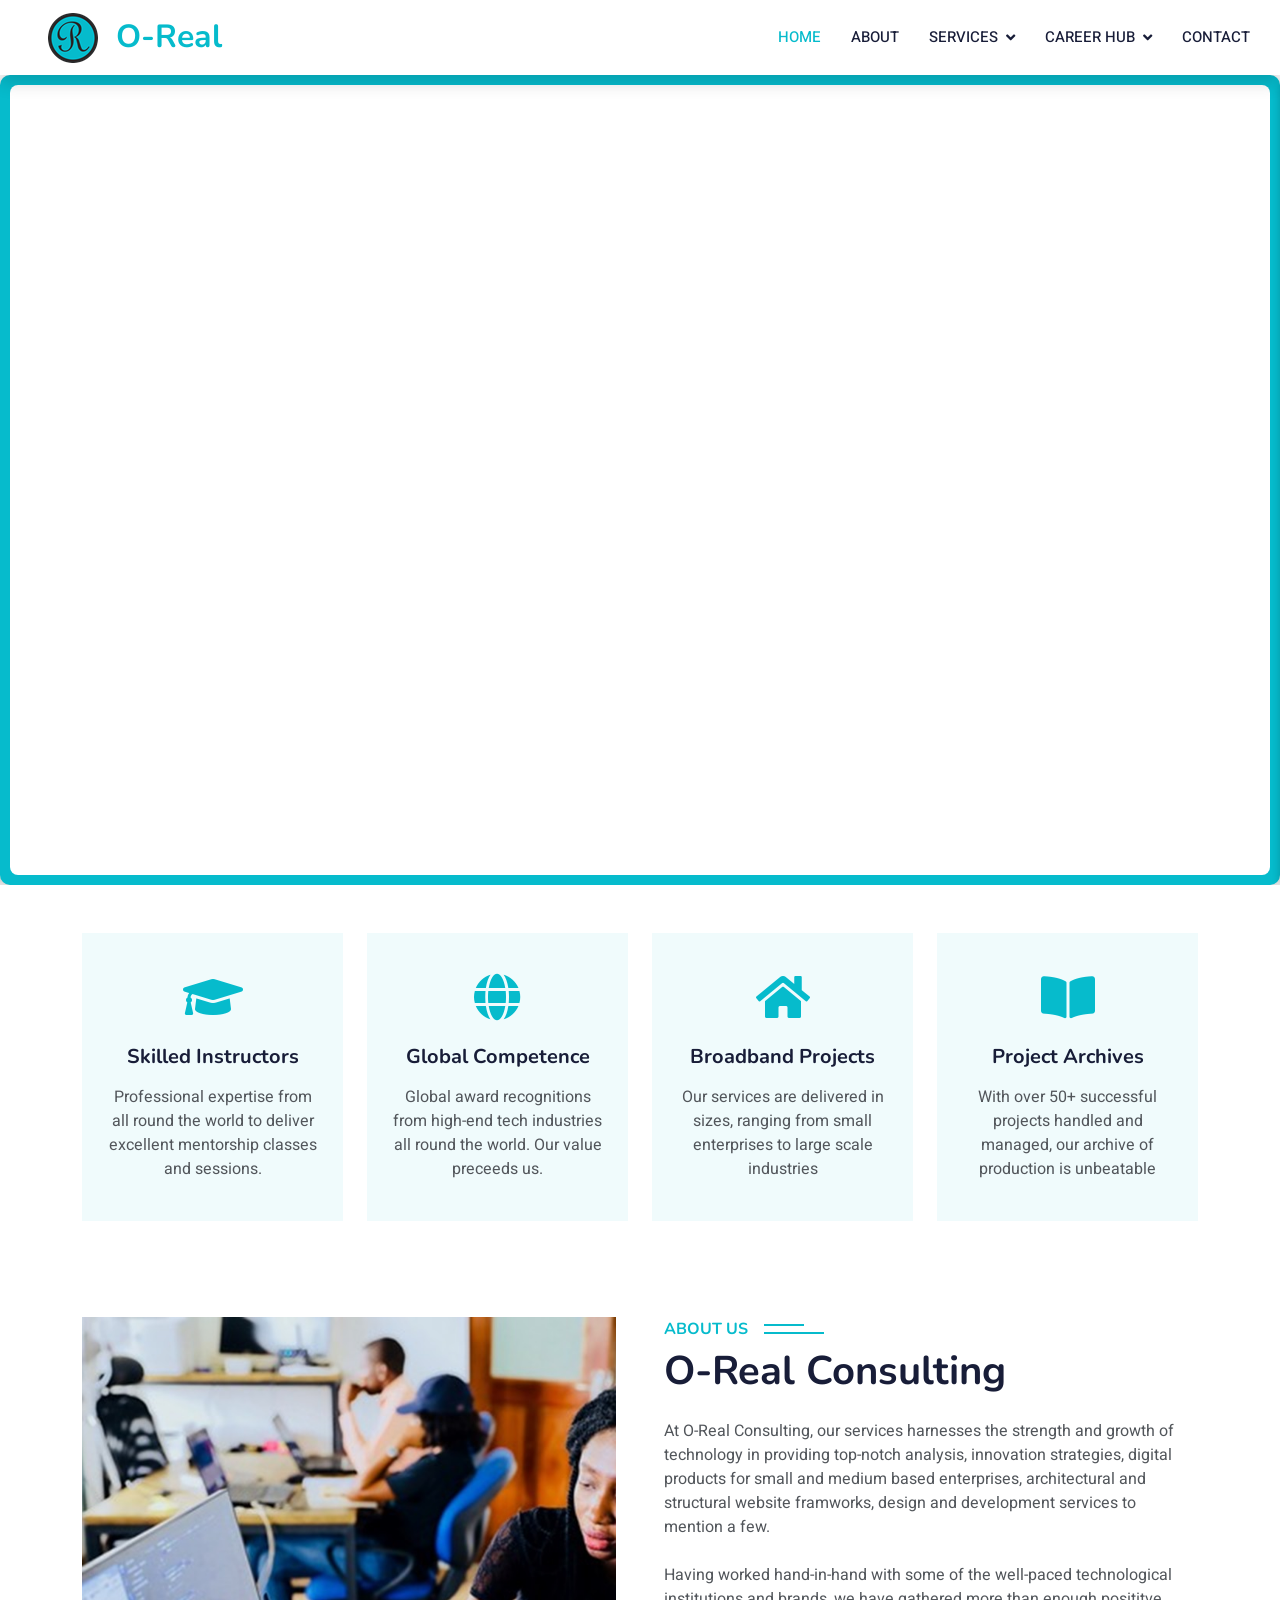
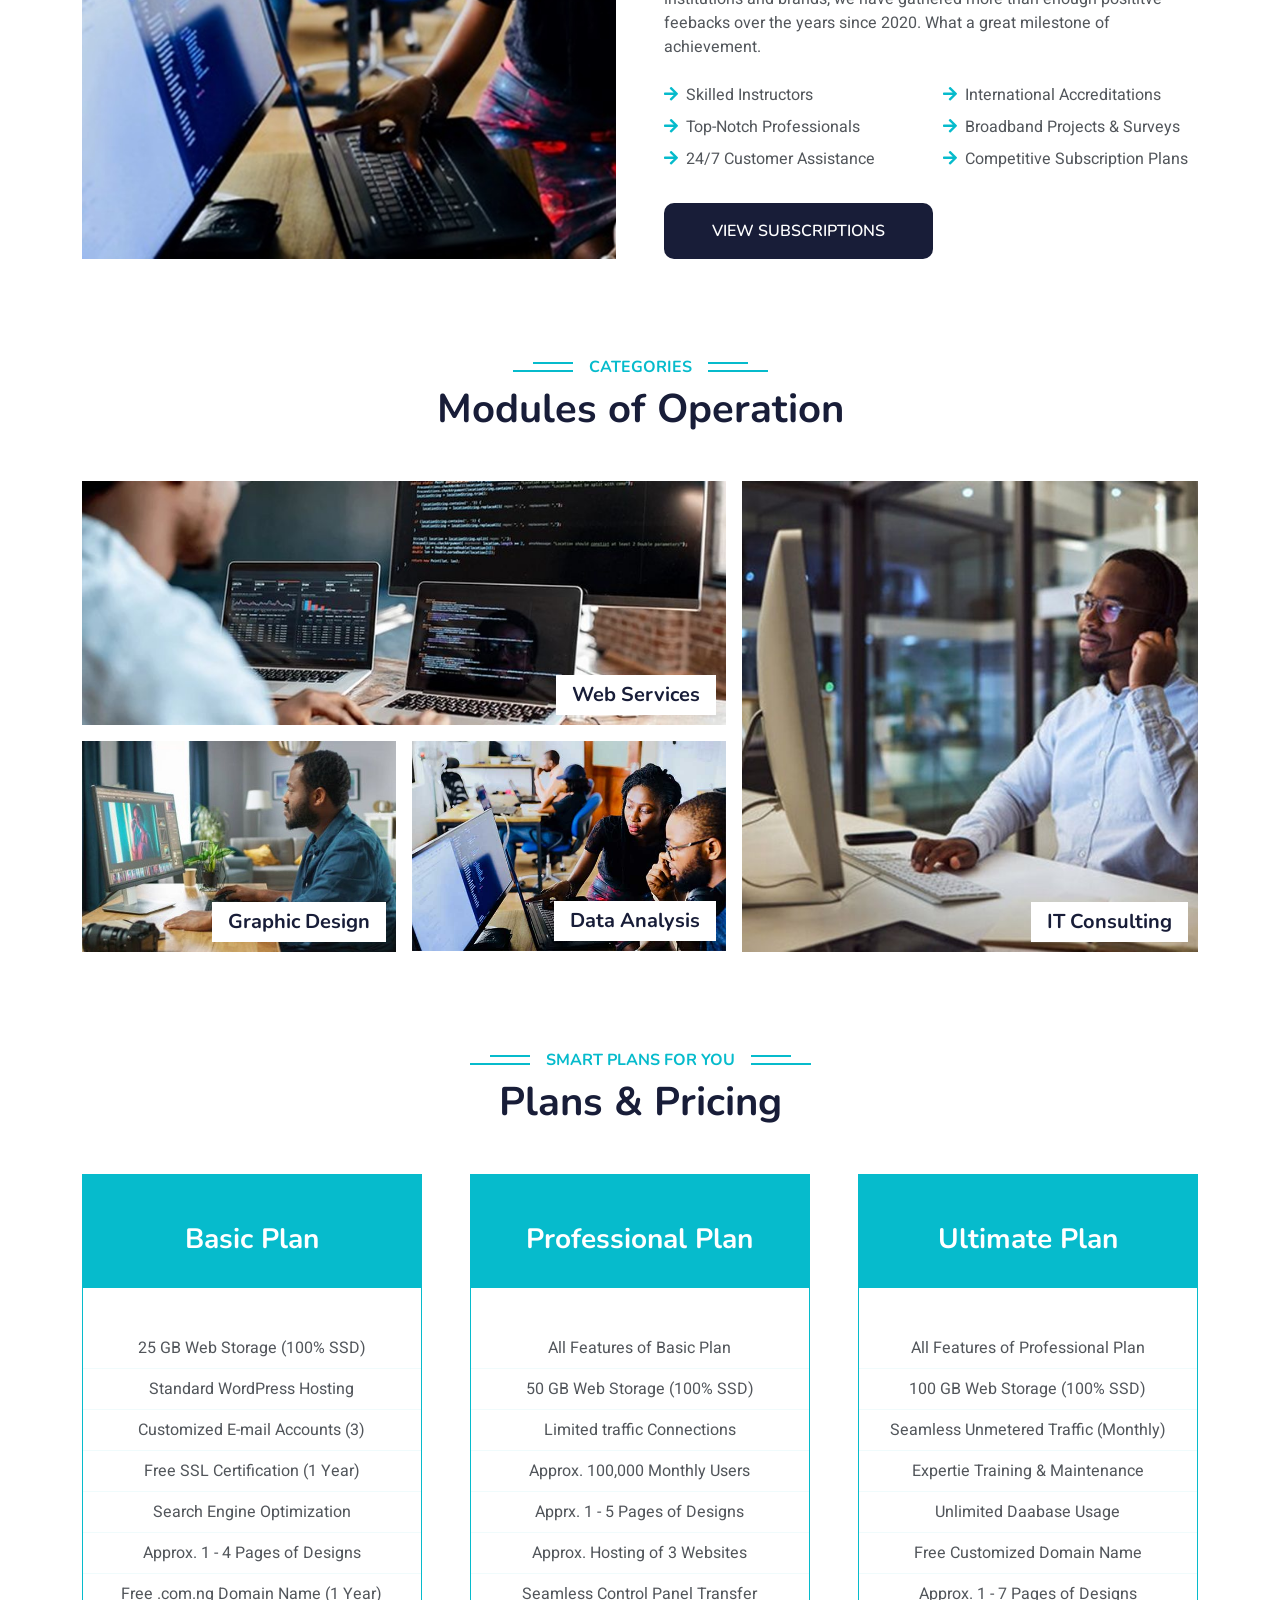
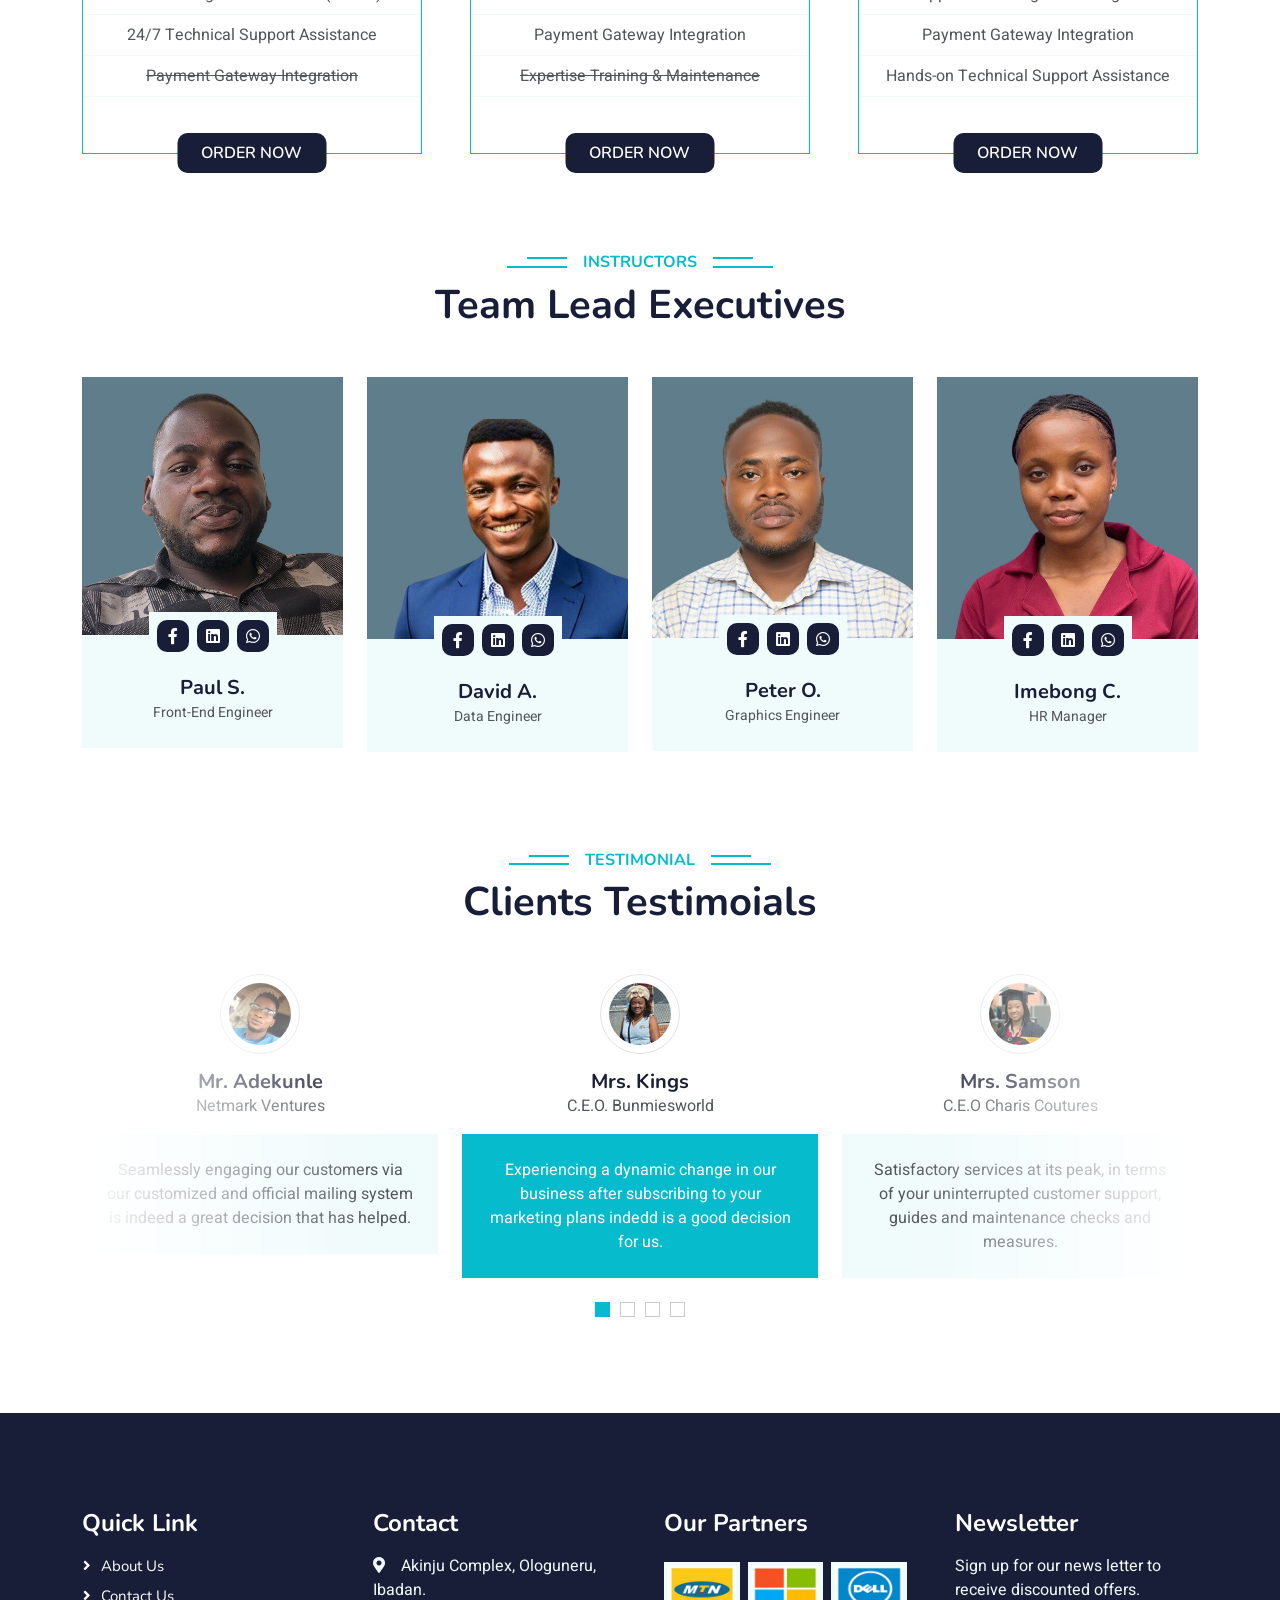
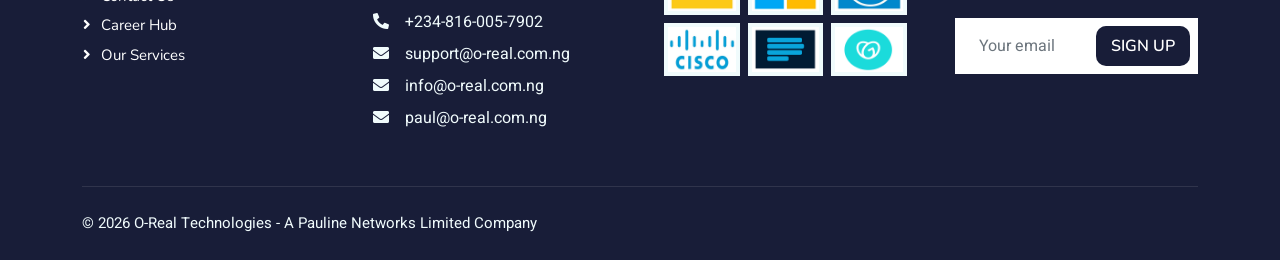
<file: index.html>
<!DOCTYPE html>
<html lang="en">

<head>
    <meta charset="utf-8">
    <title>O-Real Technologies - Leading Web and Digital Services</title>
    <meta content="width=device-width, initial-scale=1.0" name="viewport">
    <meta content="" name="keywords">
    <meta content="" name="description">

    <!-- Favicon -->
    <link href="img/favicon.ico" rel="icon">

    <!-- Google Web Fonts -->
    <link rel="preconnect" href="https://fonts.googleapis.com">
    <link rel="preconnect" href="https://fonts.gstatic.com" crossorigin>
    <link href="https://fonts.googleapis.com/css2?family=Heebo:wght@400;500;600&family=Nunito:wght@600;700;800&display=swap" rel="stylesheet">

    <!-- Icon Font Stylesheet -->
    <link href="https://cdnjs.cloudflare.com/ajax/libs/font-awesome/5.10.0/css/all.min.css" rel="stylesheet">
    <link href="https://cdn.jsdelivr.net/npm/bootstrap-icons@1.4.1/font/bootstrap-icons.css" rel="stylesheet">

    <!-- Libraries Stylesheet -->
    <link href="lib/animate/animate.min.css" rel="stylesheet">
    <link href="lib/owlcarousel/assets/owl.carousel.min.css" rel="stylesheet">

    <!-- Customized Bootstrap Stylesheet -->
    <link href="css/bootstrap.min.css" rel="stylesheet">

    <!-- Template Stylesheet -->
    <link href="css/style.css" rel="stylesheet">
	
	
	
	<script>
  function resizeIframe() {
    var iframe = document.getElementById("myIframe");
    if (iframe.contentWindow.document.body) {
      iframe.style.height = iframe.contentWindow.document.body.scrollHeight + "px";
    }
  }

  document.getElementById("myIframe").onload = resizeIframe;
</script>
	
	
	
<script src="https://static.elfsight.com/platform/platform.js" data-use-service-core defer></script>
<div class="elfsight-app-4c8668d7-11bd-4cc1-9453-2c1534b68506" data-elfsight-app-lazy></div>	

	
	</head>

<body>


<style>
	

.container-A {
  background-color: #eee;
  color: #444;
  cursor: pointer;
  padding: 18px;
  width: 100%;
  border: 10px;
  margin: 5px;
  text-align: left;
  outline: none;
  font-size: 15px;
  transition: 0.4s;
}	


.container-B {
  background-color: #eee;
  color: #444;
  cursor: pointer;
  padding: 18px;
  width: 100%;
  border: 10px;
  margin: 5px;
  text-align: left;
  outline: none;
  font-size: 15px;
  transition: 0.4s;
}

	
.iframe-container {

            width: 100%;
            height: 90vh;			
            background-color: #06BBCC;
            display: flex;
            justify-content: center;
            align-items: center;
            padding: 10px;
            border-radius: 10px;
            box-shadow: 0 4px 8px rgba(0, 0, 0, 0.2);
        }


        iframe {
            width: 100%;
            height: 100%;
            border: none;
            background-color: white; /* Background color inside iframe */
            border-radius: 8px;
        }			



</style>

    <!-- Spinner Start -->
    <div id="spinner" class="show bg-white position-fixed translate-middle w-100 vh-100 top-50 start-50 d-flex align-items-center justify-content-center">
        <div class="spinner-border text-primary" style="width: 3rem; height: 3rem;" role="status">
            <span class="sr-only">Loading...</span>
        </div>
    </div>
    <!-- Spinner End -->


    <!-- Navbar Start -->
    <nav class="navbar navbar-expand-lg bg-white navbar-light shadow sticky-top p-0">
        <a href="index.html" class="navbar-brand d-flex align-items-center px-4 px-lg-5">
				 <img src="logo.png" alt="Welcome to" style="float:left";>
 
            <h2 class="m-0 text-primary"><i class="img/"> &nbsp; </i>O-Real</h2>
        </a>
        <button type="button" class="navbar-toggler me-4" data-bs-toggle="collapse" data-bs-target="#navbarCollapse">
            <span class="navbar-toggler-icon"></span>
        </button>
		
		
        <div class="collapse navbar-collapse" id="navbarCollapse">
            <div class="navbar-nav ms-auto p-4 p-lg-0">
                <a href="index.html" class="nav-item nav-link active">Home</a>
                <a href="about.html" class="nav-item nav-link">About</a>
				    <div class="nav-item dropdown">
                    	<a href="#" class="nav-link dropdown-toggle" data-bs-toggle="dropdown">Services</a>
                    	<div class="dropdown-menu fade-down m-0">
                        <a href="services.html" class="dropdown-item">Web Developmeent</a>
                        <a href="digital.html" class="dropdown-item">Digital Marketing</a>
                        <a href="related.html" class="dropdown-item">Product & Multimedia</a>
                    </div>
               	 </div>
				    <div class="nav-item dropdown">
                    	<a href="#" class="nav-link dropdown-toggle" data-bs-toggle="dropdown">Career Hub</a>
                    	<div class="dropdown-menu fade-down m-0">
                        <a href="career.html" class="dropdown-item">Open Positions</a>
                        <a href="#" class="dropdown-item">Join Our Community</a>
                        <a href="#" class="dropdown-item">Join Partners Network</a>
                    </div>
               	 </div>
                <a href="contact.html" class="nav-item nav-link">Contact</a>
         </div>			
			
        </div>
    </nav>
    <!-- Navbar End -->


	
	
    <!-- Carousel Start -->
        <div class="owl-carousel header-carousel position-relative">
            <div class="owl-carousel-item position-relative">


<div class="iframe-container">
<iframe id="myIframe" src="/Visual-Animation" width="100%" height="100%">
        Your browser does not support iframes.

    </iframe>	
	
 </div>
 

                </div>
            </div>
			

    <!-- Carousel End -->


    <!-- Service Start -->
    <div class="container-xxl py-5">
        <div class="container">
            <div class="row g-4">
                <div class="col-lg-3 col-sm-6 wow fadeInUp" data-wow-delay="0.1s">
                    <div class="service-item text-center pt-3">
                        <div class="p-4">
                            <i class="fa fa-3x fa-graduation-cap text-primary mb-4"></i>
                            <h5 class="mb-3">Skilled Instructors</h5>
                            <p>Professional expertise from all round the world to deliver excellent mentorship classes and sessions.</p>
                        </div>
                    </div>
                </div>
                <div class="col-lg-3 col-sm-6 wow fadeInUp" data-wow-delay="0.3s">
                    <div class="service-item text-center pt-3">
                        <div class="p-4">
                            <i class="fa fa-3x fa-globe text-primary mb-4"></i>
                            <h5 class="mb-3">Global Competence</h5>
                            <p>Global award recognitions from high-end tech industries all round the world. Our value preceeds us.</p>
                        </div>
                    </div>
                </div>
                <div class="col-lg-3 col-sm-6 wow fadeInUp" data-wow-delay="0.5s">
                    <div class="service-item text-center pt-3">
                        <div class="p-4">
                            <i class="fa fa-3x fa-home text-primary mb-4"></i>
                            <h5 class="mb-3">Broadband Projects</h5>
                            <p>Our services are delivered in sizes, ranging from small enterprises to large scale industries</p>
                        </div>
                    </div>
                </div>
                <div class="col-lg-3 col-sm-6 wow fadeInUp" data-wow-delay="0.7s">
                    <div class="service-item text-center pt-3">
                        <div class="p-4">
                            <i class="fa fa-3x fa-book-open text-primary mb-4"></i>
                            <h5 class="mb-3">Project Archives</h5>
                            <p>With over 50+ successful projects handled and managed, our archive of production is unbeatable</p>
                        </div>
                    </div>
                </div>
            </div>
        </div>
    </div>
    <!-- Service End -->


    <!-- About Start -->
    <div class="container-xxl py-5">
        <div class="container">
            <div class="row g-5">
                <div class="col-lg-6 wow fadeInUp" data-wow-delay="0.1s" style="min-height: 400px;">
                    <div class="position-relative h-100">
                        <img class="img-fluid position-absolute w-100 h-100" src="img/about.jpg" alt="" style="object-fit: cover;">
                    </div>
                </div>
                <div class="col-lg-6 wow fadeInUp" data-wow-delay="0.3s">
                    <h6 class="section-title bg-white text-start text-primary pe-3">About Us</h6>
                    <h1 class="mb-4">O-Real Consulting</h1>
                    <p class="mb-4">At O-Real Consulting, our services harnesses the strength and growth of technology in providing top-notch analysis, innovation strategies, digital products for small and medium based enterprises, architectural and structural website framworks, design and development services to mention a few. </p>
                    <p class="mb-4">Having worked hand-in-hand with some of the well-paced technological institutions and brands, we have gathered more than enough posititve feebacks over the years since 2020. What a great milestone of achievement.
                    <div class="row gy-2 gx-4 mb-4">
                        <div class="col-sm-6">
                            <p class="mb-0"><i class="fa fa-arrow-right text-primary me-2"></i>Skilled Instructors</p>
                        </div>
                        <div class="col-sm-6">
                            <p class="mb-0"><i class="fa fa-arrow-right text-primary me-2"></i>International Accreditations
                        </div>
                        <div class="col-sm-6">
                            <p class="mb-0"><i class="fa fa-arrow-right text-primary me-2"></i>Top-Notch Professionals
                        </div>
                        <div class="col-sm-6">
                            <p class="mb-0"><i class="fa fa-arrow-right text-primary me-2"></i>Broadband Projects & Surveys
                        </div>
                        <div class="col-sm-6">
                            <p class="mb-0"><i class="fa fa-arrow-right text-primary me-2"></i>24/7 Customer Assistance
                        </div>
                        <div class="col-sm-6">
                            <p class="mb-0"><i class="fa fa-arrow-right text-primary me-2"></i>Competitive Subscription Plans
                        </div>
                    </div>
                    <a class="btn btn-primary py-3 px-5 mt-2" href="https://www.o-real.com.ng/services.html">View Subscriptions</a>
                </div>
            </div>
        </div>
    </div>
    <!-- About End -->


    <!-- Categories Start -->
    <div class="container-xxl py-5 category">
        <div class="container">
            <div class="text-center wow fadeInUp" data-wow-delay="0.1s">
                <h6 class="section-title bg-white text-center text-primary px-3">Categories</h6>
                <h1 class="mb-5">Modules of Operation</h1>
            </div>
            <div class="row g-3">
                <div class="col-lg-7 col-md-6">
                    <div class="row g-3">
                        <div class="col-lg-12 col-md-12 wow zoomIn" data-wow-delay="0.1s">
                            <a class="position-relative d-block overflow-hidden" href="services.html">
                                <img class="img-fluid" src="img/cat-1.jpg" alt="">
                                <div class="bg-white text-center position-absolute bottom-0 end-0 py-2 px-3" style="margin: 10px;">
                                    <h5 class="m-0">Web Services</h5>
                                </div>
                            </a>
                        </div>
                        <div class="col-lg-6 col-md-12 wow zoomIn" data-wow-delay="0.3s">
                            <a class="position-relative d-block overflow-hidden" href="">
                                <img class="img-fluid" src="img/cat-2.jpg" alt="">
                                <div class="bg-white text-center position-absolute bottom-0 end-0 py-2 px-3" style="margin: 10px;">
                                    <h5 class="m-0">Graphic Design</h5>
                                </div>
                            </a>
                        </div>
                        <div class="col-lg-6 col-md-12 wow zoomIn" data-wow-delay="0.5s">
                            <a class="position-relative d-block overflow-hidden" href="">
                                <img class="img-fluid" src="img/cat-3.jpg" alt="">
                                <div class="bg-white text-center position-absolute bottom-0 end-0 py-2 px-3" style="margin: 10px;">
                                    <h5 class="m-0">Data Analysis</h5>
                                </div>
                            </a>
                        </div>
                    </div>
                </div>
                <div class="col-lg-5 col-md-6 wow zoomIn" data-wow-delay="0.7s" style="min-height: 350px;">
                    <a class="position-relative d-block h-100 overflow-hidden" href="related.html">
                        <img class="img-fluid position-absolute w-100 h-100" src="img/cat-4.jpg" alt="" style="object-fit: cover;">
                        <div class="bg-white text-center position-absolute bottom-0 end-0 py-2 px-3" style="margin:  10px;">
                            <h5 class="m-0">IT Consulting</h5>
                        </div>
                    </a>
                </div>
            </div>
        </div>
    </div>
    <!-- Categories Start -->

	
	
	
	
	
	
	
	
	
	
	
	
<!-- Price List Start -->	
	
	
<div class="container-xxl py-5 wow fadeInUp" data-wow-delay="0.1s">
        <div class="container">
            <div class="text-center">
                <h6 class="section-title bg-white text-center text-primary px-3">SMART PLANS FOR YOU</h6>
                <h1 class="mb-5">Plans & Pricing</h1>
            </div>	
            </div>	
<div class="pricing-box-container">

	
	
       <div class="container">
		<div class="row g-5">
            



		<div class="col-lg-4 wow slideInUp" data-wow-delay="0.3s">
                    <div class="position-relative border border-primary rounded">
                        <div class="bg-primary text-center pt-5 pb-4">
                            <h3 class="text-white">Basic Plan</h3>
                            <h1 class="display-4 text-white">
								
                            </h1>
                        </div>
                    
			<div class="text-center py-5">
                            <p class="border-bottom border-light mb-2 pb-2">25 GB Web Storage (100% SSD)</p>
                            <p class="border-bottom border-light mb-2 pb-2">Standard WordPress Hosting</p>
                            <p class="border-bottom border-light mb-2 pb-2">Customized E-mail Accounts (3)</p>
                            <p class="border-bottom border-light mb-2 pb-2">Free SSL Certification (1 Year)</p>
                            <p class="border-bottom border-light mb-2 pb-2">Search Engine Optimization</p>
                            <p class="border-bottom border-light mb-2 pb-2">Approx. 1 - 4 Pages of Designs</p>
                            <p class="border-bottom border-light mb-2 pb-2">Free .com.ng Domain Name (1 Year)</p>
                            <p class="border-bottom border-light mb-2 pb-2">24/7 Technical Support Assistance</p>
                            <p class="border-bottom border-light mb-2 pb-2"><del>Payment Gateway Integration</del></p>

                        </div>
						
												
<a href="/Payment-Log/Payment-Basic-Plan" class="btn btn-primary py-2 px-4 position-absolute top-100 start-50 translate-middle">Order Now</a>
   

                    </div>
                </div>



                <div class="col-lg-4 wow slideInUp" data-wow-delay="0.6s">
                    <div class="position-relative border border-primary rounded">
                        <div class="bg-primary text-center pt-5 pb-4">
                            <h3 class="text-white">Professional Plan</h3>
                            <h1 class="display-4 text-white">
								
                            </h1>
                        </div>

                        <div class="text-center py-5">
                            <p class="border-bottom border-light mb-2 pb-2">All Features of Basic Plan</p>
                            <p class="border-bottom border-light mb-2 pb-2">50 GB Web Storage (100% SSD)</p>
                            <p class="border-bottom border-light mb-2 pb-2">Limited traffic Connections</p>
                            <p class="border-bottom border-light mb-2 pb-2">Approx. 100,000 Monthly Users</p>
                            <p class="border-bottom border-light mb-2 pb-2">Apprx. 1 - 5 Pages of Designs</p>
                            <p class="border-bottom border-light mb-2 pb-2">Approx. Hosting of 3 Websites</p>
                            <p class="border-bottom border-light mb-2 pb-2">Seamless Control Panel Transfer</p>
                            <p class="border-bottom border-light mb-2 pb-2">Payment Gateway Integration</p>
                            <p class="border-bottom border-light mb-2 pb-2"><del>Expertise Training & Maintenance</del></p>

                        </div>

<a href="/Payment-Log/Payment-Pro-Plan" class="btn btn-primary py-2 px-4 position-absolute top-100 start-50 translate-middle">Order Now</a>
  
                 
			</div>
        	     </div>



                <div class="col-lg-4 wow slideInUp" data-wow-delay="0.9s">
                    <div class="position-relative border border-primary rounded">
                        <div class="bg-primary text-center pt-5 pb-4">
                            <h3 class="text-white">Ultimate Plan</h3>
                            <h1 class="display-4 text-white">
								
                            </h1>
                        </div>
                        <div class="text-center py-5">
                            <p class="border-bottom border-light mb-2 pb-2">All Features of Professional Plan</p>
                            <p class="border-bottom border-light mb-2 pb-2">100 GB Web Storage (100% SSD)</p>
                            <p class="border-bottom border-light mb-2 pb-2">Seamless Unmetered Traffic (Monthly)</p>
                            <p class="border-bottom border-light mb-2 pb-2">Expertie Training & Maintenance</p>
                            <p class="border-bottom border-light mb-2 pb-2">Unlimited Daabase Usage</p>
                            <p class="border-bottom border-light mb-2 pb-2">Free Customized Domain Name</p>
                            <p class="border-bottom border-light mb-2 pb-2">Approx. 1 - 7 Pages of Designs</p>
                            <p class="border-bottom border-light mb-2 pb-2">Payment Gateway Integration</p>
                            <p class="border-bottom border-light mb-2 pb-2">Hands-on Technical Support Assistance</p>
                      </div>
											

<a href="/Payment-Log/Payment-Ultimate-Plan" class="btn btn-primary py-2 px-4 position-absolute top-100 start-50 translate-middle">Order Now</a>
   
					
					</div>
                </div>	

        </div>
    </div>	
	
		
	</div>
</div>
	
<!-- Price List End -->
	

			
			
			
	
	
	
	
	
	
	
	

    <!-- Team Start -->
    <div class="container-xxl py-5">
        <div class="container">
            <div class="text-center wow fadeInUp" data-wow-delay="0.1s">
                <h6 class="section-title bg-white text-center text-primary px-3">Instructors</h6>
                <h1 class="mb-5">Team Lead Executives</h1>
            </div>
            <div class="row g-4">
                <div class="col-lg-3 col-md-6 wow fadeInUp" data-wow-delay="0.1s">
                    <div class="team-item bg-light">
                        <div class="overflow-hidden">
                            <img class="img-fluid" src="img/team-1.jpg" alt="">
                        </div>
                        <div class="position-relative d-flex justify-content-center" style="margin-top: -23px;">
                            <div class="bg-light d-flex justify-content-center pt-2 px-1">
                                <a class="btn btn-sm-square btn-primary mx-1" href="https://web.facebook.com/Dev.Sunkanmi" target="_blank"><i class="fab fa-facebook-f"></i></a>
                                <a class="btn btn-sm-square btn-primary mx-1" href="https://linkedin.com/in/mr-sunkanmhy"  target="_blank"><i class="fab fa-linkedin"></i></a>
                                <a class="btn btn-sm-square btn-primary mx-1" href="https://wa.me/+2348160057902" target="_blank""><i class="fab fa-whatsapp"></i></a>
                            </div>
                        </div>
                        <div class="text-center p-4">
                            <h5 class="mb-0">Paul S.</h5>
                            <small>Front-End Engineer</small>
                        </div>
                    </div>
                </div>
                <div class="col-lg-3 col-md-6 wow fadeInUp" data-wow-delay="0.3s">
                    <div class="team-item bg-light">
                        <div class="overflow-hidden">
                            <img class="img-fluid" src="img/team-2.jpg" alt="">
                        </div>
                        <div class="position-relative d-flex justify-content-center" style="margin-top: -23px;">
                            <div class="bg-light d-flex justify-content-center pt-2 px-1">
                                <a class="btn btn-sm-square btn-primary mx-1" href="https://web.facebook.com/akande.david.921 target="_blank"><i class="fab fa-facebook-f"></i></a>
                                <a class="btn btn-sm-square btn-primary mx-1" href="https://linkedin.com/in/david-akande-638000192" target="_blank"><i class="fab fa-linkedin"></i></a>
                                <a class="btn btn-sm-square btn-primary mx-1" href="https://wa.me/+2347037708508" target="_blank"><i class="fab fa-whatsapp"></i></a>
                            </div>
                        </div>
                        <div class="text-center p-4">
                            <h5 class="mb-0">David A.</h5>
                            <small>Data Engineer</small>
                        </div>
                    </div>
                </div>
                <div class="col-lg-3 col-md-6 wow fadeInUp" data-wow-delay="0.5s">
                    <div class="team-item bg-light">
                        <div class="overflow-hidden">
                            <img class="img-fluid" src="img/team-3.jpg" alt="">
                        </div>
                        <div class="position-relative d-flex justify-content-center" style="margin-top: -23px;">
                            <div class="bg-light d-flex justify-content-center pt-2 px-1">
                                <a class="btn btn-sm-square btn-primary mx-1" href="https://web.facebook.com/olasunkanmi.peter.31" target="_blank"><i class="fab fa-facebook-f"></i></a>
                                <a class="btn btn-sm-square btn-primary mx-1" href=""><i class="fab fa-linkedin"></i></a>
                                <a class="btn btn-sm-square btn-primary mx-1" href="https://wa.me/+2347037977903" target="_blank"><i class="fab fa-whatsapp"></i></a>
                            </div>
                        </div>
                        <div class="text-center p-4">
                            <h5 class="mb-0">Peter O.</h5>
                            <small>Graphics Engineer</small>
                        </div>
                    </div>
                </div>
                <div class="col-lg-3 col-md-6 wow fadeInUp" data-wow-delay="0.7s">
                    <div class="team-item bg-light">
                        <div class="overflow-hidden">
                            <img class="img-fluid" src="img/team-4.jpg" alt="">
                        </div>
                        <div class="position-relative d-flex justify-content-center" style="margin-top: -23px;">
                            <div class="bg-light d-flex justify-content-center pt-2 px-1">
                                <a class="btn btn-sm-square btn-primary mx-1" href="https://web.facebook.com/uzoezi.comfort"  target="_blank"><i class="fab fa-facebook-f"></i></a>
                                <a class="btn btn-sm-square btn-primary mx-1" href="https://linkedin.com/in/uzoezicomfort" target="_blank"><i class="fab fa-linkedin"></i></a>
                                <a class="btn btn-sm-square btn-primary mx-1" href="https://wa.me/+2348170603883" target="_blank"><i class="fab fa-whatsapp"></i></a>
                            </div>
                        </div>
                        <div class="text-center p-4">
                            <h5 class="mb-0">Imebong C.</h5>
                            <small>HR Manager</small>
                        </div>
                    </div>
                </div>
            </div>
        </div>
    </div>
    <!-- Team End -->

    <!-- Testimonial Start -->
    <div class="container-xxl py-5 wow fadeInUp" data-wow-delay="0.1s">
        <div class="container">
            <div class="text-center">
                <h6 class="section-title bg-white text-center text-primary px-3">Testimonial</h6>
                <h1 class="mb-5">Clients Testimoials</h1>
            </div>
            <div class="owl-carousel testimonial-carousel position-relative">
                <div class="testimonial-item text-center">
                    <img class="border rounded-circle p-2 mx-auto mb-3" src="img/kings.jpg" style="width: 80px; height: 80px;">
                    <h5 class="mb-0">Mrs. Kings</h5>
                    <p>C.E.O. Bunmiesworld</p>
                    <div class="testimonial-text bg-light text-center p-4">
                    <p class="mb-0">Experiencing a dynamic change in our business after subscribing to your marketing plans indedd is a good decision for us.</p>
                    </div>
                </div>
                <div class="testimonial-item text-center">
                    <img class="border rounded-circle p-2 mx-auto mb-3" src="img/charis.jpg" style="width: 80px; height: 80px;">
                    <h5 class="mb-0">Mrs. Samson</h5>
                    <p>C.E.O Charis Coutures</p>
                    <div class="testimonial-text bg-light text-center p-4">
                    <p class="mb-0">Satisfactory services at its peak, in terms of your uninterrupted customer support, guides and maintenance checks and measures.</p>
                    </div>
                </div>
                <div class="testimonial-item text-center">
                    <img class="border rounded-circle p-2 mx-auto mb-3" src="img/ayeni.jpg" style="width: 80px; height: 80px;">
                    <h5 class="mb-0">Mr. Ayeni</h5>
                    <p>Entrepreneur</p>
                    <div class="testimonial-text bg-light text-center p-4">
                    <p class="mb-0">Awesome experience during the consultation period with their staff. What an encouraging, purpose-driven goal-oriented moment.</p>
                    </div>
                </div>
                <div class="testimonial-item text-center">
                    <img class="border rounded-circle p-2 mx-auto mb-3" src="img/netmark.jpg" style="width: 80px; height: 80px;">
                    <h5 class="mb-0">Mr. Adekunle</h5>
                    <p>Netmark Ventures</p>
                    <div class="testimonial-text bg-light text-center p-4">
                    <p class="mb-0">Seamlessly engaging our customers via our customized and official mailing system is indeed a great decision that has helped.</p>
                    </div>
                </div>
            </div>
        </div>
    </div>

    <!-- Testimonial End -->
        

   <!-- Footer Start -->
    <div class="container-fluid bg-dark text-light footer pt-5 mt-5 wow fadeIn" data-wow-delay="0.1s">
        <div class="container py-5">
            <div class="row g-5">
                <div class="col-lg-3 col-md-6">
                    <h4 class="text-white mb-3">Quick Link</h4>
                    <a class="btn btn-link" href="about.html">About Us</a>
                    <a class="btn btn-link" href="contact.html">Contact Us</a>
                    <a class="btn btn-link" href="career.html">Career Hub</a>
                    <a class="btn btn-link" href="services.html">Our Services</a>
                   </div>
                <div class="col-lg-3 col-md-6">
                    <h4 class="text-white mb-3">Contact</h4>
                    <p class="mb-2"><i class="fa fa-map-marker-alt me-3"></i>Akinju Complex, Ologuneru, Ibadan.</p>
                    <p class="mb-2"><i class="fa fa-phone-alt me-3"></i>+234-816-005-7902</p>
                    <p class="mb-2"><i class="fa fa-envelope me-3"></i>support@o-real.com.ng</p>
                    <p class="mb-2"><i class="fa fa-envelope me-3"></i>info@o-real.com.ng</p>
					<p class="mb-2"><i class="fa fa-envelope me-3"></i>paul@o-real.com.ng</p>
				</div>
				
                <div class="col-lg-3 col-md-6">
                    <h4 class="text-white mb-3">Our Partners</h4>
                    <div class="row g-2 pt-2">
                        <div class="col-4">
                            <img class="img-fluid bg-light p-1" src="/img/course-1.jpg" alt="">
                        </div>
                        <div class="col-4">
                            <img class="img-fluid bg-light p-1" src="/img/course-2.jpg" alt="">
                        </div>
                        <div class="col-4">
                            <img class="img-fluid bg-light p-1" src="/img/course-3.jpg" alt="">
                        </div>
                        <div class="col-4">
                            <img class="img-fluid bg-light p-1" src="/img/course-4.jpg" alt="">
                        </div>
                        <div class="col-4">
                            <img class="img-fluid bg-light p-1" src="/img/course-5.jpg" alt="">
                        </div>
                        <div class="col-4">
                            <img class="img-fluid bg-light p-1" src="/img/course-6.jpg" alt="">
                        </div>
                    </div>
                </div>
				
                <div class="col-lg-3 col-md-6">
                    <h4 class="text-white mb-3">Newsletter</h4>
                    <p>Sign up for our news letter to receive discounted offers.</p>
                    <div class="position-relative mx-auto" style="max-width: 400px;">
                        <input class="form-control border-0 w-100 py-3 ps-4 pe-5" type="text" placeholder="Your email">
                        <button type="button" class="btn btn-primary py-2 position-absolute top-0 end-0 mt-2 me-2">Sign Up</button>
                    </div>
                </div>
            </div>
        </div>
        <div class="container">
            <div class="copyright">
                <div class="row">
                    <div class="col-md-6 text-center text-md-start mb-3 mb-md-0">
                        &copy; <span id="current-year"></span> O-Real Technologies - A Pauline Networks Limited Company</a>

                        
                    </div>
                    <div class="col-md-6 text-center text-md-end">
                        <div class="footer-menu">
                        </div>
                    </div>
                </div>
            </div>
        </div>
    </div>
    <!-- Footer End -->

    
    <!-- JavaScript Libraries -->
    <script src="https://code.jquery.com/jquery-3.4.1.min.js"></script>
    <script src="https://cdn.jsdelivr.net/npm/bootstrap@5.0.0/dist/js/bootstrap.bundle.min.js"></script>
    <script src="lib/wow/wow.min.js"></script>
    <script src="lib/easing/easing.min.js"></script>
    <script src="lib/waypoints/waypoints.min.js"></script>
    <script src="lib/owlcarousel/owl.carousel.min.js"></script>

    <script>
        document.addEventListener('DOMContentLoaded', function() {
            const yearSpan = document.getElementById('current-year');
            if (yearSpan) {
            yearSpan.textContent = new Date().getFullYear();
            }
        });
    </script>
    
    <!-- Template Javascript -->
    <script src="js/main.js"></script>
</body>

</html>
</file>
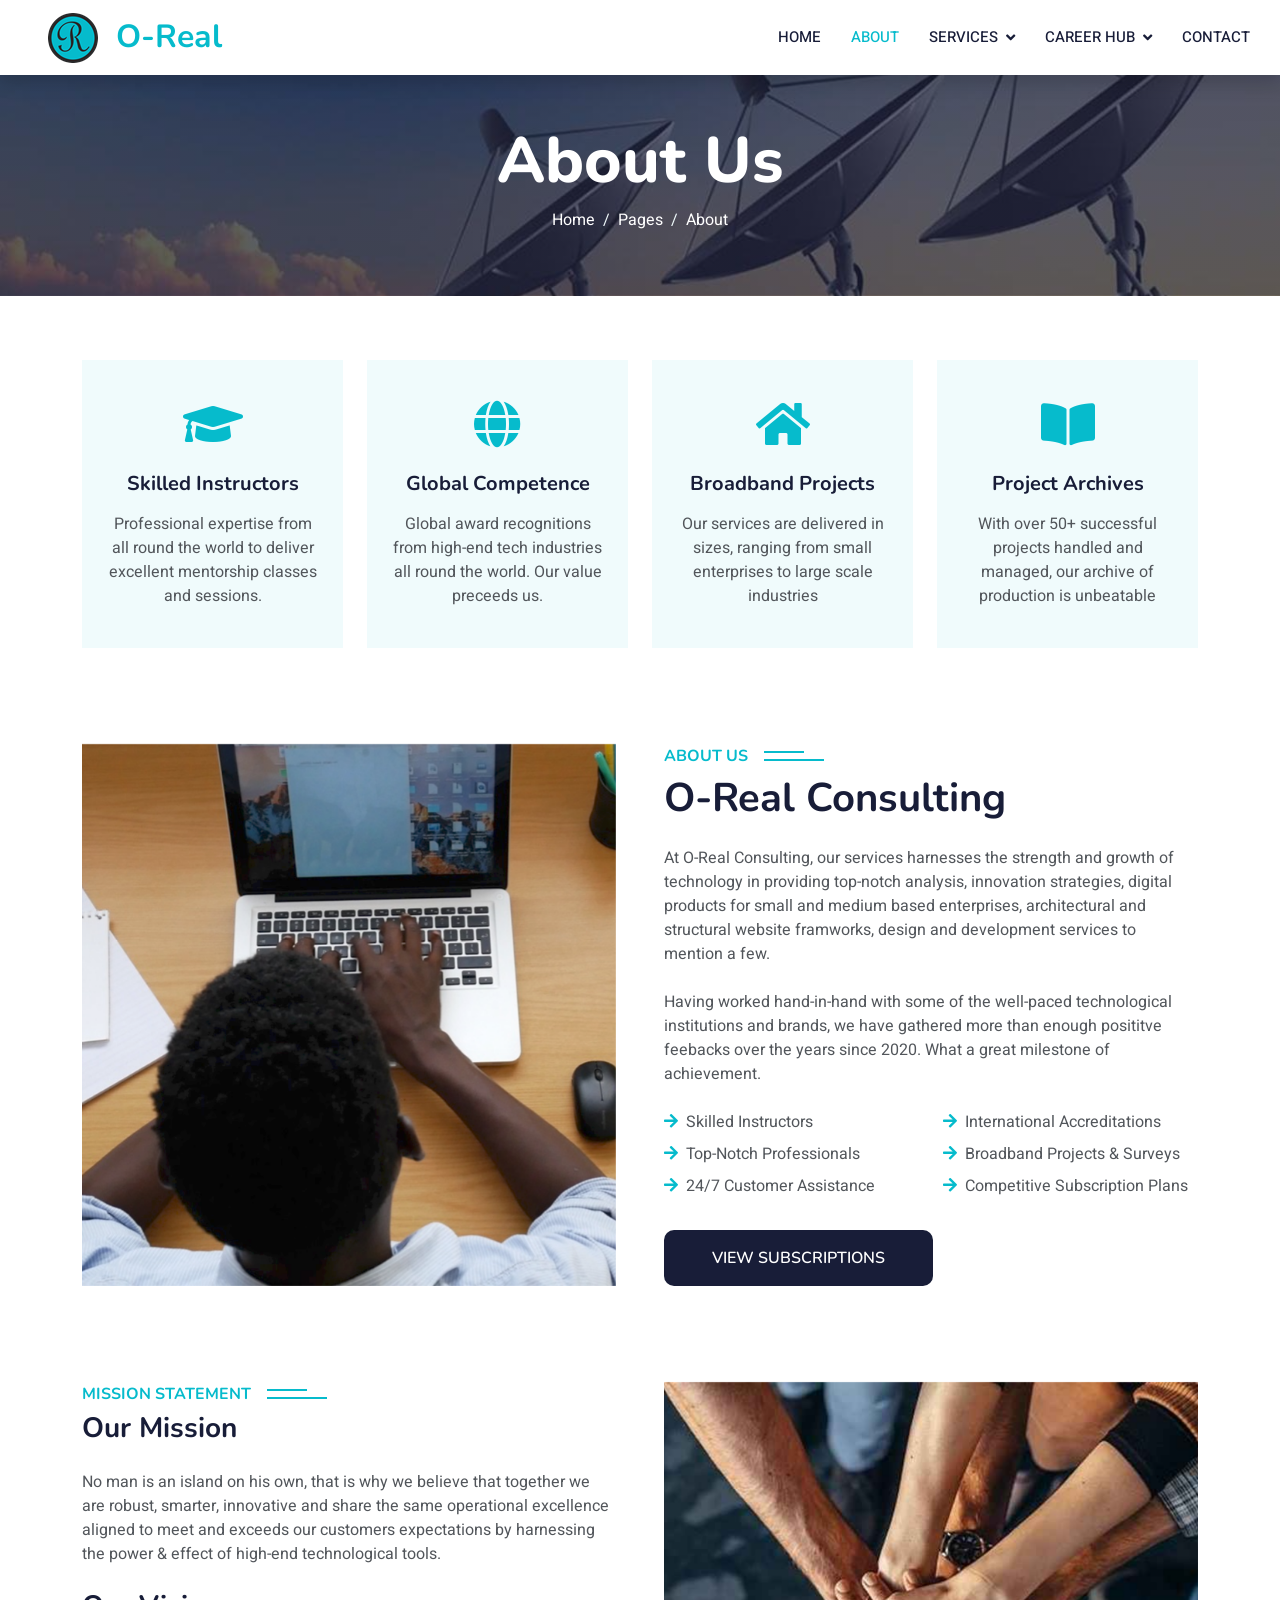
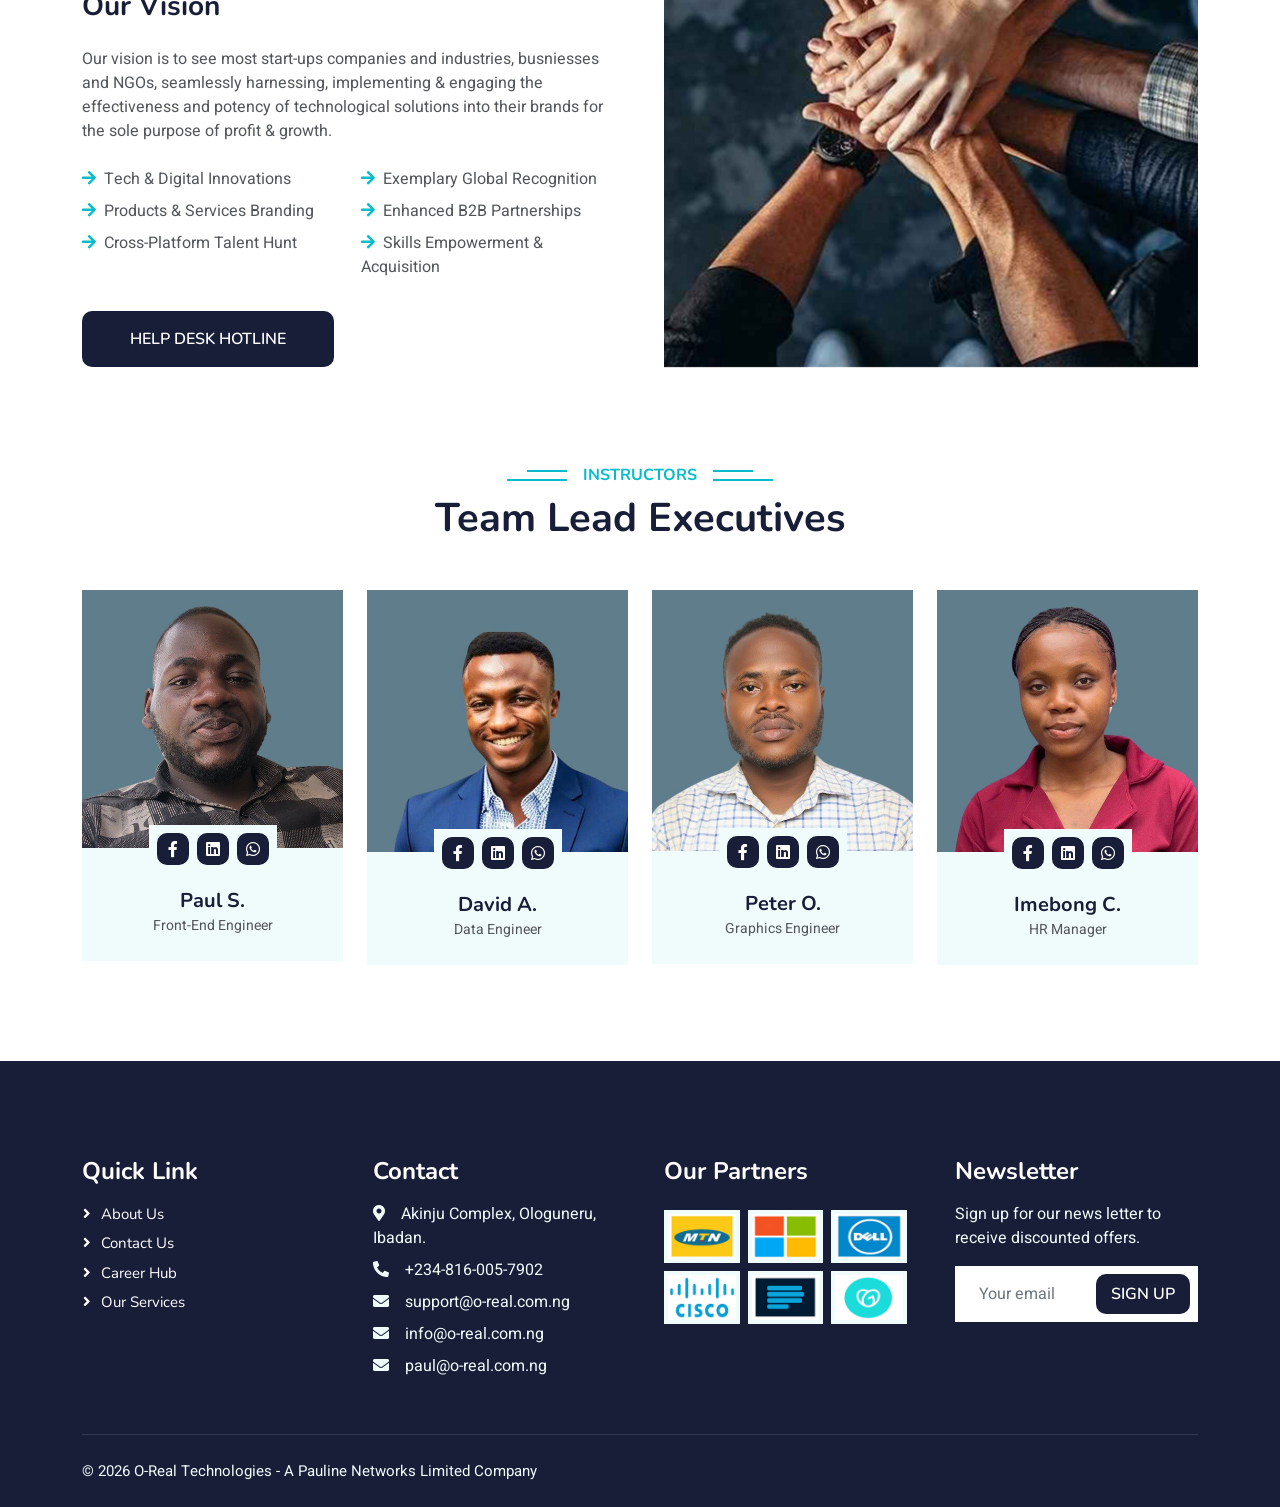
<file: about.html>
<!DOCTYPE html>
<html lang="en">

<head>
    <meta charset="utf-8">
    <title>O-Real Technologies - Leading Web and Digital Services</title>
    <meta content="width=device-width, initial-scale=1.0" name="viewport">
    <meta content="" name="keywords">
    <meta content="" name="description">

    <!-- Favicon -->
    <link href="img/favicon.ico" rel="icon">

    <!-- Google Web Fonts -->
    <link rel="preconnect" href="https://fonts.googleapis.com">
    <link rel="preconnect" href="https://fonts.gstatic.com" crossorigin>
    <link href="https://fonts.googleapis.com/css2?family=Heebo:wght@400;500;600&family=Nunito:wght@600;700;800&display=swap" rel="stylesheet">

    <!-- Icon Font Stylesheet -->
    <link href="https://cdnjs.cloudflare.com/ajax/libs/font-awesome/5.10.0/css/all.min.css" rel="stylesheet">
    <link href="https://cdn.jsdelivr.net/npm/bootstrap-icons@1.4.1/font/bootstrap-icons.css" rel="stylesheet">

    <!-- Libraries Stylesheet -->
    <link href="lib/animate/animate.min.css" rel="stylesheet">
    <link href="lib/owlcarousel/assets/owl.carousel.min.css" rel="stylesheet">

    <!-- Customized Bootstrap Stylesheet -->
    <link href="css/bootstrap.min.css" rel="stylesheet">

    <!-- Template Stylesheet -->
    <link href="css/style.css" rel="stylesheet">
	
	
	
		
<script src="https://static.elfsight.com/platform/platform.js" data-use-service-core defer></script>
<div class="elfsight-app-4c8668d7-11bd-4cc1-9453-2c1534b68506" data-elfsight-app-lazy></div>	

</head>

<body>
    <!-- Spinner Start -->
    <div id="spinner" class="show bg-white position-fixed translate-middle w-100 vh-100 top-50 start-50 d-flex align-items-center justify-content-center">
        <div class="spinner-border text-primary" style="width: 3rem; height: 3rem;" role="status">
            <span class="sr-only">Loading...</span> 
        </div>
    </div>
    <!-- Spinner End -->

    <!-- Navbar Start -->
    <nav class="navbar navbar-expand-lg bg-white navbar-light shadow sticky-top p-0">
        <a href="index.html" class="navbar-brand d-flex align-items-center px-4 px-lg-5">
				 <img src="logo.png" alt="Welcome to" style="float:left";>
 
            <h2 class="m-0 text-primary"><i class="img/"> &nbsp; </i>O-Real</h2>
        </a>
        <button type="button" class="navbar-toggler me-4" data-bs-toggle="collapse" data-bs-target="#navbarCollapse">
            <span class="navbar-toggler-icon"></span>
        </button>

		
		
		<div class="collapse navbar-collapse" id="navbarCollapse">
            <div class="navbar-nav ms-auto p-4 p-lg-0">
                <a href="index.html" class="nav-item nav-link">Home</a>
                <a href="about.html" class="nav-item nav-link active">About</a>
				    <div class="nav-item dropdown">
                    	<a href="#" class="nav-link dropdown-toggle" data-bs-toggle="dropdown">Services</a>
                    	<div class="dropdown-menu fade-down m-0">
                        <a href="services.html" class="dropdown-item">Web Developmeent</a>
                        <a href="digital.html" class="dropdown-item">Digital Marketing</a>
                        <a href="related.html" class="dropdown-item">Product & Multimedia</a>
                    </div>
               	 </div>
				    <div class="nav-item dropdown">
                    	<a href="#" class="nav-link dropdown-toggle" data-bs-toggle="dropdown">Career Hub</a>
                    	<div class="dropdown-menu fade-down m-0">
                        <a href="career.html" class="dropdown-item">Open Positions</a>
                        <a href="#" class="dropdown-item">Join Our Community</a>
                        <a href="#" class="dropdown-item">Join Partners Network</a>
                    </div>
               	 </div>
                <a href="contact.html" class="nav-item nav-link">Contact</a>
            </div>

			
			
			
			
			
			
        </div>
    </nav>
    <!-- Navbar End -->


    <!-- Header Start -->
    <div class="container-fluid bg-primary py-0 mb-3 page-header">
        <div class="container py-5">
            <div class="row justify-content-center">
                <div class="col-lg-10 text-center">
                    <h1 class="display-3 text-white animated slideInDown">About Us</h1>
                    <nav aria-label="breadcrumb">
                        <ol class="breadcrumb justify-content-center">
                            <li class="breadcrumb-item"><a class="text-white" href="#">Home</a></li>
                            <li class="breadcrumb-item"><a class="text-white" href="#">Pages</a></li>
                            <li class="breadcrumb-item text-white active" aria-current="page">About</li>
                        </ol>
                    </nav>
                </div>
            </div>
        </div>
    </div>
    <!-- Header End -->


    <!-- Service Start -->
    <div class="container-xxl py-5">
        <div class="container">
            <div class="row g-4">
                <div class="col-lg-3 col-sm-6 wow fadeInUp" data-wow-delay="0.1s">
                    <div class="service-item text-center pt-3">
                        <div class="p-4">
                            <i class="fa fa-3x fa-graduation-cap text-primary mb-4"></i>
                            <h5 class="mb-3">Skilled Instructors</h5>
                            <p>Professional expertise from all round the world to deliver excellent mentorship classes and sessions.</p>
                        </div>
                    </div>
                </div>
                <div class="col-lg-3 col-sm-6 wow fadeInUp" data-wow-delay="0.3s">
                    <div class="service-item text-center pt-3">
                        <div class="p-4">
                            <i class="fa fa-3x fa-globe text-primary mb-4"></i>
                            <h5 class="mb-3">Global Competence</h5>
                            <p>Global award recognitions from high-end tech industries all round the world. Our value preceeds us.</p>
                        </div>
                    </div>
                </div>
                <div class="col-lg-3 col-sm-6 wow fadeInUp" data-wow-delay="0.5s">
                    <div class="service-item text-center pt-3">
                        <div class="p-4">
                            <i class="fa fa-3x fa-home text-primary mb-4"></i>
                            <h5 class="mb-3">Broadband Projects</h5>
                            <p>Our services are delivered in sizes, ranging from small enterprises to large scale industries</p>
                        </div>
                    </div>
                </div>
                <div class="col-lg-3 col-sm-6 wow fadeInUp" data-wow-delay="0.7s">
                    <div class="service-item text-center pt-3">
                        <div class="p-4">
                            <i class="fa fa-3x fa-book-open text-primary mb-4"></i>
                            <h5 class="mb-3">Project Archives</h5>
                            <p>With over 50+ successful projects handled and managed, our archive of production is unbeatable</p>
                        </div>
                    </div>
                </div>
            </div>
        </div>
    </div>
    <!-- Service End -->


    <!-- About Start -->
    <div class="container-xxl py-5">
        <div class="container">
            <div class="row g-5">
                <div class="col-lg-6 wow fadeInUp" data-wow-delay="0.1s" style="min-height: 400px;">
                    <div class="position-relative h-100">
                        <img class="img-fluid position-absolute w-100 h-100" src="img/about1.jpg" alt="" style="object-fit: cover;">
                    </div>
                </div>
                <div class="col-lg-6 wow fadeInUp" data-wow-delay="0.3s">
                    <h6 class="section-title bg-white text-start text-primary pe-3">About Us</h6>
                    <h1 class="mb-4">O-Real Consulting</h1>
                    <p class="mb-4">At O-Real Consulting, our services harnesses the strength and growth of technology in providing top-notch analysis, innovation strategies, digital products for small and medium based enterprises, architectural and structural website framworks, design and development services to mention a few. </p>
                    <p class="mb-4">Having worked hand-in-hand with some of the well-paced technological institutions and brands, we have gathered more than enough posititve feebacks over the years since 2020. What a great milestone of achievement.
                    <div class="row gy-2 gx-4 mb-4">
                        <div class="col-sm-6">
                            <p class="mb-0"><i class="fa fa-arrow-right text-primary me-2"></i>Skilled Instructors</p>
                        </div>
                        <div class="col-sm-6">
                            <p class="mb-0"><i class="fa fa-arrow-right text-primary me-2"></i>International Accreditations
                        </div>
                        <div class="col-sm-6">
                            <p class="mb-0"><i class="fa fa-arrow-right text-primary me-2"></i>Top-Notch Professionals
                        </div>
                        <div class="col-sm-6">
                            <p class="mb-0"><i class="fa fa-arrow-right text-primary me-2"></i>Broadband Projects & Surveys
                        </div>
                        <div class="col-sm-6">
                            <p class="mb-0"><i class="fa fa-arrow-right text-primary me-2"></i>24/7 Customer Assistance
                        </div>
                        <div class="col-sm-6">
                            <p class="mb-0"><i class="fa fa-arrow-right text-primary me-2"></i>Competitive Subscription Plans
                        </div>
                    </div>
                    <a class="btn btn-primary py-3 px-5 mt-2" href="https://www.o-real.com.ng/services.html">View Subscriptions</a>
                </div>
            </div>
        </div>
    </div>
    <!-- About End -->

	
    <!-- About Start -->
    <div class="container-xxl py-5">
        <div class="container">
            <div class="row g-5">
                <div class="col-lg-6 wow fadeInUp" data-wow-delay="0.3s">
                    <h6 class="section-title bg-white text-start text-primary pe-3">Mission Statement</h6>
                    <h3 class="mb-4">Our Mission</h3>
                    <p class="mb-4">No man is an island on his own, that is why we believe that together we are robust, smarter, innovative and share the same operational excellence aligned to meet and exceeds our customers expectations by harnessing the power & effect of high-end technological tools. </p>
					
                    <h3 class="mb-4">Our Vision</h3>
                    <p class="mb-4">Our vision is to see most start-ups companies and industries, busniesses and NGOs, seamlessly harnessing, implementing & engaging the effectiveness and potency of technological solutions into their brands for the sole purpose of profit & growth.
                    <div class="row gy-2 gx-4 mb-4">
                        <div class="col-sm-6">
                            <p class="mb-0"><i class="fa fa-arrow-right text-primary me-2"></i>Tech & Digital Innovations</p>
                        </div>
                        <div class="col-sm-6">
                            <p class="mb-0"><i class="fa fa-arrow-right text-primary me-2"></i>Exemplary Global Recognition
                        </div>
                        <div class="col-sm-6">
                            <p class="mb-0"><i class="fa fa-arrow-right text-primary me-2"></i>Products & Services Branding</div>
                        <div class="col-sm-6">
                            <p class="mb-0"><i class="fa fa-arrow-right text-primary me-2"></i>Enhanced B2B Partnerships 
                        </div>
                        <div class="col-sm-6">
                            <p class="mb-0"><i class="fa fa-arrow-right text-primary me-2"></i>Cross-Platform Talent Hunt
                        </div>
                        <div class="col-sm-6">
                            <p class="mb-0"><i class="fa fa-arrow-right text-primary me-2"></i>Skills Empowerment & Acquisition
                        </div>
                    </div>
                    <a class="btn btn-primary py-3 px-5 mt-2" href="tel:+234-816-005-7902">Help Desk Hotline</a>
                </div>
				
				                <div class="col-lg-6 wow fadeInUp" data-wow-delay="0.1s" style="min-height: 400px;">
                    <div class="position-relative h-100">
                        <img class="img-fluid position-absolute w-100 h-100" src="img/about2.jpg" alt="" style="object-fit: cover;">
                    </div>
                </div>
            </div>
        </div>
    </div>
    <!-- About End -->
	
	
	
	

    <!-- Team Start -->
    <div class="container-xxl py-5">
        <div class="container">
            <div class="text-center wow fadeInUp" data-wow-delay="0.1s">
                <h6 class="section-title bg-white text-center text-primary px-3">Instructors</h6>
                <h1 class="mb-5">Team Lead Executives</h1>
            </div>
            <div class="row g-4">
                <div class="col-lg-3 col-md-6 wow fadeInUp" data-wow-delay="0.1s">
                    <div class="team-item bg-light">
                        <div class="overflow-hidden">
                            <img class="img-fluid" src="img/team-1.jpg" alt="">
                        </div>
                        <div class="position-relative d-flex justify-content-center" style="margin-top: -23px;">
                            <div class="bg-light d-flex justify-content-center pt-2 px-1">
                                <a class="btn btn-sm-square btn-primary mx-1" href="https://web.facebook.com/Dev.Sunkanmi" target="_blank"><i class="fab fa-facebook-f"></i></a>
                                <a class="btn btn-sm-square btn-primary mx-1" href="https://linkedin.com/in/mr-sunkanmhy"  target="_blank"><i class="fab fa-linkedin"></i></a>
                                <a class="btn btn-sm-square btn-primary mx-1" href="https://wa.me/+2348160057902" target="_blank""><i class="fab fa-whatsapp"></i></a>
                            </div>
                        </div>
                        <div class="text-center p-4">
                            <h5 class="mb-0">Paul S.</h5>
                            <small>Front-End Engineer</small>
                        </div>
                    </div>
                </div>
                <div class="col-lg-3 col-md-6 wow fadeInUp" data-wow-delay="0.3s">
                    <div class="team-item bg-light">
                        <div class="overflow-hidden">
                            <img class="img-fluid" src="img/team-2.jpg" alt="">
                        </div>
                        <div class="position-relative d-flex justify-content-center" style="margin-top: -23px;">
                            <div class="bg-light d-flex justify-content-center pt-2 px-1">
                                <a class="btn btn-sm-square btn-primary mx-1" href="https://web.facebook.com/akande.david.921 target="_blank"><i class="fab fa-facebook-f"></i></a>
                                <a class="btn btn-sm-square btn-primary mx-1" href="https://linkedin.com/in/david-akande-638000192" target="_blank"><i class="fab fa-linkedin"></i></a>
                                <a class="btn btn-sm-square btn-primary mx-1" href="https://wa.me/+2347037708508" target="_blank"><i class="fab fa-whatsapp"></i></a>
                            </div>
                        </div>
                        <div class="text-center p-4">
                            <h5 class="mb-0">David A.</h5>
                            <small>Data Engineer</small>
                        </div>
                    </div>
                </div>
                <div class="col-lg-3 col-md-6 wow fadeInUp" data-wow-delay="0.5s">
                    <div class="team-item bg-light">
                        <div class="overflow-hidden">
                            <img class="img-fluid" src="img/team-3.jpg" alt="">
                        </div>
                        <div class="position-relative d-flex justify-content-center" style="margin-top: -23px;">
                            <div class="bg-light d-flex justify-content-center pt-2 px-1">
                                <a class="btn btn-sm-square btn-primary mx-1" href="https://web.facebook.com/olasunkanmi.peter.31" target="_blank"><i class="fab fa-facebook-f"></i></a>
                                <a class="btn btn-sm-square btn-primary mx-1" href=""><i class="fab fa-linkedin"></i></a>
                                <a class="btn btn-sm-square btn-primary mx-1" href="https://wa.me/+2347037977903" target="_blank"><i class="fab fa-whatsapp"></i></a>
                            </div>
                        </div>
                        <div class="text-center p-4">
                            <h5 class="mb-0">Peter O.</h5>
                            <small>Graphics Engineer</small>
                        </div>
                    </div>
                </div>
                <div class="col-lg-3 col-md-6 wow fadeInUp" data-wow-delay="0.7s">
                    <div class="team-item bg-light">
                        <div class="overflow-hidden">
                            <img class="img-fluid" src="img/team-4.jpg" alt="">
                        </div>
                        <div class="position-relative d-flex justify-content-center" style="margin-top: -23px;">
                            <div class="bg-light d-flex justify-content-center pt-2 px-1">
                                <a class="btn btn-sm-square btn-primary mx-1" href="https://web.facebook.com/uzoezi.comfort"  target="_blank"><i class="fab fa-facebook-f"></i></a>
                                <a class="btn btn-sm-square btn-primary mx-1" href="https://linkedin.com/in/uzoezicomfort" target="_blank"><i class="fab fa-linkedin"></i></a>
                                <a class="btn btn-sm-square btn-primary mx-1" href="https://wa.me/+2348170603883" target="_blank"><i class="fab fa-whatsapp"></i></a>
                            </div>
                        </div>
                        <div class="text-center p-4">
                            <h5 class="mb-0">Imebong C.</h5>
                            <small>HR Manager</small>
                        </div>
                    </div>
                </div>
            </div>
        </div>
    </div>
    <!-- Team End -->
        

   <!-- Footer Start -->
    <div class="container-fluid bg-dark text-light footer pt-5 mt-5 wow fadeIn" data-wow-delay="0.1s">
        <div class="container py-5">
            <div class="row g-5">
                <div class="col-lg-3 col-md-6">
                    <h4 class="text-white mb-3">Quick Link</h4>
                    <a class="btn btn-link" href="about.html">About Us</a>
                    <a class="btn btn-link" href="contact.html">Contact Us</a>
                    <a class="btn btn-link" href="career.html">Career Hub</a>
                    <a class="btn btn-link" href="services.html">Our Services</a>
                   </div>
                <div class="col-lg-3 col-md-6">
                    <h4 class="text-white mb-3">Contact</h4>
                    <p class="mb-2"><i class="fa fa-map-marker-alt me-3"></i>Akinju Complex, Ologuneru, Ibadan.</p>
                    <p class="mb-2"><i class="fa fa-phone-alt me-3"></i>+234-816-005-7902</p>
                    <p class="mb-2"><i class="fa fa-envelope me-3"></i>support@o-real.com.ng</p>
                    <p class="mb-2"><i class="fa fa-envelope me-3"></i>info@o-real.com.ng</p>
					<p class="mb-2"><i class="fa fa-envelope me-3"></i>paul@o-real.com.ng</p>
				</div>
				
                <div class="col-lg-3 col-md-6">
                    <h4 class="text-white mb-3">Our Partners</h4>
                    <div class="row g-2 pt-2">
                        <div class="col-4">
                            <img class="img-fluid bg-light p-1" src="/img/course-1.jpg" alt="">
                        </div>
                        <div class="col-4">
                            <img class="img-fluid bg-light p-1" src="/img/course-2.jpg" alt="">
                        </div>
                        <div class="col-4">
                            <img class="img-fluid bg-light p-1" src="/img/course-3.jpg" alt="">
                        </div>
                        <div class="col-4">
                            <img class="img-fluid bg-light p-1" src="/img/course-4.jpg" alt="">
                        </div>
                        <div class="col-4">
                            <img class="img-fluid bg-light p-1" src="/img/course-5.jpg" alt="">
                        </div>
                        <div class="col-4">
                            <img class="img-fluid bg-light p-1" src="/img/course-6.jpg" alt="">
                        </div>
                    </div>
                </div>
				
                <div class="col-lg-3 col-md-6">
                    <h4 class="text-white mb-3">Newsletter</h4>
                    <p>Sign up for our news letter to receive discounted offers.</p>
                    <div class="position-relative mx-auto" style="max-width: 400px;">
                        <input class="form-control border-0 w-100 py-3 ps-4 pe-5" type="text" placeholder="Your email">
                        <button type="button" class="btn btn-primary py-2 position-absolute top-0 end-0 mt-2 me-2">Sign Up</button>
                    </div>
                </div>
            </div>
        </div>
        <div class="container">
            <div class="copyright">
                <div class="row">
                    <div class="col-md-6 text-center text-md-start mb-3 mb-md-0">
                        &copy; <span id="current-year"></span> O-Real Technologies - A Pauline Networks Limited Company</a>

                      
                    </div>
                    <div class="col-md-6 text-center text-md-end">
                        <div class="footer-menu">
                        </div>
                    </div>
                </div>
            </div>
        </div>
    </div>
    <!-- Footer End -->



    <!-- JavaScript Libraries -->
    <script src="https://code.jquery.com/jquery-3.4.1.min.js"></script>
    <script src="https://cdn.jsdelivr.net/npm/bootstrap@5.0.0/dist/js/bootstrap.bundle.min.js"></script>
    <script src="lib/wow/wow.min.js"></script>
    <script src="lib/easing/easing.min.js"></script>
    <script src="lib/waypoints/waypoints.min.js"></script>
    <script src="lib/owlcarousel/owl.carousel.min.js"></script>

    <script>
        document.addEventListener('DOMContentLoaded', function() {
            const yearSpan = document.getElementById('current-year');
            if (yearSpan) {
            yearSpan.textContent = new Date().getFullYear();
            }
        });
    </script>

    <!-- Template Javascript -->
    <script src="js/main.js"></script>
</body>

</html>
</file>
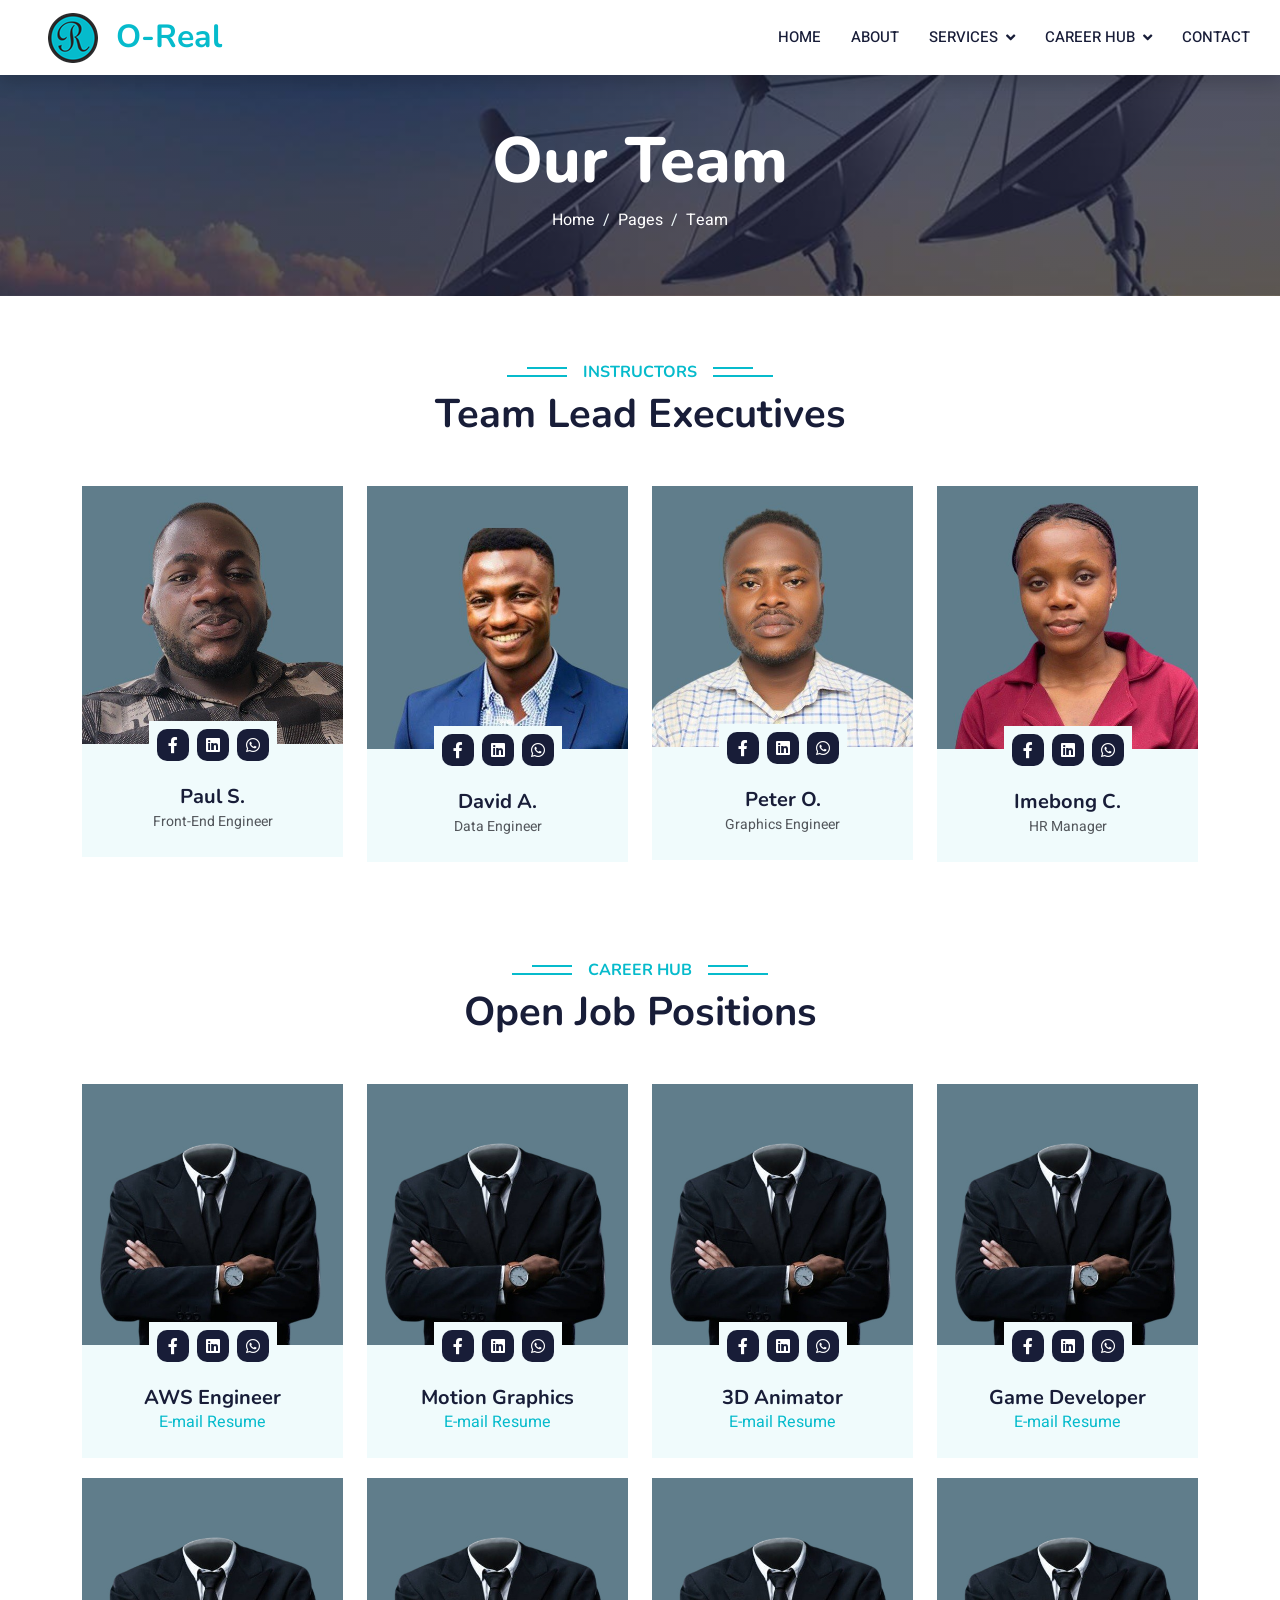
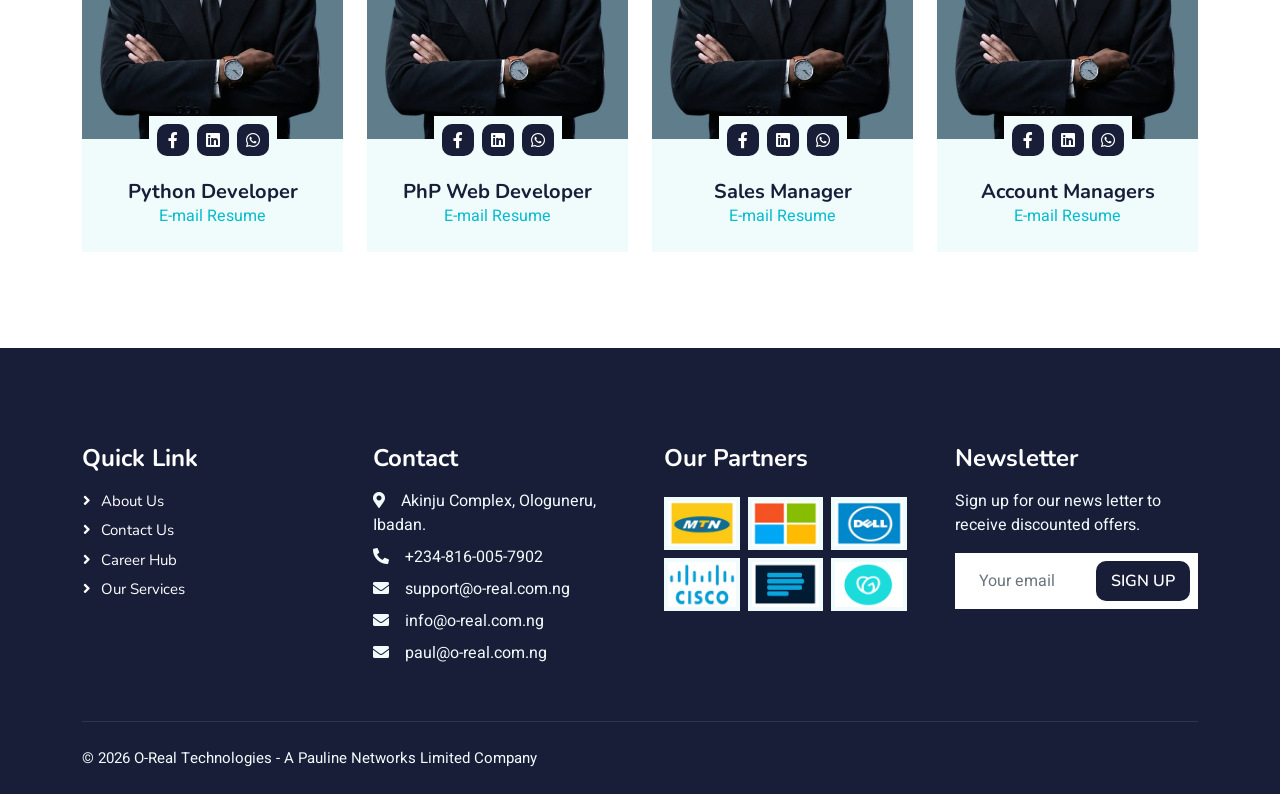
<file: career.html>
<!DOCTYPE html>
<html lang="en">

<head>
    <meta charset="utf-8">
    <title>O-Real Technologies - Leading Web and Digital Services</title>
    <meta content="width=device-width, initial-scale=1.0" name="viewport">
    <meta content="" name="keywords">
    <meta content="" name="description">

    <!-- Favicon -->
    <link href="img/favicon.ico" rel="icon">

    <!-- Google Web Fonts -->
    <link rel="preconnect" href="https://fonts.googleapis.com">
    <link rel="preconnect" href="https://fonts.gstatic.com" crossorigin>
    <link href="https://fonts.googleapis.com/css2?family=Heebo:wght@400;500;600&family=Nunito:wght@600;700;800&display=swap" rel="stylesheet">

    <!-- Icon Font Stylesheet -->
    <link href="https://cdnjs.cloudflare.com/ajax/libs/font-awesome/5.10.0/css/all.min.css" rel="stylesheet">
    <link href="https://cdn.jsdelivr.net/npm/bootstrap-icons@1.4.1/font/bootstrap-icons.css" rel="stylesheet">

    <!-- Libraries Stylesheet -->
    <link href="lib/animate/animate.min.css" rel="stylesheet">
    <link href="lib/owlcarousel/assets/owl.carousel.min.css" rel="stylesheet">

    <!-- Customized Bootstrap Stylesheet -->
    <link href="css/bootstrap.min.css" rel="stylesheet">

    <!-- Template Stylesheet -->
    <link href="css/style.css" rel="stylesheet">
	
	
		
<script src="https://static.elfsight.com/platform/platform.js" data-use-service-core defer></script>
<div class="elfsight-app-4c8668d7-11bd-4cc1-9453-2c1534b68506" data-elfsight-app-lazy></div>	

</head>

<body>
    <!-- Spinner Start -->
    <div id="spinner" class="show bg-white position-fixed translate-middle w-100 vh-100 top-50 start-50 d-flex align-items-center justify-content-center">
        <div class="spinner-border text-primary" style="width: 3rem; height: 3rem;" role="status">
            <span class="sr-only">Loading...</span>
        </div>
    </div>
    <!-- Spinner End -->

    <!-- Navbar Start -->
    <nav class="navbar navbar-expand-lg bg-white navbar-light shadow sticky-top p-0">
        <a href="index.html" class="navbar-brand d-flex align-items-center px-4 px-lg-5">
				 <img src="logo.png" alt="Welcome to" style="float:left";>
 
            <h2 class="m-0 text-primary"><i class="img/"> &nbsp; </i>O-Real</h2>
        </a>
        <button type="button" class="navbar-toggler me-4" data-bs-toggle="collapse" data-bs-target="#navbarCollapse">
            <span class="navbar-toggler-icon"></span>
        </button>

		
		
		<div class="collapse navbar-collapse" id="navbarCollapse">
            <div class="navbar-nav ms-auto p-4 p-lg-0">
                <a href="index.html" class="nav-item nav-link">Home</a>
                <a href="about.html" class="nav-item nav-link">About</a>
				    <div class="nav-item dropdown">
                    	<a href="#" class="nav-link dropdown-toggle" data-bs-toggle="dropdown">Services</a>
                    	<div class="dropdown-menu fade-down m-0">
                        <a href="services.html" class="dropdown-item">Web Developmeent</a>
                        <a href="digital.html" class="dropdown-item">Digital Marketing</a>
                        <a href="related.html" class="dropdown-item">Product & Multimedia</a>
                    </div>
               	 </div>
				    <div class="nav-item dropdown">
                    	<a href="#" class="nav-link dropdown-toggle" data-bs-toggle="dropdown">Career Hub</a>
                    	<div class="dropdown-menu fade-down m-0">
                        <a href="career.html" class="dropdown-item active">Open Positions</a>
                        <a href="#" class="dropdown-item">Join Our Community</a>
                        <a href="#" class="dropdown-item">Join Partners Network</a>
                    </div>
               	 </div>
                <a href="contact.html" class="nav-item nav-link">Contact</a>
            </div>

		
		
		
		
		
		</div>
    </nav>
    <!-- Navbar End -->


    <!-- Header Start -->
    <div class="container-fluid bg-primary py-0 mb-3 page-header">
        <div class="container py-5">
            <div class="row justify-content-center">
                <div class="col-lg-10 text-center">
                    <h1 class="display-3 text-white animated slideInDown">Our Team</h1>
                    <nav aria-label="breadcrumb">
                        <ol class="breadcrumb justify-content-center">
                            <li class="breadcrumb-item"><a class="text-white" href="#">Home</a></li>
                            <li class="breadcrumb-item"><a class="text-white" href="#">Pages</a></li>
                            <li class="breadcrumb-item text-white active" aria-current="page">Team</li>
                        </ol>
                    </nav>
                </div>
            </div>
        </div>
    </div>
    <!-- Header End -->


    <!-- Team Start -->
    <div class="container-xxl py-5">
        <div class="container">
            <div class="text-center wow fadeInUp" data-wow-delay="0.1s">
                <h6 class="section-title bg-white text-center text-primary px-3">Instructors</h6>
                <h1 class="mb-5">Team Lead Executives</h1>
            </div>
            <div class="row g-4">
                <div class="col-lg-3 col-md-6 wow fadeInUp" data-wow-delay="0.1s">
                    <div class="team-item bg-light">
                        <div class="overflow-hidden">
                            <img class="img-fluid" src="img/team-1.jpg" alt="">
                        </div>
                        <div class="position-relative d-flex justify-content-center" style="margin-top: -23px;">
                            <div class="bg-light d-flex justify-content-center pt-2 px-1">
                                <a class="btn btn-sm-square btn-primary mx-1" href="https://web.facebook.com/Dev.Sunkanmi" target="_blank"><i class="fab fa-facebook-f"></i></a>
                                <a class="btn btn-sm-square btn-primary mx-1" href="https://linkedin.com/in/mr-sunkanmhy"  target="_blank"><i class="fab fa-linkedin"></i></a>
                                <a class="btn btn-sm-square btn-primary mx-1" href="https://wa.me/+2348160057902" target="_blank""><i class="fab fa-whatsapp"></i></a>
                            </div>
                        </div>
                        <div class="text-center p-4">
                            <h5 class="mb-0">Paul S.</h5>
                            <small>Front-End Engineer</small>
                        </div>
                    </div>
                </div>
                <div class="col-lg-3 col-md-6 wow fadeInUp" data-wow-delay="0.3s">
                    <div class="team-item bg-light">
                        <div class="overflow-hidden">
                            <img class="img-fluid" src="img/team-2.jpg" alt="">
                        </div>
                        <div class="position-relative d-flex justify-content-center" style="margin-top: -23px;">
                            <div class="bg-light d-flex justify-content-center pt-2 px-1">
                                <a class="btn btn-sm-square btn-primary mx-1" href="https://web.facebook.com/akande.david.921 target="_blank"><i class="fab fa-facebook-f"></i></a>
                                <a class="btn btn-sm-square btn-primary mx-1" href="https://linkedin.com/in/david-akande-638000192" target="_blank"><i class="fab fa-linkedin"></i></a>
                                <a class="btn btn-sm-square btn-primary mx-1" href="https://wa.me/+2347037708508" target="_blank"><i class="fab fa-whatsapp"></i></a>
                            </div>
                        </div>
                        <div class="text-center p-4">
                            <h5 class="mb-0">David A.</h5>
                            <small>Data Engineer</small>
                        </div>
                    </div>
                </div>
                <div class="col-lg-3 col-md-6 wow fadeInUp" data-wow-delay="0.5s">
                    <div class="team-item bg-light">
                        <div class="overflow-hidden">
                            <img class="img-fluid" src="img/team-3.jpg" alt="">
                        </div>
                        <div class="position-relative d-flex justify-content-center" style="margin-top: -23px;">
                            <div class="bg-light d-flex justify-content-center pt-2 px-1">
                                <a class="btn btn-sm-square btn-primary mx-1" href="https://web.facebook.com/olasunkanmi.peter.31" target="_blank"><i class="fab fa-facebook-f"></i></a>
                                <a class="btn btn-sm-square btn-primary mx-1" href=""><i class="fab fa-linkedin"></i></a>
                                <a class="btn btn-sm-square btn-primary mx-1" href="https://wa.me/+2347037977903" target="_blank"><i class="fab fa-whatsapp"></i></a>
                            </div>
                        </div>
                        <div class="text-center p-4">
                            <h5 class="mb-0">Peter O.</h5>
                            <small>Graphics Engineer</small>
                        </div>
                    </div>
                </div>
                <div class="col-lg-3 col-md-6 wow fadeInUp" data-wow-delay="0.7s">
                    <div class="team-item bg-light">
                        <div class="overflow-hidden">
                            <img class="img-fluid" src="img/team-4.jpg" alt="">
                        </div>
                        <div class="position-relative d-flex justify-content-center" style="margin-top: -23px;">
                            <div class="bg-light d-flex justify-content-center pt-2 px-1">
                                <a class="btn btn-sm-square btn-primary mx-1" href="https://web.facebook.com/uzoezi.comfort"  target="_blank"><i class="fab fa-facebook-f"></i></a>
                                <a class="btn btn-sm-square btn-primary mx-1" href="https://linkedin.com/in/uzoezicomfort" target="_blank"><i class="fab fa-linkedin"></i></a>
                                <a class="btn btn-sm-square btn-primary mx-1" href="https://wa.me/+2348170603883" target="_blank"><i class="fab fa-whatsapp"></i></a>
                            </div>
                        </div>
                        <div class="text-center p-4">
                            <h5 class="mb-0">Imebong C.</h5>
                            <small>HR Manager</small>
                        </div>
                    </div>
                </div>
            </div>
        </div>
    </div>
    <!-- Team End -->
        

	
    <!-- Team Start -->
    <div class="container-xxl py-5">
        <div class="container">
            <div class="text-center wow fadeInUp" data-wow-delay="0.1s">
                <h6 class="section-title bg-white text-center text-primary px-3">Career Hub</h6>
                <h1 class="mb-5">Open Job Positions</h1>
            </div>
            <div class="row g-4">
                <div class="col-lg-3 col-md-6 wow fadeInUp" data-wow-delay="0.1s">
                    <div class="team-item bg-light">
                        <div class="overflow-hidden">
                            <img class="img-fluid" src="img/None.png" alt="">
                        </div>
                        <div class="position-relative d-flex justify-content-center" style="margin-top: -23px;">
                            <div class="bg-light d-flex justify-content-center pt-2 px-1">
                                <a class="btn btn-sm-square btn-primary mx-1" href="" target="_blank"><i class="fab fa-facebook-f"></i></a>
                                <a class="btn btn-sm-square btn-primary mx-1" href=""  target="_blank"><i class="fab fa-linkedin"></i></a>
                                <a class="btn btn-sm-square btn-primary mx-1" href="" target="_blank""><i class="fab fa-whatsapp"></i></a>
                            </div>
                        </div>
                        <div class="text-center p-4">
                            <h5 class="mb-0">AWS Engineer</h5>
											<a href="mailto:info@o-real.com.ng">E-mail Resume</a>
                        </div>
                    </div>
                </div>
                <div class="col-lg-3 col-md-6 wow fadeInUp" data-wow-delay="0.3s">
                    <div class="team-item bg-light">
                        <div class="overflow-hidden">
							<img class="img-fluid" src="img/None.png" alt="">
                        </div>
                        <div class="position-relative d-flex justify-content-center" style="margin-top: -23px;">
                            <div class="bg-light d-flex justify-content-center pt-2 px-1">
                                <a class="btn btn-sm-square btn-primary mx-1" href=""_blank"><i class="fab fa-facebook-f"></i></a>
                                <a class="btn btn-sm-square btn-primary mx-1" href=""_blank"><i class="fab fa-linkedin"></i></a>
                                <a class="btn btn-sm-square btn-primary mx-1" href="" target="_blank"><i class="fab fa-whatsapp"></i></a>
                            </div>
                        </div>
                        <div class="text-center p-4">
                            <h5 class="mb-0">Motion Graphics</h5>
											<a href="mailto:info@o-real.com.ng">E-mail Resume</a>
                        </div>
                    </div>
                </div>
                <div class="col-lg-3 col-md-6 wow fadeInUp" data-wow-delay="0.5s">
                    <div class="team-item bg-light">
                        <div class="overflow-hidden">
                            <img class="img-fluid" src="img/None.png" alt="">
                        </div>
                        <div class="position-relative d-flex justify-content-center" style="margin-top: -23px;">
                            <div class="bg-light d-flex justify-content-center pt-2 px-1">
                                <a class="btn btn-sm-square btn-primary mx-1" href="" target="_blank"><i class="fab fa-facebook-f"></i></a>
                                <a class="btn btn-sm-square btn-primary mx-1" href=""><i class="fab fa-linkedin"></i></a>
                                <a class="btn btn-sm-square btn-primary mx-1" href="" target="_blank"><i class="fab fa-whatsapp"></i></a>
                            </div>
                        </div>
                        <div class="text-center p-4">
                            <h5 class="mb-0">3D Animator</h5>
											<a href="mailto:info@o-real.com.ng">E-mail Resume</a>
                        </div>
                    </div>
                </div>
                <div class="col-lg-3 col-md-6 wow fadeInUp" data-wow-delay="0.7s">
                    <div class="team-item bg-light">
                        <div class="overflow-hidden">
                            <img class="img-fluid" src="img/None.png" alt="">
                        </div>
                        <div class="position-relative d-flex justify-content-center" style="margin-top: -23px;">
                            <div class="bg-light d-flex justify-content-center pt-2 px-1">
                                <a class="btn btn-sm-square btn-primary mx-1" href=""  target="_blank"><i class="fab fa-facebook-f"></i></a>
                                <a class="btn btn-sm-square btn-primary mx-1" href="" target="_blank"><i class="fab fa-linkedin"></i></a>
                                <a class="btn btn-sm-square btn-primary mx-1" href="" target="_blank"><i class="fab fa-whatsapp"></i></a>
                            </div>
                        </div>
                        <div class="text-center p-4">
                            <h5 class="mb-0">Game Developer</h5>
											<a href="mailto:info@o-real.com.ng">E-mail Resume</a>
                        </div>
                    </div>
                </div>
			</div>
			<div style="margin-bottom: 20px;"></div>
			<div style="margin-top: 20px;"></div>
			<div class="row g-4">
                <div class="col-lg-3 col-md-6 wow fadeInUp" data-wow-delay="0.1s">
                    <div class="team-item bg-light">
                        <div class="overflow-hidden">
                            <img class="img-fluid" src="img/None.png" alt="">
                        </div>
                        <div class="position-relative d-flex justify-content-center" style="margin-top: -23px;">
                            <div class="bg-light d-flex justify-content-center pt-2 px-1">
                                <a class="btn btn-sm-square btn-primary mx-1" href="" target="_blank"><i class="fab fa-facebook-f"></i></a>
                                <a class="btn btn-sm-square btn-primary mx-1" href=""  target="_blank"><i class="fab fa-linkedin"></i></a>
                                <a class="btn btn-sm-square btn-primary mx-1" href="" target="_blank""><i class="fab fa-whatsapp"></i></a>
                            </div>
                        </div>
                        <div class="text-center p-4">
                            <h5 class="mb-0">Python Developer</h5>
											<a href="mailto:info@o-real.com.ng">E-mail Resume</a>
                        </div>
                    </div>
                </div>
                <div class="col-lg-3 col-md-6 wow fadeInUp" data-wow-delay="0.3s">
                    <div class="team-item bg-light">
                        <div class="overflow-hidden">
                            <img class="img-fluid" src="img/None.png" alt="">
                        </div>
                        <div class="position-relative d-flex justify-content-center" style="margin-top: -23px;">
                            <div class="bg-light d-flex justify-content-center pt-2 px-1">
                                <a class="btn btn-sm-square btn-primary mx-1" href=""_blank"><i class="fab fa-facebook-f"></i></a>
                                <a class="btn btn-sm-square btn-primary mx-1" href="" target="_blank"><i class="fab fa-linkedin"></i></a>
                                <a class="btn btn-sm-square btn-primary mx-1" href="" target="_blank"><i class="fab fa-whatsapp"></i></a>
                            </div>
                        </div>
                        <div class="text-center p-4">
                            <h5 class="mb-0">PhP Web Developer</h5>
											<a href="mailto:info@o-real.com.ng">E-mail Resume</a>
                        </div>
                    </div>
                </div>
                <div class="col-lg-3 col-md-6 wow fadeInUp" data-wow-delay="0.5s">
                    <div class="team-item bg-light">
                        <div class="overflow-hidden">
                            <img class="img-fluid" src="img/None.png" alt="">
                        </div>
                        <div class="position-relative d-flex justify-content-center" style="margin-top: -23px;">
                            <div class="bg-light d-flex justify-content-center pt-2 px-1">
                                <a class="btn btn-sm-square btn-primary mx-1" href="" target="_blank"><i class="fab fa-facebook-f"></i></a>
                                <a class="btn btn-sm-square btn-primary mx-1" href=""><i class="fab fa-linkedin"></i></a>
                                <a class="btn btn-sm-square btn-primary mx-1" href="" target="_blank"><i class="fab fa-whatsapp"></i></a>
                            </div>
                        </div>
                        <div class="text-center p-4">
                            <h5 class="mb-0">Sales Manager</h5>
											<a href="mailto:info@o-real.com.ng">E-mail Resume</a>
     
						</div>
                    </div>
                </div>
                <div class="col-lg-3 col-md-6 wow fadeInUp" data-wow-delay="0.7s">
                    <div class="team-item bg-light">
                        <div class="overflow-hidden">
                            <img class="img-fluid" src="img/None.png" alt="">
                        </div>
                        <div class="position-relative d-flex justify-content-center" style="margin-top: -23px;">
                            <div class="bg-light d-flex justify-content-center pt-2 px-1">
                                <a class="btn btn-sm-square btn-primary mx-1" href=""  target="_blank"><i class="fab fa-facebook-f"></i></a>
                                <a class="btn btn-sm-square btn-primary mx-1" href="" target="_blank"><i class="fab fa-linkedin"></i></a>
                                <a class="btn btn-sm-square btn-primary mx-1" href="" target="_blank"><i class="fab fa-whatsapp"></i></a>
                            </div>
                        </div>
                        <div class="text-center p-4">
                            <h5 class="mb-0">Account Managers</h5>
											<a href="mailto:info@o-real.com.ng">E-mail Resume</a>

                        </div>
                    </div>
                </div>			
			</div>
        </div>
    </div>
    <!-- Team End -->


	
   <!-- Footer Start -->
    <div class="container-fluid bg-dark text-light footer pt-5 mt-5 wow fadeIn" data-wow-delay="0.1s">
        <div class="container py-5">
            <div class="row g-5">
                <div class="col-lg-3 col-md-6">
                    <h4 class="text-white mb-3">Quick Link</h4>
                    <a class="btn btn-link" href="about.html">About Us</a>
                    <a class="btn btn-link" href="contact.html">Contact Us</a>
                    <a class="btn btn-link" href="career.html">Career Hub</a>
                    <a class="btn btn-link" href="services.html">Our Services</a>
                   </div>
                <div class="col-lg-3 col-md-6">
                    <h4 class="text-white mb-3">Contact</h4>
                    <p class="mb-2"><i class="fa fa-map-marker-alt me-3"></i>Akinju Complex, Ologuneru, Ibadan.</p>
                    <p class="mb-2"><i class="fa fa-phone-alt me-3"></i>+234-816-005-7902</p>
                    <p class="mb-2"><i class="fa fa-envelope me-3"></i>support@o-real.com.ng</p>
                    <p class="mb-2"><i class="fa fa-envelope me-3"></i>info@o-real.com.ng</p>
					<p class="mb-2"><i class="fa fa-envelope me-3"></i>paul@o-real.com.ng</p>
				</div>
																  
                <div class="col-lg-3 col-md-6">
                    <h4 class="text-white mb-3">Our Partners</h4>
                    <div class="row g-2 pt-2">
                        <div class="col-4">
                            <img class="img-fluid bg-light p-1" src="/img/course-1.jpg" alt="">
                        </div>
                        <div class="col-4">
                            <img class="img-fluid bg-light p-1" src="/img/course-2.jpg" alt="">
                        </div>
                        <div class="col-4">
                            <img class="img-fluid bg-light p-1" src="/img/course-3.jpg" alt="">
                        </div>
                        <div class="col-4">
                            <img class="img-fluid bg-light p-1" src="/img/course-4.jpg" alt="">
                        </div>
                        <div class="col-4">
                            <img class="img-fluid bg-light p-1" src="/img/course-5.jpg" alt="">
                        </div>
                        <div class="col-4">
                            <img class="img-fluid bg-light p-1" src="/img/course-6.jpg" alt="">
                        </div>
                    </div>
                </div>
																							 
                <div class="col-lg-3 col-md-6">
                    <h4 class="text-white mb-3">Newsletter</h4>
                    <p>Sign up for our news letter to receive discounted offers.</p>
                    <div class="position-relative mx-auto" style="max-width: 400px;">
                        <input class="form-control border-0 w-100 py-3 ps-4 pe-5" type="text" placeholder="Your email">
                        <button type="button" class="btn btn-primary py-2 position-absolute top-0 end-0 mt-2 me-2">Sign Up</button>
                    </div>
                </div>
            </div>
        </div>
        <div class="container">
            <div class="copyright">
                <div class="row">
                    <div class="col-md-6 text-center text-md-start mb-3 mb-md-0">
                        &copy; <span id="current-year"></span> O-Real Technologies - A Pauline Networks Limited Company</a>

                      
                    </div>
                    <div class="col-md-6 text-center text-md-end">
                        <div class="footer-menu">
                        </div>
                    </div>
                </div>
            </div>
        </div>
    </div>
    <!-- Footer End -->

    
    <!-- JavaScript Libraries -->
    <script src="https://code.jquery.com/jquery-3.4.1.min.js"></script>
    <script src="https://cdn.jsdelivr.net/npm/bootstrap@5.0.0/dist/js/bootstrap.bundle.min.js"></script>
    <script src="lib/wow/wow.min.js"></script>
    <script src="lib/easing/easing.min.js"></script>
    <script src="lib/waypoints/waypoints.min.js"></script>
    <script src="lib/owlcarousel/owl.carousel.min.js"></script>

    <script>
        document.addEventListener('DOMContentLoaded', function() {
            const yearSpan = document.getElementById('current-year');
            if (yearSpan) {
            yearSpan.textContent = new Date().getFullYear();
            }
        });
    </script>

    <!-- Template Javascript -->
    <script src="js/main.js"></script>
</body>

</html>
</file>
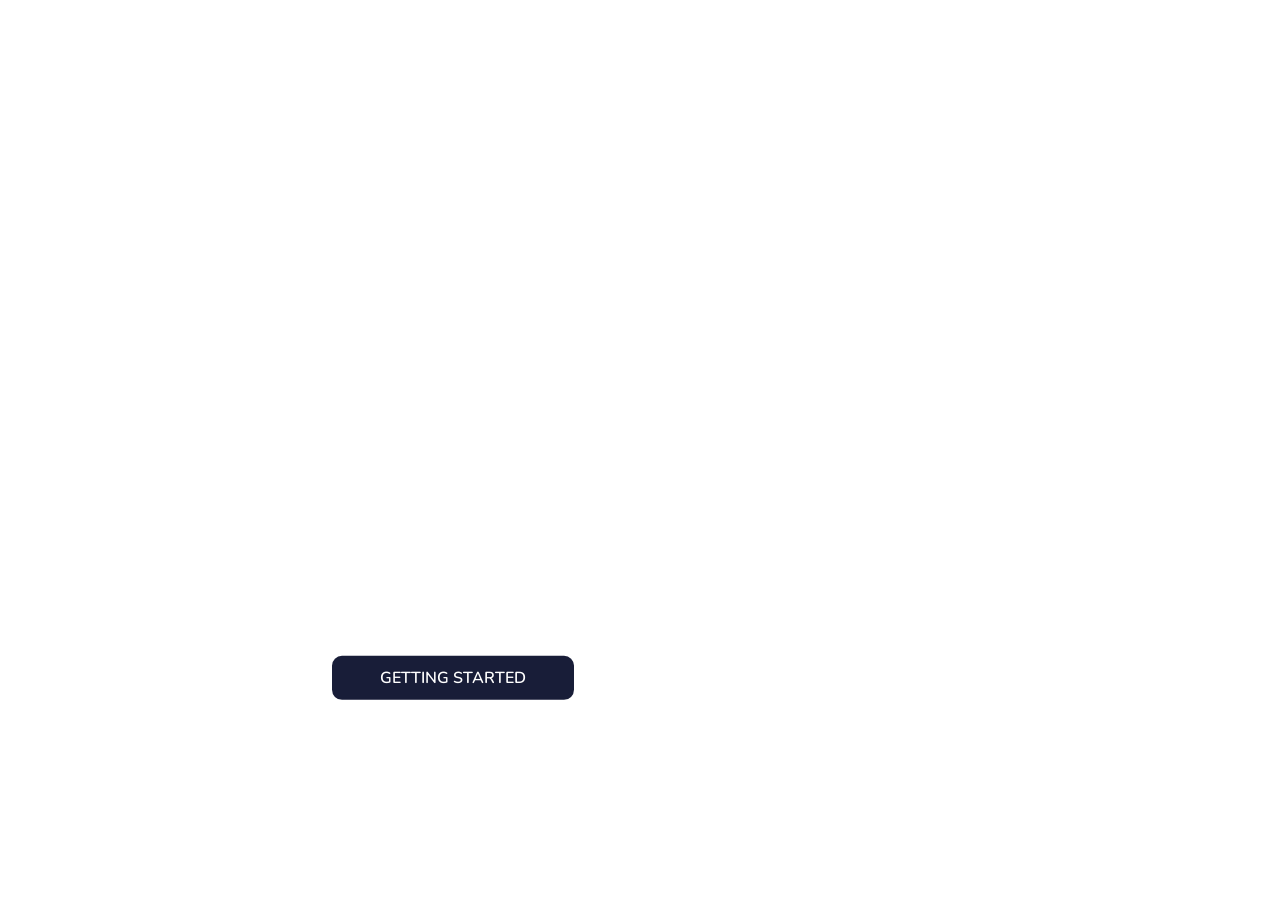
<file: Coming-Soon.html>
<!DOCTYPE html>
<html lang="en">
<head>
    <meta charset="UTF-8">
    <meta name="viewport" content="width=device-width, initial-scale=1.0">
    <title>Landing Page</title>
	
	
	    <!-- Favicon -->
    <link href="img/favicon.ico" rel="icon">

    <!-- Google Web Fonts -->
    <link rel="preconnect" href="https://fonts.googleapis.com">
    <link rel="preconnect" href="https://fonts.gstatic.com" crossorigin>
    <link href="https://fonts.googleapis.com/css2?family=Heebo:wght@400;500;600&family=Nunito:wght@600;700;800&display=swap" rel="stylesheet">

    <!-- Icon Font Stylesheet -->
    <link href="https://cdnjs.cloudflare.com/ajax/libs/font-awesome/5.10.0/css/all.min.css" rel="stylesheet">
    <link href="https://cdn.jsdelivr.net/npm/bootstrap-icons@1.4.1/font/bootstrap-icons.css" rel="stylesheet">

    <!-- Libraries Stylesheet -->
    <link href="lib/animate/animate.min.css" rel="stylesheet">
    <link href="lib/owlcarousel/assets/owl.carousel.min.css" rel="stylesheet">

    <!-- Customized Bootstrap Stylesheet -->
    <link href="css/bootstrap.min.css" rel="stylesheet">

    <!-- Template Stylesheet -->
    <link href="css/style.css" rel="stylesheet">


    <style>
	
        .video-container {
            position: fixed;
            width: 100%;
            height: 90vh;	
            width: 100vw;
            height: 100vh;
            overflow: hidden;
            z-index: -1;
        }
        video {
            width: 100%;
            height: 100%;
            object-fit: cover;
        }
        .overlay {
            position: absolute;
			
            top: 50%;
            left: 50%;
			
            transform: translate(-50%, -50%);
            text-align: left;
            color: white;
            font-weight: bold;
            opacity: 0;
            animation: fadeIn 3s ease-in-out forwards;
        }
        @keyframes fadeIn {
            0% { opacity: 0; transform: translate(-50%, -60%); }
            100% { opacity: 1; transform: translate(-50%, -50%); }
        }
		
		
		
		
    </style>
</head>


<body>








    <div class="video-container">
        <video autoplay loop muted>
            <source src="img/Banner-Default.mp4" type="video/mp4">
            Your browser does not support the video tag.
        </video>
    </div>
	
	
	
    <div class="overlay">
	
	
	
                    <div class="container">
			           <div class="owl-carousel-item position-relative">

                        <div class="row justify-content-start">

                                <h3 class="display-3 text-white animated slideInDown">Professional & Advanced Digital Products</h3>
                                <p class="text-primary text-uppercase mb-2 animated slideInDown">&nbsp</p>

                                <p class="fs-5 text-white mb-4 pb-2">We provide excellent digital marketing solutions for both medium and large scale enterprises, which includes Emailing System, PPC, S.E.O & S.M.O </p>
								
								<div>&nbsp</div>
								

<div class="col-sm-10 col-lg-8">



<p class="text-primary text-uppercase mb-2 animated slideInDown">&nbsp</p>
                                
    <button onclick="openNewTab()" class="btn btn-primary pv y-3 px-5 mt-2">Getting Started</button>

    <script>
        function openNewTab() {
            window.open("https://www.o-real.com.ng/services.html", "_blank");
        }
    </script>


</div>
                                
                            </div>
                        </div>
</div>  
  
  
	</div>





</body>
</html>
</file>
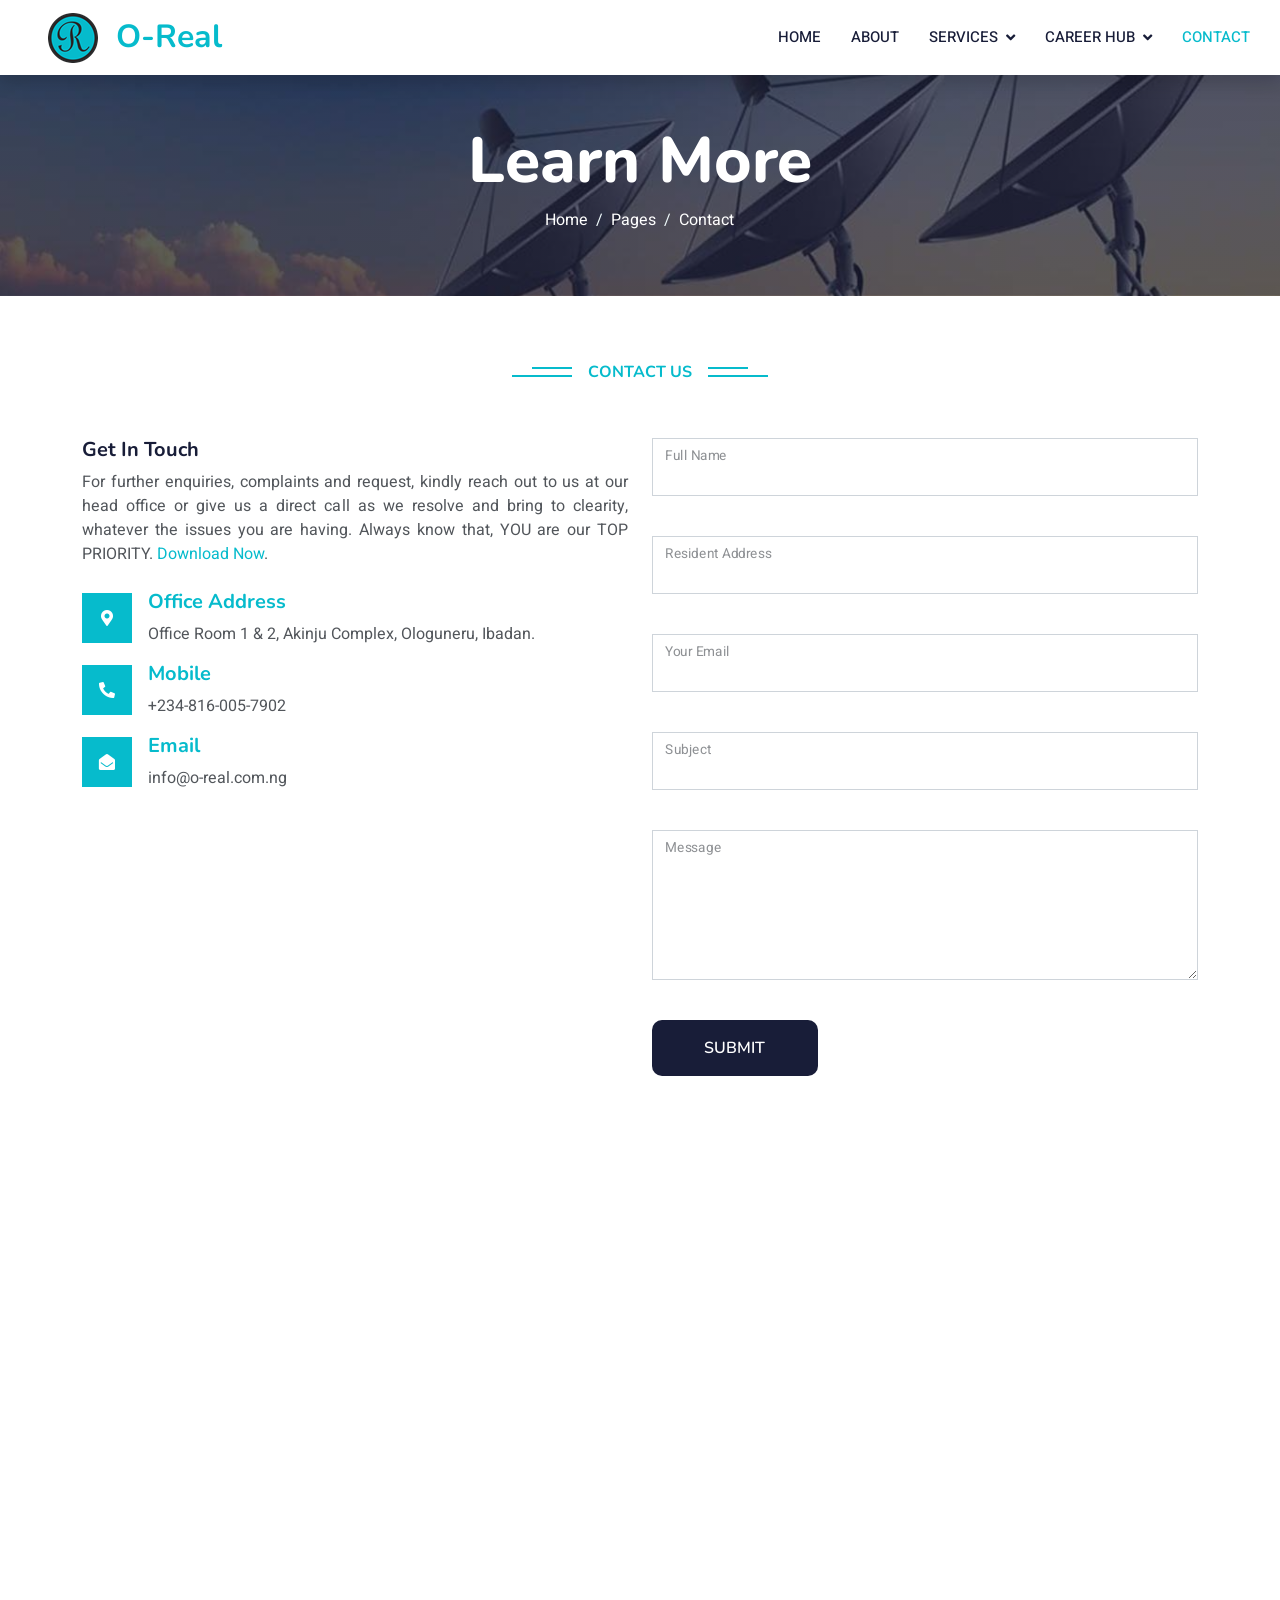
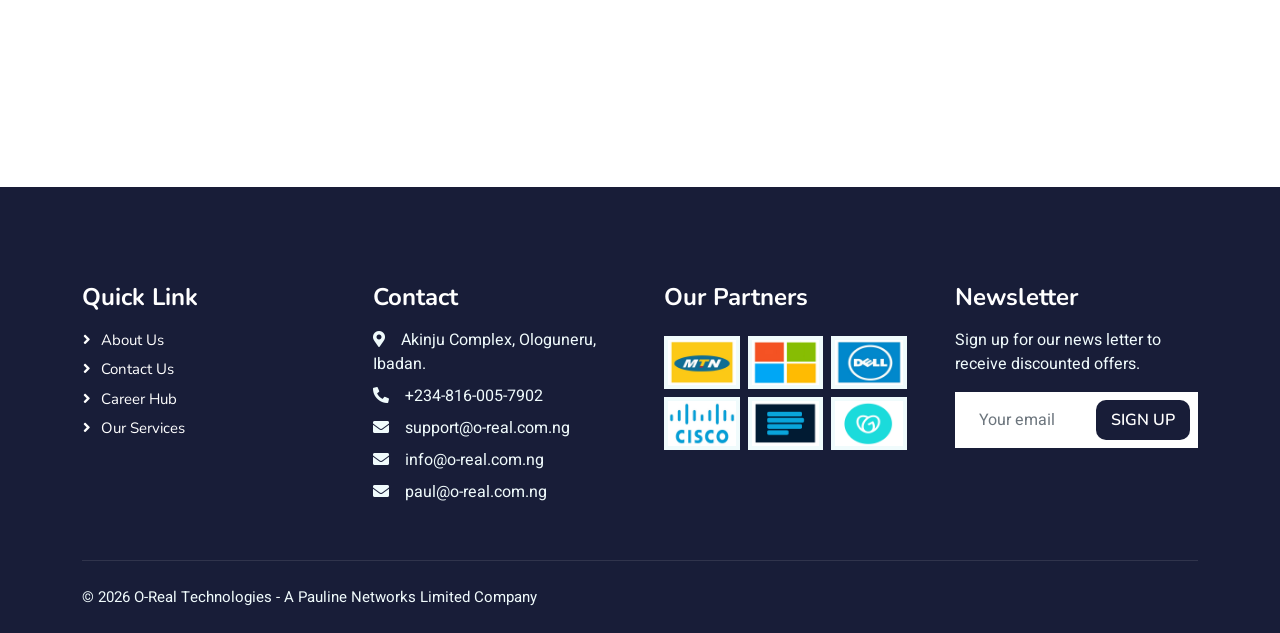
<file: contact.html>
<?php session_start(); ?>

<!DOCTYPE html>
<html lang="en">

<head>
    <meta charset="utf-8">
    <title>O-Real Technologies - Leading Web and Digital Services</title>
    <meta content="width=device-width, initial-scale=1.0" name="viewport">
    <meta content="" name="keywords">
    <meta content="" name="description">

    <!-- Favicon -->
    <link href="img/favicon.ico" rel="icon">

    <!-- Google Web Fonts -->
    <link rel="preconnect" href="https://fonts.googleapis.com">
    <link rel="preconnect" href="https://fonts.gstatic.com" crossorigin>
    <link href="https://fonts.googleapis.com/css2?family=Heebo:wght@400;500;600&family=Nunito:wght@600;700;800&display=swap" rel="stylesheet">

    <!-- Icon Font Stylesheet -->
    <link href="https://cdnjs.cloudflare.com/ajax/libs/font-awesome/5.10.0/css/all.min.css" rel="stylesheet">
    <link href="https://cdn.jsdelivr.net/npm/bootstrap-icons@1.4.1/font/bootstrap-icons.css" rel="stylesheet">

    <!-- Libraries Stylesheet -->
    <link href="lib/animate/animate.min.css" rel="stylesheet">
    <link href="lib/owlcarousel/assets/owl.carousel.min.css" rel="stylesheet">

    <!-- Customized Bootstrap Stylesheet -->
    <link href="css/bootstrap.min.css" rel="stylesheet">

    <!-- Template Stylesheet -->
    <link href="css/style.css" rel="stylesheet">
	
	
		
<script src="https://static.elfsight.com/platform/platform.js" data-use-service-core defer></script>
<div class="elfsight-app-4c8668d7-11bd-4cc1-9453-2c1534b68506" data-elfsight-app-lazy></div>	

</head>

<body>
    <!-- Spinner Start -->
    <div id="spinner" class="show bg-white position-fixed translate-middle w-100 vh-100 top-50 start-50 d-flex align-items-center justify-content-center">
        <div class="spinner-border text-primary" style="width: 3rem; height: 3rem;" role="status">
            <span class="sr-only">Loading...</span>
        </div>
    </div>
    <!-- Spinner End -->

    <!-- Navbar Start -->
    <nav class="navbar navbar-expand-lg bg-white navbar-light shadow sticky-top p-0">
        <a href="index.html" class="navbar-brand d-flex align-items-center px-4 px-lg-5">
				 <img src="logo.png" alt="Welcome to" style="float:left";>
 
            <h2 class="m-0 text-primary"><i class="img/"> &nbsp; </i>O-Real</h2>
        </a>
        <button type="button" class="navbar-toggler me-4" data-bs-toggle="collapse" data-bs-target="#navbarCollapse">
            <span class="navbar-toggler-icon"></span>
        </button>

		
		
		<div class="collapse navbar-collapse" id="navbarCollapse">
            <div class="navbar-nav ms-auto p-4 p-lg-0">
                <a href="index.html" class="nav-item nav-link">Home</a>
                <a href="about.html" class="nav-item nav-link">About</a>
				    <div class="nav-item dropdown">
                    	<a href="#" class="nav-link dropdown-toggle" data-bs-toggle="dropdown">Services</a>
                    	<div class="dropdown-menu fade-down m-0">
                        <a href="services.html" class="dropdown-item">Web Developmeent</a>
                        <a href="digital.html" class="dropdown-item">Digital Marketing</a>
                        <a href="related.html" class="dropdown-item">Product & Multimedia</a>
                    </div>
               	 </div>
				    <div class="nav-item dropdown">
                    	<a href="#" class="nav-link dropdown-toggle" data-bs-toggle="dropdown">Career Hub</a>
                    	<div class="dropdown-menu fade-down m-0">
                        <a href="career.html" class="dropdown-item">Open Positions</a>
                        <a href="#" class="dropdown-item">Join Our Community</a>
                        <a href="#" class="dropdown-item">Join Partners Network</a>
                    </div>
               	 </div>
                <a href="contact.html" class="nav-item nav-link active">Contact</a>
            </div>
 
		
		
		
		
		
		
		</div>
    </nav>
    <!-- Navbar End -->
	

	    <!-- Header Start -->
    <div class="container-fluid bg-primary py-0 mb-3 page-header">
        <div class="container py-5">
            <div class="row justify-content-center">
                <div class="col-lg-10 text-center">
                    <h1 class="display-3 text-white animated slideInDown">Learn More</h1>
                    <nav aria-label="breadcrumb">
                        <ol class="breadcrumb justify-content-center">
                            <li class="breadcrumb-item"><a class="text-white" href="#">Home</a></li>
                            <li class="breadcrumb-item"><a class="text-white" href="#">Pages</a></li>
                            <li class="breadcrumb-item text-white active" aria-current="page">Contact</li>
                        </ol>
                    </nav>
                </div>
            </div>
        </div>
    </div>
    <!-- Header End -->


<!-- Contact Start -->
    <div class="container-xxl py-5">
        <div class="container">
			
            <div class="text-center wow fadeInUp" data-wow-delay="0.1s">
                <h6 class="section-title bg-white text-center text-primary px-3">Contact Us</h6>
                <h1 class="mb-5">  </h1>
            </div>
			
            <div class="row g-6">
                <div class="col-lg-6 col-md-6 wow fadeInUp" data-wow-delay="0.1s">
                    <h5>Get In Touch</h5>
                    <p style="text-align: justify;" class="mb-4">For further enquiries, complaints and request, kindly reach out to us at our head office or give us a direct call as we resolve and bring to clearity, whatever the issues you are having. Always know that, YOU are our TOP PRIORITY. <a href="">Download Now</a>.</p>
                    <div class="d-flex align-items-center mb-3">
                        <div class="d-flex align-items-center justify-content-center flex-shrink-0 bg-primary" style="width: 50px; height: 50px;">
                            <i class="fa fa-map-marker-alt text-white"></i>
                        </div>
                        <div class="ms-3">
                            <h5 class="text-primary">Office Address</h5>
                            <p class="mb-0">Office Room 1 & 2, Akinju Complex, Ologuneru, Ibadan.</p>
                        </div>
                    </div>
					

					
					
                    <div class="d-flex align-items-center mb-3">
                        <div class="d-flex align-items-center justify-content-center flex-shrink-0 bg-primary" style="width: 50px; height: 50px;">
                            <i class="fa fa-phone-alt text-white"></i>
                        </div>
                        <div class="ms-3">
                            <h5 class="text-primary">Mobile</h5>
                            <p class="mb-0">+234-816-005-7902</p>
                        </div>
                    </div>

					
					
                    <div class="d-flex align-items-center">
                        <div class="d-flex align-items-center justify-content-center flex-shrink-0 bg-primary" style="width: 50px; height: 50px;">
                            <i class="fa fa-envelope-open text-white"></i>
                        </div>
                        <div class="ms-3">
                            <h5 class="text-primary">Email</h5>
                            <p class="mb-0">info@o-real.com.ng</p>
                        </div>
						
                    </div>
							<div>	<p>&nbsp</p>	</div>
				
                </div>
				
				
                <div class="col-lg-6 col-md-12 wow fadeInUp" data-wow-delay="0.5s">
   			
                    <form action="sendmail.php" method="post"  id="contact-form">
						
						
                        <div class="row g-6">
                            <div class="col-md-12">
                                <div class="form-floating">
									<input type="text" class="form-control" id="fullname" name="fullname" required>
                                     <label for="fullname">Full Name</label>
                                   
                                </div>
                            </div>
							
							<div>							<p>&nbsp</p>	</div>
							  <div class="col-md-12">
                                <div class="form-floating">
									<input type="text" class="form-control" id="resident" name="resident" required>
                                   	<label for="resident">Resident Address</label>
                                    
                                </div>
                            </div>
							
							
							
							<p>&nbsp</p>
							
							
                            <div class="col-md-12">
                                <div class="form-floating">
									<input type="email" class="form-control" id="email" name="email" required>
                                    <label for="email">Your Email</label>
                                   
                                </div>
                            </div>
							
								<p>&nbsp</p>
							
                            <div class="col-12">
                                <div class="form-floating">
									<input type="text" class="form-control" id="subject" name="subject" required>
                                    <label for="subject">Subject</label>
                                    
                                </div>
                            </div>
							
							
								<p>&nbsp</p>
							
							
                            <div class="col-12">
                                <div class="form-floating">
									<textarea class="form-control" name="message" id="message" style="height: 150px" required></textarea>
                                     <label for="message">Message</label>
                                   
                                </div>
                            </div>
							
							
							
							<p>&nbsp</p>
							
							
                            <div class="col-4">
                                <button type="submit" name="submit" class="btn btn-primary w-100 py-3" >Submit</button>
                            </div>
                        </div>
                    </form>
                </div>
        </div>
        </div>
					
			
        </div>
    
</div>
    <!-- Contact End -->


   <!-- Footer Start -->
  <div class="container-fluid text-light footer pt-1 mt-1 wow fadeIn" data-wow-delay="0.1s">
				 <iframe class="position-relative rounded w-100% h-100%"
src="https://www.google.com/maps/embed?pb=!1m18!1m12!1m3!1d63295.84452986759!2d3.8635707819672342!3d7.466323423294612!2m3!1f0!2f0!3f0!3m2!1i1024!2i768!4f13.1!3m3!1m2!1s0x1039f31c052c7001%3A0x826599ba2ad01913!2sAkinju%20Fuel%20Station!5e0!3m2!1sen!2sng!4v1725579756229!5m2!1sen!2sng" width="100%" height="600" style="border:0px;" allowfullscreen="" loading="lazy" referrerpolicy="no-referrer-when-downgrade"></iframe>
	
	</div>

   <!-- Footer Start -->
		

   <!-- Footer Start -->
    <div class="container-fluid bg-dark text-light footer pt-5 mt-5 wow fadeIn" data-wow-delay="0.1s">
        <div class="container py-5">

            <div class="row g-5">
                <div class="col-lg-3 col-md-6">
                    <h4 class="text-white mb-3">Quick Link</h4>
                    <a class="btn btn-link" href="about.html">About Us</a>
                    <a class="btn btn-link" href="contact.html">Contact Us</a>
                    <a class="btn btn-link" href="career.html">Career Hub</a>
                    <a class="btn btn-link" href="services.html">Our Services</a>
                   </div>
                <div class="col-lg-3 col-md-6">
                    <h4 class="text-white mb-3">Contact</h4>
                    <p class="mb-2"><i class="fa fa-map-marker-alt me-3"></i>Akinju Complex, Ologuneru, Ibadan.</p>
                    <p class="mb-2"><i class="fa fa-phone-alt me-3"></i>+234-816-005-7902</p>
                    <p class="mb-2"><i class="fa fa-envelope me-3"></i>support@o-real.com.ng</p>
                    <p class="mb-2"><i class="fa fa-envelope me-3"></i>info@o-real.com.ng</p>
					<p class="mb-2"><i class="fa fa-envelope me-3"></i>paul@o-real.com.ng</p>
				</div>
				
                 <div class="col-lg-3 col-md-6">
                    <h4 class="text-white mb-3">Our Partners</h4>
                    <div class="row g-2 pt-2">
                        <div class="col-4">
                            <img class="img-fluid bg-light p-1" src="/img/course-1.jpg" alt="">
                        </div>
                        <div class="col-4">
                            <img class="img-fluid bg-light p-1" src="/img/course-2.jpg" alt="">
                        </div>
                        <div class="col-4">
                            <img class="img-fluid bg-light p-1" src="/img/course-3.jpg" alt="">
                        </div>
                        <div class="col-4">
                            <img class="img-fluid bg-light p-1" src="/img/course-4.jpg" alt="">
                        </div>
                        <div class="col-4">
                            <img class="img-fluid bg-light p-1" src="/img/course-5.jpg" alt="">
                        </div>
                        <div class="col-4">
                            <img class="img-fluid bg-light p-1" src="/img/course-6.jpg" alt="">
                        </div>
                    </div>
                </div>
				
                <div class="col-lg-3 col-md-6">
                    <h4 class="text-white mb-3">Newsletter</h4>
                    <p>Sign up for our news letter to receive discounted offers.</p>
                    <div class="position-relative mx-auto" style="max-width: 400px;">
                        <input class="form-control border-0 w-100 py-3 ps-4 pe-5" type="text" placeholder="Your email">
                        <button type="button" class="btn btn-primary py-2 position-absolute top-0 end-0 mt-2 me-2">Sign Up</button>
                    </div>
                </div>
            </div>
        </div>
        <div class="container">
            <div class="copyright">
                <div class="row">
                    <div class="col-md-6 text-center text-md-start mb-3 mb-md-0">
                        &copy; <span id="current-year"></span> O-Real Technologies - A Pauline Networks Limited Company</a>

                     
                    </div>
                    <div class="col-md-6 text-center text-md-end">
                        <div class="footer-menu">
                        </div>
                    </div>
                </div>
            </div>
        </div>
    </div>
    <!-- Footer End -->


    <!-- JavaScript Libraries -->
    <script src="https://code.jquery.com/jquery-3.4.1.min.js"></script>
    <script src="https://cdn.jsdelivr.net/npm/bootstrap@5.0.0/dist/js/bootstrap.bundle.min.js"></script>
    <script src="lib/wow/wow.min.js"></script>
    <script src="lib/easing/easing.min.js"></script>
    <script src="lib/waypoints/waypoints.min.js"></script>
    <script src="lib/owlcarousel/owl.carousel.min.js"></script>

    <script>
        document.addEventListener('DOMContentLoaded', function() {
            const yearSpan = document.getElementById('current-year');
            if (yearSpan) {
            yearSpan.textContent = new Date().getFullYear();
            }
        });
    </script>

	<!-- Template Javascript -->
    <script src="js/main.js"></script>
	
</body>

</html>
</file>
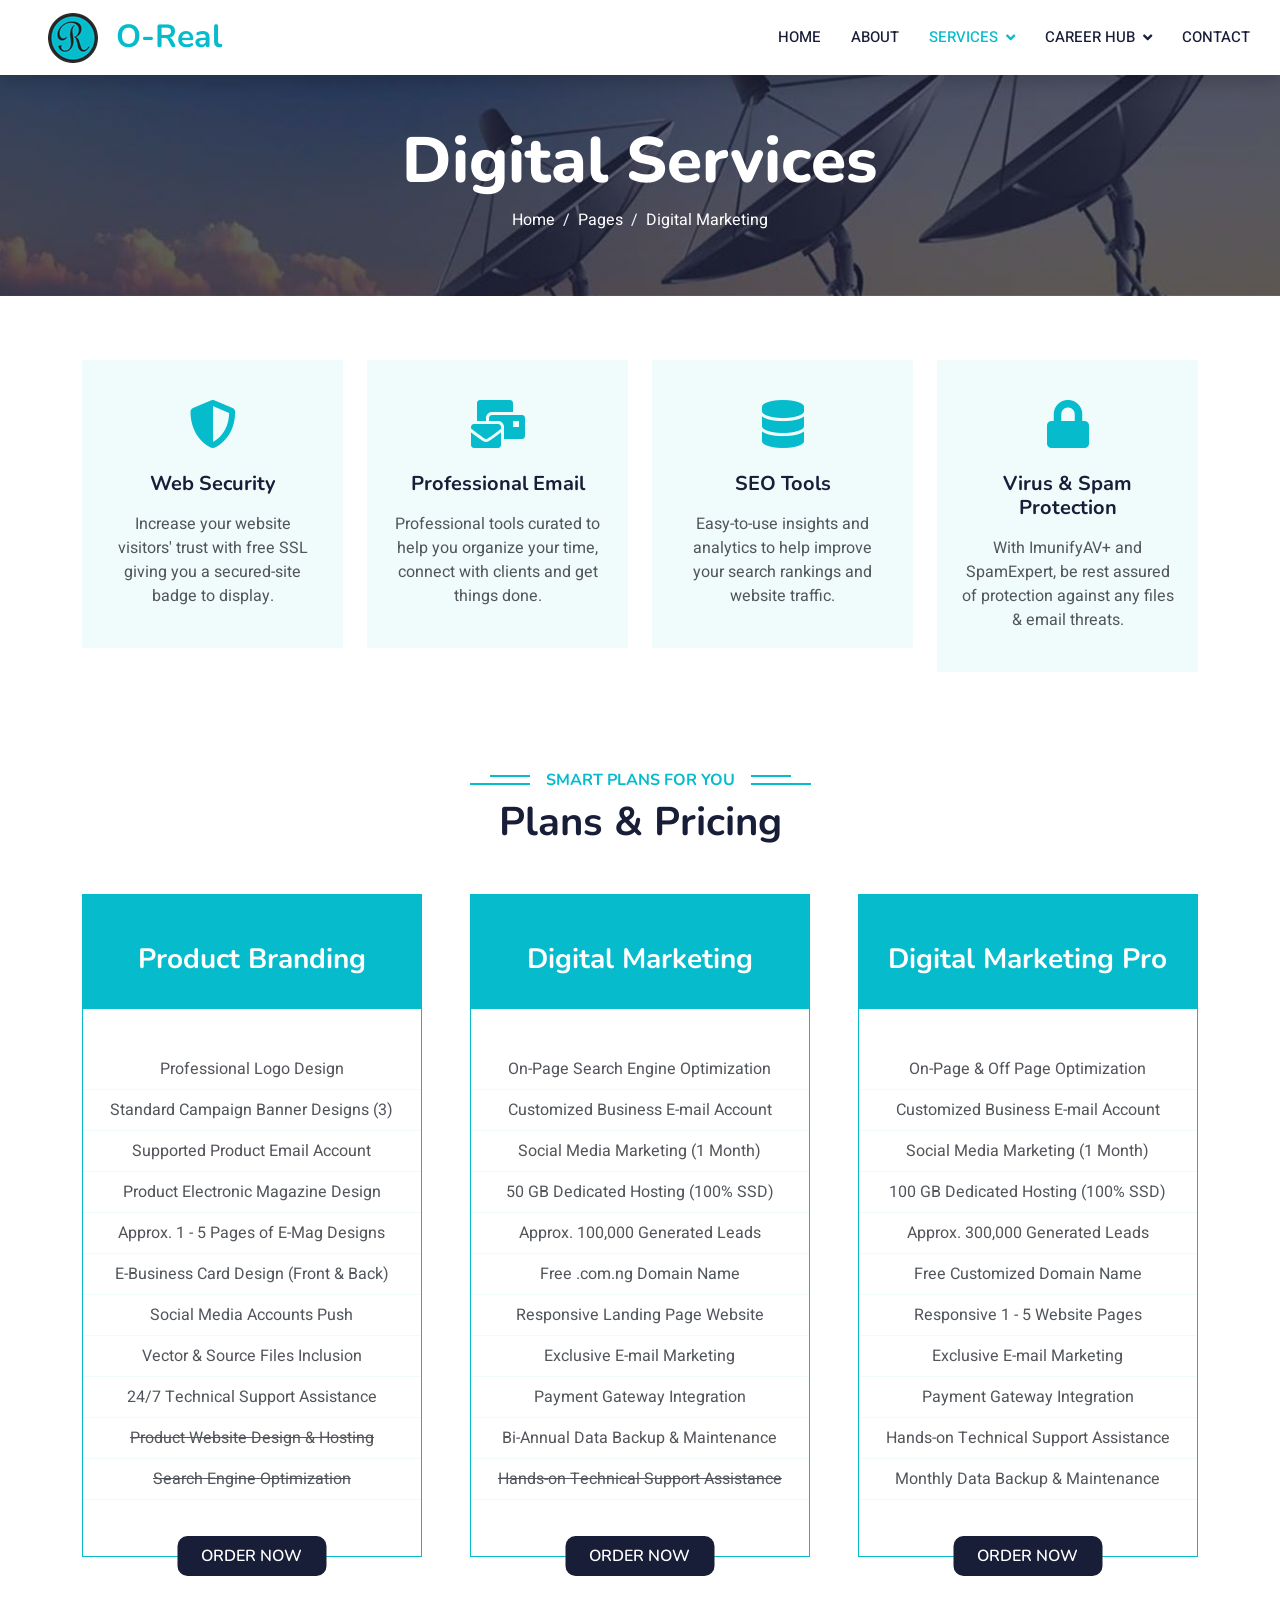
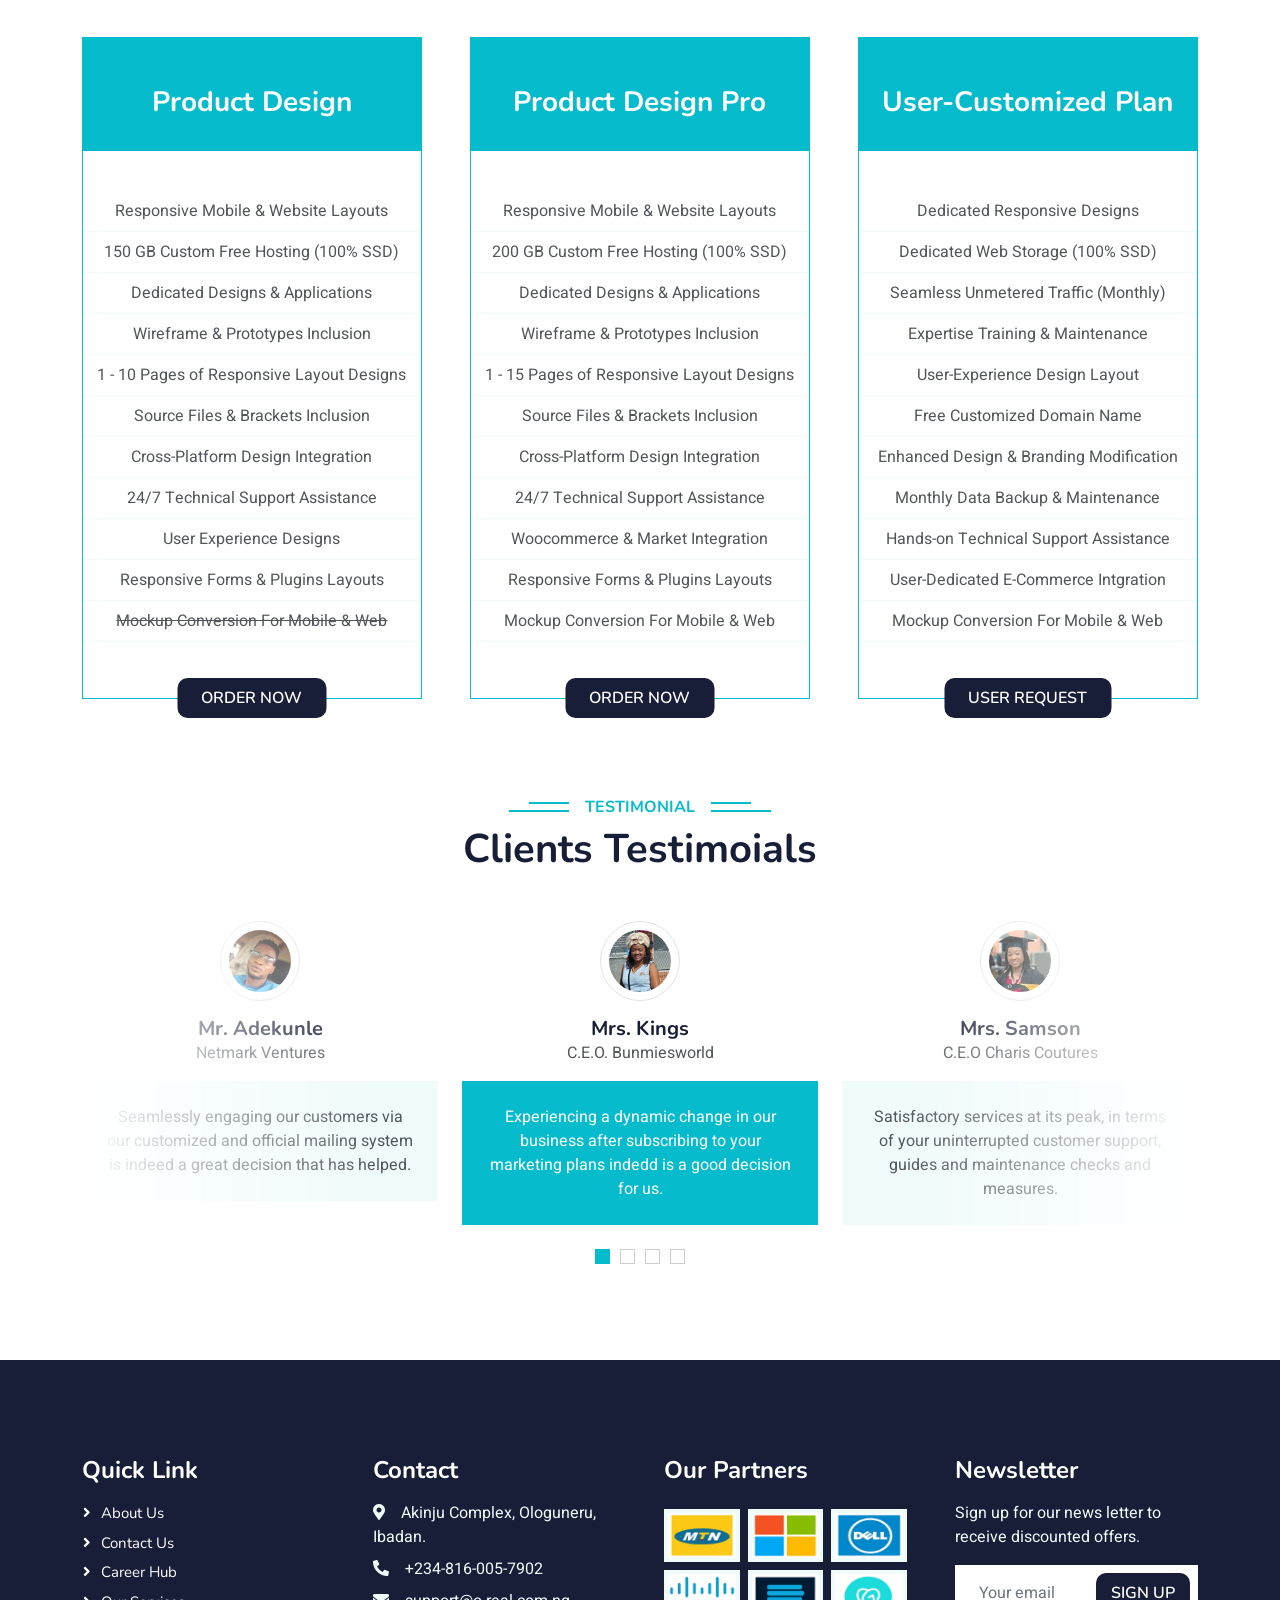
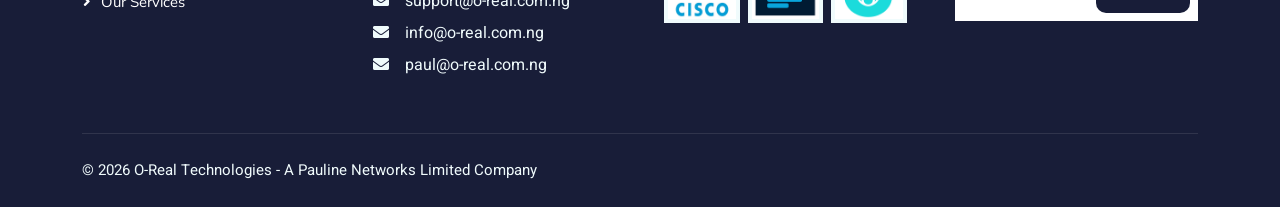
<file: digital.html>
<!DOCTYPE html>
<html lang="en">

<head>
    <meta charset="utf-8">
    <title>O-Real Technologies - Leading Web and Digital Services</title>
    <meta content="width=device-width, initial-scale=1.0" name="viewport">
    <meta content="" name="description">

    <!-- Favicon -->
    <link href="img/favicon.ico" rel="icon">

    <!-- Google Web Fonts -->
    <link rel="preconnect" href="https://fonts.googleapis.com">
    <link rel="preconnect" href="https://fonts.gstatic.com" crossorigin>
    <link href="https://fonts.googleapis.com/css2?family=Heebo:wght@400;500;600&family=Nunito:wght@600;700;800&display=swap" rel="stylesheet">

    <!-- Icon Font Stylesheet -->
    <link href="https://cdnjs.cloudflare.com/ajax/libs/font-awesome/5.10.0/css/all.min.css" rel="stylesheet">
    <link href="https://cdn.jsdelivr.net/npm/bootstrap-icons@1.4.1/font/bootstrap-icons.css" rel="stylesheet">

    <!-- Libraries Stylesheet -->
    <link href="lib/animate/animate.min.css" rel="stylesheet">
    <link href="lib/owlcarousel/assets/owl.carousel.min.css" rel="stylesheet">

    <!-- Customized Bootstrap Stylesheet -->
    <link href="css/bootstrap.min.css" rel="stylesheet">

    <!-- Template Stylesheet -->
    <link href="css/style.css" rel="stylesheet">
	
	
		
<script src="https://static.elfsight.com/platform/platform.js" data-use-service-core defer></script>
<div class="elfsight-app-4c8668d7-11bd-4cc1-9453-2c1534b68506" data-elfsight-app-lazy></div>	

</head>

<body>
    <!-- Spinner Start -->
    <div id="spinner" class="show bg-white position-fixed translate-middle w-100 vh-100 top-50 start-50 d-flex align-items-center justify-content-center">
        <div class="spinner-border text-primary" style="width: 3rem; height: 3rem;" role="status">
            <span class="sr-only">Loading...</span>
        </div>
    </div>
    <!-- Spinner End -->


    <!-- Navbar Start -->
    <nav class="navbar navbar-expand-lg bg-white navbar-light shadow sticky-top p-0">
        <a href="index.html" class="navbar-brand d-flex align-items-center px-4 px-lg-5">
				 <img src="logo.png" alt="Welcome to" style="float:left";>
 
            <h2 class="m-0 text-primary"><i class="img/"> &nbsp; </i>O-Real</h2>
        </a>
        <button type="button" class="navbar-toggler me-4" data-bs-toggle="collapse" data-bs-target="#navbarCollapse">
            <span class="navbar-toggler-icon"></span>
        </button>

		
		<div class="collapse navbar-collapse" id="navbarCollapse">
            <div class="navbar-nav ms-auto p-4 p-lg-0">
                <a href="index.html" class="nav-item nav-link">Home</a>
                <a href="about.html" class="nav-item nav-link">About</a>
				    <div class="nav-item dropdown">
                    	<a href="#" class="nav-link dropdown-toggle active" data-bs-toggle="dropdown">Services</a>
                    	<div class="dropdown-menu fade-down m-0">
                        <a href="services.html" class="dropdown-item">Web Developmeent</a>
                        <a href="digital.html" class="dropdown-item active">Digital Marketing</a>
                        <a href="related.html" class="dropdown-item">Product & Multimedia</a>
                    </div>
               	 </div>

				    <div class="nav-item dropdown">
                    	<a href="#" class="nav-link dropdown-toggle" data-bs-toggle="dropdown">Career Hub</a>
                    	<div class="dropdown-menu fade-down m-0">
                        <a href="career.html" class="dropdown-item">Open Positions</a>
                        <a href="#" class="dropdown-item">Join Our Community</a>
                        <a href="#" class="dropdown-item">Join Partners Network</a>
                    </div>
               	 </div>
                <a href="contact.html" class="nav-item nav-link">Contact</a>
            </div>
		
		</div>
    </nav>
    <!-- Navbar End -->


    <!-- Header Start -->
    <div class="container-fluid bg-primary py-0 mb-3 page-header">
        <div class="container py-5">
            <div class="row justify-content-center">
                <div class="col-lg-10 text-center">
                    <h1 class="display-3 text-white animated slideInDown">Digital Services</h1>
                    <nav aria-label="breadcrumb">
                        <ol class="breadcrumb justify-content-center">
                            <li class="breadcrumb-item"><a class="text-white" href="#">Home</a></li>
                            <li class="breadcrumb-item"><a class="text-white" href="#">Pages</a></li>
                            <li class="breadcrumb-item text-white active" aria-current="page">Digital Marketing</li>
                        </ol>
                    </nav>
                </div>
            </div>
        </div>
    </div>
    <!-- Header End -->




	
	
    <div class="container-xxl py-5">
        <div class="container">
            <div class="row g-4">
				
				
				
				
                <div class="col-lg-3 col-sm-6 wow fadeInUp" data-wow-delay="0.1s">
					<div class="service-item text-center pt-3">
                        <div class="p-4">
                            <i class="fa fa-3x fa-shield-alt text-primary mb-4"></i>
                            <h5 class="mb-3">Web Security</h5>
                            <p>Increase your website visitors' trust with free SSL giving you a secured-site badge to display.</p>
                        </div>
                    </div>
                </div>
                <div class="col-lg-3 col-sm-6 wow fadeInUp" data-wow-delay="0.5s">
                    <div class="service-item text-center pt-3">
                        <div class="p-4">
                            <i class="fa fa-3x fa-mail-bulk text-primary mb-4"></i>
                            <h5 class="mb-3">Professional Email</h5>
                            <p>Professional tools curated to help you organize your time, connect with clients and get things done.</p>
                        </div>
                    </div>
                </div>
                <div class="col-lg-3 col-sm-6 wow fadeInUp" data-wow-delay="0.1s">
                    <div class="service-item text-center pt-3">
                        <div class="p-4">
                            <i class="fa fa-3x fa-database text-primary mb-4"></i>
                            <h5 class="mb-3">SEO Tools</h5>
                            <p>Easy-to-use insights and analytics to help improve your search rankings and website traffic.</p>
                        </div>
                    </div>
                </div>
                <div class="col-lg-3 col-sm-6 wow fadeInUp" data-wow-delay="0.7s">
                    <div class="service-item text-center pt-3">
                        <div class="p-4">
                            <i class="fa fa-3x fa-lock text-primary mb-4"></i>
                            <h5 class="mb-3">Virus & Spam Protection</h5>
                            <p>With ImunifyAV+ and SpamExpert, be rest assured of protection against any files & email threats.</p>
                        </div>
                    </div>
                </div>
			</div>
		</div>
	</div>
	
	
	
	
	
<!-- Price List Start -->	
	
	
<div class="container-xxl py-5 wow fadeInUp" data-wow-delay="0.1s">
        <div class="container">
            <div class="text-center">
                <h6 class="section-title bg-white text-center text-primary px-3">SMART PLANS FOR YOU</h6>
                <h1 class="mb-5">Plans & Pricing</h1>
            </div>	
            </div>	
<div class="pricing-box-container">

	
	
       <div class="container">
		<div class="row g-5">
            
		<div class="col-lg-4 wow slideInUp" data-wow-delay="0.3s">
                    <div class="position-relative border border-primary rounded">
                        <div class="bg-primary text-center pt-5 pb-4">
                            <h3 class="text-white">Product Branding</h3>
                            <h1 class="display-4 text-white">
								
                            </h1>
                        </div>
                    
			<div class="text-center py-5">
                            <p class="border-bottom border-light mb-2 pb-2">Professional Logo Design</p>
                            <p class="border-bottom border-light mb-2 pb-2">Standard Campaign Banner Designs (3)</p>
                            <p class="border-bottom border-light mb-2 pb-2">Supported Product Email Account</p>
                            <p class="border-bottom border-light mb-2 pb-2">Product Electronic Magazine Design</p>
                            <p class="border-bottom border-light mb-2 pb-2">Approx. 1 - 5 Pages of E-Mag Designs</p>
                            <p class="border-bottom border-light mb-2 pb-2">E-Business Card Design (Front & Back)</p>
                            <p class="border-bottom border-light mb-2 pb-2">Social Media Accounts Push</p>
                            <p class="border-bottom border-light mb-2 pb-2">Vector & Source Files Inclusion</p>
                            <p class="border-bottom border-light mb-2 pb-2">24/7 Technical Support Assistance</p>
                            <p class="border-bottom border-light mb-2 pb-2"><del>Product Website Design & Hosting</del></p>
                            <p class="border-bottom border-light mb-2 pb-2"><del>Search Engine Optimization</del></p>
                        </div>
						
<a href="/Payment-Log/Payment-Product-Branding-Plan" class="btn btn-primary py-2 px-4 position-absolute top-100 start-50 translate-middle">Order Now</a>
   
                    </div>
                </div>


                <div class="col-lg-4 wow slideInUp" data-wow-delay="0.6s">
                    <div class="position-relative border border-primary rounded">
                        <div class="bg-primary text-center pt-5 pb-4">
                            <h3 class="text-white">Digital Marketing</h3>
                            <h1 class="display-4 text-white">
								
                            </h1>
                        </div>

                        <div class="text-center py-5">
                            <p class="border-bottom border-light mb-2 pb-2">On-Page Search Engine Optimization</p>
                            <p class="border-bottom border-light mb-2 pb-2">Customized Business E-mail Account</p>
                            <p class="border-bottom border-light mb-2 pb-2">Social Media Marketing (1 Month)</p>
                            <p class="border-bottom border-light mb-2 pb-2">50 GB Dedicated Hosting (100% SSD)</p>
                            <p class="border-bottom border-light mb-2 pb-2">Approx. 100,000 Generated Leads</p>
                            <p class="border-bottom border-light mb-2 pb-2">Free .com.ng Domain Name</p>
                            <p class="border-bottom border-light mb-2 pb-2">Responsive Landing Page Website</p>
                            <p class="border-bottom border-light mb-2 pb-2">Exclusive E-mail Marketing</p>
                            <p class="border-bottom border-light mb-2 pb-2">Payment Gateway Integration</p>
                            <p class="border-bottom border-light mb-2 pb-2">Bi-Annual Data Backup & Maintenance</p>
                            <p class="border-bottom border-light mb-2 pb-2"><del>Hands-on Technical Support Assistance</del></p>


                        </div>

<a href="/Payment-Log/Payment-Digital-Marketing" class="btn btn-primary py-2 px-4 position-absolute top-100 start-50 translate-middle">Order Now</a>
   
                    </div>
                </div>
 


			
			<div class="col-lg-4 wow slideInUp" data-wow-delay="0.9s">
                    <div class="position-relative border border-primary rounded">
                        <div class="bg-primary text-center pt-5 pb-4">
                            <h3 class="text-white">Digital Marketing Pro</h3>
                            <h1 class="display-4 text-white">
								
                            </h1>
                        </div>


                        <div class="text-center py-5">
                            <p class="border-bottom border-light mb-2 pb-2">On-Page & Off Page Optimization</p>
                            <p class="border-bottom border-light mb-2 pb-2">Customized Business E-mail Account</p>
                            <p class="border-bottom border-light mb-2 pb-2">Social Media Marketing (1 Month)</p>
                            <p class="border-bottom border-light mb-2 pb-2">100 GB Dedicated Hosting (100% SSD)</p>
                            <p class="border-bottom border-light mb-2 pb-2">Approx. 300,000 Generated Leads</p>
                            <p class="border-bottom border-light mb-2 pb-2">Free Customized Domain Name</p>
                            <p class="border-bottom border-light mb-2 pb-2">Responsive 1 - 5 Website Pages</p>
                            <p class="border-bottom border-light mb-2 pb-2">Exclusive E-mail Marketing</p>
                            <p class="border-bottom border-light mb-2 pb-2">Payment Gateway Integration</p>
                            <p class="border-bottom border-light mb-2 pb-2">Hands-on Technical Support Assistance</p>
                            <p class="border-bottom border-light mb-2 pb-2">Monthly Data Backup & Maintenance</p>

                      </div>
<a href="/Payment-Log/Payment-Digital-Marketing-Pro" class="btn btn-primary py-2 px-4 position-absolute top-100 start-50 translate-middle">Order Now</a>
						
                    </div>
                </div>				
			
		  	 </div>
   		 </div>	
	</div>
	
	<!-- Price List End -->	
	

	
	
	
	
	<p>&nbsp</p>	
		<p>&nbsp</p>		
<!-- Price List Newwwwwwwwwwwwwwwwwwwwwwwwwwwwwwwwwwwwwwwwwwwwwwwwwwwwwwwwwwwwwwwwwwwwwwwwwwwwwwwwwwwwwwwwwww BBBBBBBBBBBBBBBBBBB-->		
	
<div class="pricing-box-container">
	<div class="container">
		<div class="row g-5">
            
		<div class="col-lg-4 wow slideInUp" data-wow-delay="0.3s">
                    <div class="position-relative border border-primary rounded">
                        <div class="bg-primary text-center pt-5 pb-4">
                            <h3 class="text-white">Product Design</h3>
                            <h1 class="display-4 text-white">

                            </h1>
                        </div>
                    
			<div class="text-center py-5">
                            <p class="border-bottom border-light mb-2 pb-2">Responsive Mobile & Website Layouts</p>
                            <p class="border-bottom border-light mb-2 pb-2">150 GB Custom Free Hosting (100% SSD)</p>
                            <p class="border-bottom border-light mb-2 pb-2">Dedicated Designs & Applications</p>
                            <p class="border-bottom border-light mb-2 pb-2">Wireframe & Prototypes Inclusion</p>
                            <p class="border-bottom border-light mb-2 pb-2">1 - 10 Pages of Responsive Layout Designs</p>
                            <p class="border-bottom border-light mb-2 pb-2">Source Files & Brackets Inclusion</p>
                            <p class="border-bottom border-light mb-2 pb-2">Cross-Platform Design Integration</p>
                            <p class="border-bottom border-light mb-2 pb-2">24/7 Technical Support Assistance</p>
                            <p class="border-bottom border-light mb-2 pb-2">User Experience Designs</p>
                            <p class="border-bottom border-light mb-2 pb-2">Responsive Forms & Plugins Layouts</p>
                            <p class="border-bottom border-light mb-2 pb-2"><del>Mockup Conversion For Mobile & Web</del></p>

                        </div>

<a href="/Payment-Log/Payment-Product-Design-Plan" class="btn btn-primary py-2 px-4 position-absolute top-100 start-50 translate-middle">Order Now</a>
   
                 </div>
                </div>						




                <div class="col-lg-4 wow slideInUp" data-wow-delay="0.6s">
                    <div class="position-relative border border-primary rounded">
                        <div class="bg-primary text-center pt-5 pb-4">
                            <h3 class="text-white">Product Design Pro</h3>
                            <h1 class="display-4 text-white">

                            </h1>
                        </div>

                        <div class="text-center py-5">
                            <p class="border-bottom border-light mb-2 pb-2">Responsive Mobile & Website Layouts</p>
                            <p class="border-bottom border-light mb-2 pb-2">200 GB Custom Free Hosting (100% SSD)</p>
                            <p class="border-bottom border-light mb-2 pb-2">Dedicated Designs & Applications</p>
                            <p class="border-bottom border-light mb-2 pb-2">Wireframe & Prototypes Inclusion</p>
                            <p class="border-bottom border-light mb-2 pb-2">1 - 15 Pages of Responsive Layout Designs</p>
                            <p class="border-bottom border-light mb-2 pb-2">Source Files & Brackets Inclusion</p>
                            <p class="border-bottom border-light mb-2 pb-2">Cross-Platform Design Integration</p>
                            <p class="border-bottom border-light mb-2 pb-2">24/7 Technical Support Assistance</p>
                            <p class="border-bottom border-light mb-2 pb-2">Woocommerce & Market Integration</p>
                            <p class="border-bottom border-light mb-2 pb-2">Responsive Forms & Plugins Layouts</p>
                            <p class="border-bottom border-light mb-2 pb-2">Mockup Conversion For Mobile & Web</p>

                        </div>

						
<a href="/Payment-Log/Payment-Product-Design-Pro" class="btn btn-primary py-2 px-4 position-absolute top-100 start-50 translate-middle">Order Now</a>
   
                    </div>
                </div>						

			

                <div class="col-lg-4 wow slideInUp" data-wow-delay="0.9s">
                    <div class="position-relative border border-primary rounded">
                        <div class="bg-primary text-center pt-5 pb-4">
                            <h3 class="text-white">User-Customized Plan</h3>
                            <h1 class="display-4 text-white">
								
                            </h1>
                        </div>
                        <div class="text-center py-5">
                            <p class="border-bottom border-light mb-2 pb-2">Dedicated Responsive Designs</p>
                            <p class="border-bottom border-light mb-2 pb-2">Dedicated Web Storage (100% SSD)</p>
                            <p class="border-bottom border-light mb-2 pb-2">Seamless Unmetered Traffic (Monthly)</p>
                            <p class="border-bottom border-light mb-2 pb-2">Expertise Training & Maintenance</p>
                            <p class="border-bottom border-light mb-2 pb-2">User-Experience Design Layout</p>
                            <p class="border-bottom border-light mb-2 pb-2">Free Customized Domain Name</p>
                            <p class="border-bottom border-light mb-2 pb-2">Enhanced Design & Branding Modification</p>
                            <p class="border-bottom border-light mb-2 pb-2">Monthly Data Backup & Maintenance</p>
                            <p class="border-bottom border-light mb-2 pb-2">Hands-on Technical Support Assistance</p>
                            <p class="border-bottom border-light mb-2 pb-2">User-Dedicated E-Commerce Intgration</p>
                            <p class="border-bottom border-light mb-2 pb-2">Mockup Conversion For Mobile & Web</p>                     
						</div>
                        <a href="mailto:info@o-real.com.ng" class="btn btn-primary py-2 px-4 position-absolute top-100 start-50 translate-middle">User Request</a>
                    </div>
                </div>
        </div>
    </div>	
</div>
</div>	
	
	
<!-- Price List Endddddddddddddddddddddddddddddddddddddddddddddddddddddddddddddddddddddddddddddddddddddddd -->		
	
	

    <!-- Testimonial Start -->
    <div class="container-xxl py-5 wow fadeInUp" data-wow-delay="0.1s">
        <div class="container">
            <div class="text-center">
                <h6 class="section-title bg-white text-center text-primary px-3">Testimonial</h6>
                <h1 class="mb-5">Clients Testimoials</h1>
            </div>
            <div class="owl-carousel testimonial-carousel position-relative">
                <div class="testimonial-item text-center">
                    <img class="border rounded-circle p-2 mx-auto mb-3" src="img/kings.jpg" style="width: 80px; height: 80px;">
                    <h5 class="mb-0">Mrs. Kings</h5>
                    <p>C.E.O. Bunmiesworld</p>
                    <div class="testimonial-text bg-light text-center p-4">
                    <p class="mb-0">Experiencing a dynamic change in our business after subscribing to your marketing plans indedd is a good decision for us.</p>
                    </div>
                </div>
                <div class="testimonial-item text-center">
                    <img class="border rounded-circle p-2 mx-auto mb-3" src="img/charis.jpg" style="width: 80px; height: 80px;">
                    <h5 class="mb-0">Mrs. Samson</h5>
                    <p>C.E.O Charis Coutures</p>
                    <div class="testimonial-text bg-light text-center p-4">
                    <p class="mb-0">Satisfactory services at its peak, in terms of your uninterrupted customer support, guides and maintenance checks and measures.</p>
                    </div>
                </div>
                <div class="testimonial-item text-center">
                    <img class="border rounded-circle p-2 mx-auto mb-3" src="img/ayeni.jpg" style="width: 80px; height: 80px;">
                    <h5 class="mb-0">Mr. Ayeni</h5>
                    <p>Entrepreneur</p>
                    <div class="testimonial-text bg-light text-center p-4">
                    <p class="mb-0">Awesome experience during the consultation period with their staff. What an encouraging, purpose-driven goal-oriented moment.</p>
                    </div>
                </div>
                <div class="testimonial-item text-center">
                    <img class="border rounded-circle p-2 mx-auto mb-3" src="img/netmark.jpg" style="width: 80px; height: 80px;">
                    <h5 class="mb-0">Mr. Adekunle</h5>
                    <p>Netmark Ventures</p>
                    <div class="testimonial-text bg-light text-center p-4">
                    <p class="mb-0">Seamlessly engaging our customers via our customized and official mailing system is indeed a great decision that has helped.</p>
                    </div>
                </div>
            </div>
        </div>
    </div>
	</div>
    <!-- Testimonial End -->
        

   <!-- Footer Start -->
    <div class="container-fluid bg-dark text-light footer pt-5 mt-5 wow fadeIn" data-wow-delay="0.1s">
        <div class="container py-5">
            <div class="row g-5">
                <div class="col-lg-3 col-md-6">
                    <h4 class="text-white mb-3">Quick Link</h4>
                    <a class="btn btn-link" href="about.html">About Us</a>
                    <a class="btn btn-link" href="contact.html">Contact Us</a>
                    <a class="btn btn-link" href="career.html">Career Hub</a>
                    <a class="btn btn-link" href="services.html">Our Services</a>
                   </div>
                <div class="col-lg-3 col-md-6">
                    <h4 class="text-white mb-3">Contact</h4>
                    <p class="mb-2"><i class="fa fa-map-marker-alt me-3"></i>Akinju Complex, Ologuneru, Ibadan.</p>
                    <p class="mb-2"><i class="fa fa-phone-alt me-3"></i>+234-816-005-7902</p>
                    <p class="mb-2"><i class="fa fa-envelope me-3"></i>support@o-real.com.ng</p>
                    <p class="mb-2"><i class="fa fa-envelope me-3"></i>info@o-real.com.ng</p>
					<p class="mb-2"><i class="fa fa-envelope me-3"></i>paul@o-real.com.ng</p>
				</div>
				
                <div class="col-lg-3 col-md-6">
                    <h4 class="text-white mb-3">Our Partners</h4>
                    <div class="row g-2 pt-2">
                        <div class="col-4">
                            <img class="img-fluid bg-light p-1" src="/img/course-1.jpg" alt="">
                        </div>
                        <div class="col-4">
                            <img class="img-fluid bg-light p-1" src="/img/course-2.jpg" alt="">
                        </div>
                        <div class="col-4">
                            <img class="img-fluid bg-light p-1" src="/img/course-3.jpg" alt="">
                        </div>
                        <div class="col-4">
                            <img class="img-fluid bg-light p-1" src="/img/course-4.jpg" alt="">
                        </div>
                        <div class="col-4">
                            <img class="img-fluid bg-light p-1" src="/img/course-5.jpg" alt="">
                        </div>
                        <div class="col-4">
                            <img class="img-fluid bg-light p-1" src="/img/course-6.jpg" alt="">
                        </div>
                    </div>
                </div>
				
                <div class="col-lg-3 col-md-6">
                    <h4 class="text-white mb-3">Newsletter</h4>
                    <p>Sign up for our news letter to receive discounted offers.</p>
                    <div class="position-relative mx-auto" style="max-width: 400px;">
                        <input class="form-control border-0 w-100 py-3 ps-4 pe-5" type="text" placeholder="Your email">
                        <button type="button" class="btn btn-primary py-2 position-absolute top-0 end-0 mt-2 me-2">Sign Up</button>
                    </div>
                </div>
            </div>
        </div>
        <div class="container">
            <div class="copyright">
                <div class="row">
                    <div class="col-md-6 text-center text-md-start mb-3 mb-md-0">
                        &copy; <span id="current-year"></span> O-Real Technologies - A Pauline Networks Limited Company</a>

                       
                    </div>
                    <div class="col-md-6 text-center text-md-end">
                        <div class="footer-menu">
                        </div>
                    </div>
                </div>
            </div>
        </div>
    </div>
    <!-- Footer End -->

    
    <!-- JavaScript Libraries -->
    <script src="https://code.jquery.com/jquery-3.4.1.min.js"></script>
    <script src="https://cdn.jsdelivr.net/npm/bootstrap@5.0.0/dist/js/bootstrap.bundle.min.js"></script>
    <script src="lib/wow/wow.min.js"></script>
    <script src="lib/easing/easing.min.js"></script>
    <script src="lib/waypoints/waypoints.min.js"></script>
    <script src="lib/owlcarousel/owl.carousel.min.js"></script>

    <script>
        document.addEventListener('DOMContentLoaded', function() {
            const yearSpan = document.getElementById('current-year');
            if (yearSpan) {
            yearSpan.textContent = new Date().getFullYear();
            }
        });
    </script>

    <!-- Template Javascript -->
    <script src="js/main.js"></script>
</body>

</html>
</file>
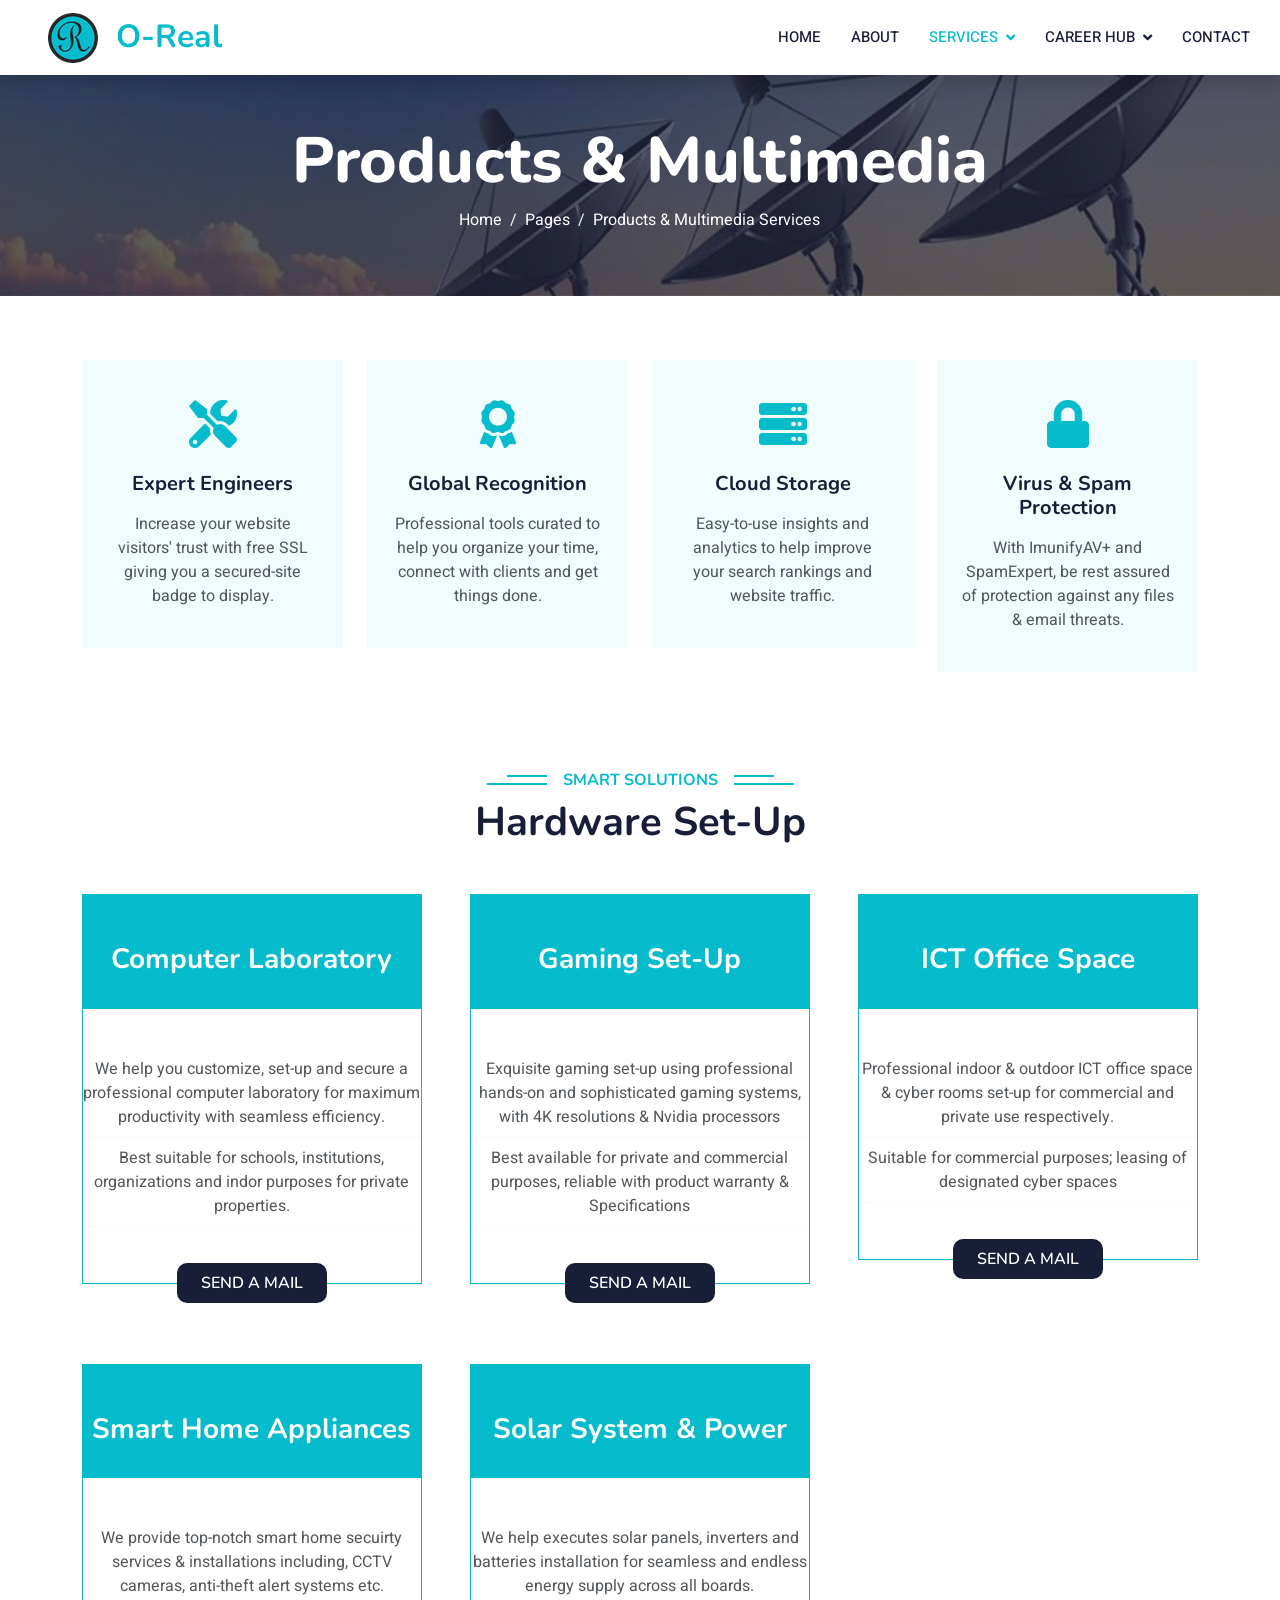
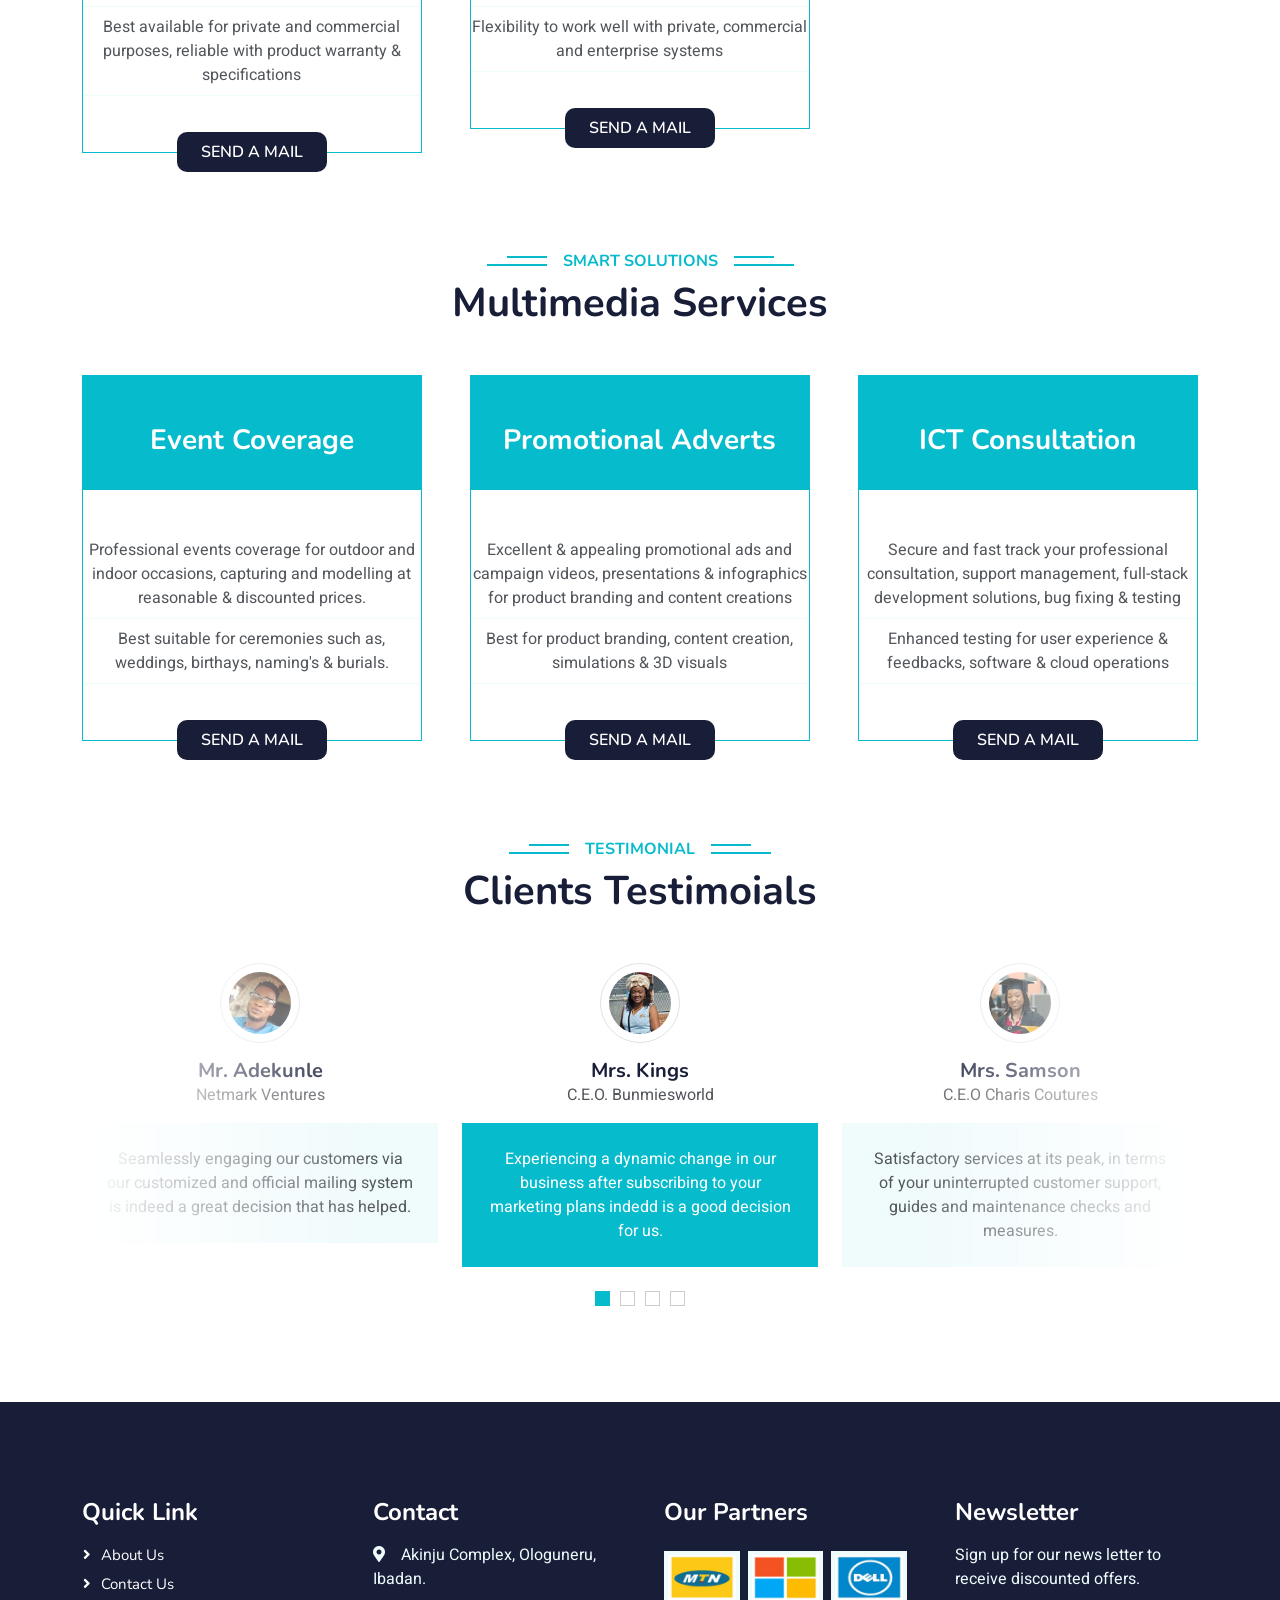
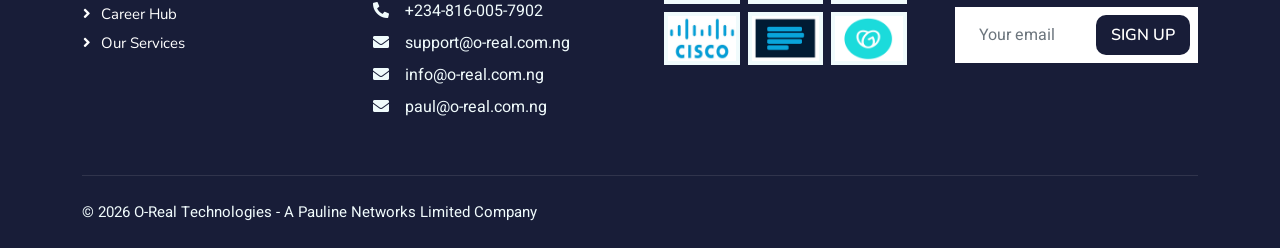
<file: related.html>
<!DOCTYPE html>
<html lang="en">

<head>
    <meta charset="utf-8">
    <title>O-Real Technologies - Leading Web and Digital Services</title>
    <meta content="width=device-width, initial-scale=1.0" name="viewport">
    <meta content="" name="description">

    <!-- Favicon -->
    <link href="img/favicon.ico" rel="icon">

    <!-- Google Web Fonts -->
    <link rel="preconnect" href="https://fonts.googleapis.com">
    <link rel="preconnect" href="https://fonts.gstatic.com" crossorigin>
    <link href="https://fonts.googleapis.com/css2?family=Heebo:wght@400;500;600&family=Nunito:wght@600;700;800&display=swap" rel="stylesheet">

    <!-- Icon Font Stylesheet -->
    <link href="https://cdnjs.cloudflare.com/ajax/libs/font-awesome/5.10.0/css/all.min.css" rel="stylesheet">
    <link href="https://cdn.jsdelivr.net/npm/bootstrap-icons@1.4.1/font/bootstrap-icons.css" rel="stylesheet">

    <!-- Libraries Stylesheet -->
    <link href="lib/animate/animate.min.css" rel="stylesheet">
    <link href="lib/owlcarousel/assets/owl.carousel.min.css" rel="stylesheet">

    <!-- Customized Bootstrap Stylesheet -->
    <link href="css/bootstrap.min.css" rel="stylesheet">

    <!-- Template Stylesheet -->
    <link href="css/style.css" rel="stylesheet">
	
	
		
<script src="https://static.elfsight.com/platform/platform.js" data-use-service-core defer></script>
<div class="elfsight-app-4c8668d7-11bd-4cc1-9453-2c1534b68506" data-elfsight-app-lazy></div>	

</head>

<body>
    <!-- Spinner Start -->
    <div id="spinner" class="show bg-white position-fixed translate-middle w-100 vh-100 top-50 start-50 d-flex align-items-center justify-content-center">
        <div class="spinner-border text-primary" style="width: 3rem; height: 3rem;" role="status">
            <span class="sr-only">Loading...</span>
        </div>
    </div>
    <!-- Spinner End -->


    <!-- Navbar Start -->
    <nav class="navbar navbar-expand-lg bg-white navbar-light shadow sticky-top p-0">
        <a href="index.html" class="navbar-brand d-flex align-items-center px-4 px-lg-5">
				 <img src="logo.png" alt="Welcome to" style="float:left";>
 
            <h2 class="m-0 text-primary"><i class="img/"> &nbsp; </i>O-Real</h2>
        </a>
        <button type="button" class="navbar-toggler me-4" data-bs-toggle="collapse" data-bs-target="#navbarCollapse">
            <span class="navbar-toggler-icon"></span>
        </button>

		
		
		<div class="collapse navbar-collapse" id="navbarCollapse">
            <div class="navbar-nav ms-auto p-4 p-lg-0">
                <a href="index.html" class="nav-item nav-link">Home</a>
                <a href="about.html" class="nav-item nav-link">About</a>
				    <div class="nav-item dropdown">
                    	<a href="#" class="nav-link dropdown-toggle active" data-bs-toggle="dropdown">Services</a>
                    	<div class="dropdown-menu fade-down m-0">
                        <a href="services.html" class="dropdown-item">Web Developmeent</a>
                        <a href="digital.html" class="dropdown-item">Digital Marketing</a>
                        <a href="related.html" class="dropdown-item active">Product & Multimedia</a>
                    </div>
               	 </div>

				    <div class="nav-item dropdown">
                    	<a href="#" class="nav-link dropdown-toggle" data-bs-toggle="dropdown">Career Hub</a>
                    	<div class="dropdown-menu fade-down m-0">
                        <a href="career.html" class="dropdown-item">Open Positions</a>
                        <a href="#" class="dropdown-item">Join Our Community</a>
                        <a href="#" class="dropdown-item">Join Partners Network</a>
                    </div>
               	 </div>
                <a href="contact.html" class="nav-item nav-link">Contact</a>
            </div>

		</div>
    </nav>
    <!-- Navbar End -->


    <!-- Header Start -->
    <div class="container-fluid bg-primary py-0 mb-3 page-header">
        <div class="container py-5">
            <div class="row justify-content-center">
                <div class="col-lg-10 text-center">
                    <h1 class="display-3 text-white animated slideInDown">Products & Multimedia</h1>
                    <nav aria-label="breadcrumb">
                        <ol class="breadcrumb justify-content-center">
                            <li class="breadcrumb-item"><a class="text-white" href="#">Home</a></li>
                            <li class="breadcrumb-item"><a class="text-white" href="#">Pages</a></li>
                            <li class="breadcrumb-item text-white active" aria-current="page">Products & Multimedia Services</li>
                        </ol>
                    </nav>
                </div>
            </div>
        </div>
    </div>
    <!-- Header End -->


    <div class="container-xxl py-5">
        <div class="container">
            <div class="row g-4">
					
                <div class="col-lg-3 col-sm-6 wow fadeInUp" data-wow-delay="0.1s">
					<div class="service-item text-center pt-3">
                        <div class="p-4">
                            <i class="fa fa-3x fas fa-tools text-primary mb-4"></i>
                            <h5 class="mb-3">Expert Engineers</h5>
                            <p>Increase your website visitors' trust with free SSL giving you a secured-site badge to display.</p>
                        </div>
                    </div>
                </div>
                <div class="col-lg-3 col-sm-6 wow fadeInUp" data-wow-delay="0.5s">
                    <div class="service-item text-center pt-3">
                        <div class="p-4">
                            <i class="fa fa-3x fas fa-award text-primary mb-4"></i>
                            <h5 class="mb-3">Global Recognition</h5>
                            <p>Professional tools curated to help you organize your time, connect with clients and get things done.</p>
                        </div>
                    </div>
                </div>
                <div class="col-lg-3 col-sm-6 wow fadeInUp" data-wow-delay="0.1s">
                    <div class="service-item text-center pt-3">
                        <div class="p-4">
                            <i class="fa fa-3x fas fa-server text-primary mb-4"></i>
                            <h5 class="mb-3">Cloud Storage</h5>
                            <p>Easy-to-use insights and analytics to help improve your search rankings and website traffic.</p>
                        </div>
                    </div>
                </div>
                <div class="col-lg-3 col-sm-6 wow fadeInUp" data-wow-delay="0.7s">
                    <div class="service-item text-center pt-3">
                        <div class="p-4">
                            <i class="fa fa-3x fa-lock text-primary mb-4"></i>
                            <h5 class="mb-3">Virus & Spam Protection</h5>
                            <p>With ImunifyAV+ and SpamExpert, be rest assured of protection against any files & email threats.</p>
                        </div>
                    </div>
                </div>
			</div>
		</div>
	</div>
		
	
<!-- Price List Start AAAAAAAAAAAAAAAAAAAAAAAAAAAAAAAAAAAAAAAAAAAAAAAAAAAAAAAAAAAAAAAAAAAAAAAAAAAAAAAAAAAAAAAAAAAAAAAAAAAAAAAAAAAAAAAAAAAA-->	
	
	
<div class="container-xxl py-5 wow fadeInUp" data-wow-delay="0.1s">
        <div class="container">
            <div class="text-center">
                <h6 class="section-title bg-white text-center text-primary px-3">SMART SOLUTIONS</h6>
                <h1 class="mb-5">Hardware Set-Up</h1>
            </div>	
            </div>	
<div class="pricing-box-container">

	
	
       <div class="container">
		<div class="row g-5">
            
		<div class="col-lg-4 wow slideInUp" data-wow-delay="0.3s">
                    <div class="position-relative border border-primary rounded">
                        <div class="bg-primary text-center pt-5 pb-4">
                            <h3 class="text-white">Computer Laboratory</h3>
                            <h1 class="display-4 text-white">
                                
                            </h1>
                        </div>
                    
			<div class="text-center py-5">
                            <p class="border-bottom border-light mb-2 pb-2">We help you customize, set-up and secure a professional computer laboratory for maximum productivity with seamless efficiency.</p>
                            <p class="border-bottom border-light mb-2 pb-2">Best suitable for schools, institutions, organizations and indor purposes for private properties.</p>
                        </div>
                        <a href="mailto:info@o-real.com.ng" class="btn btn-primary py-2 px-4 position-absolute top-100 start-50 translate-middle">Send A Mail</a>



                    </div>
                </div>

                <div class="col-lg-4 wow slideInUp" data-wow-delay="0.6s">
                    <div class="position-relative border border-primary rounded">
                        <div class="bg-primary text-center pt-5 pb-4">
                            <h3 class="text-white">Gaming Set-Up</h3>
                            <h1 class="display-4 text-white">

                            </h1>
                        </div>

                        <div class="text-center py-5">
                            <p class="border-bottom border-light mb-2 pb-2">Exquisite gaming set-up using professional hands-on and sophisticated gaming systems, with 4K resolutions & Nvidia processors</p>
                            <p class="border-bottom border-light mb-2 pb-2">Best available for private and commercial purposes, reliable with product warranty & Specifications</p>
                        </div>

                        <a href="mailto:info@o-real.com.ng" class="btn btn-primary py-2 px-4 position-absolute top-100 start-50 translate-middle">Send A Mail</a>
                    
		</div>
             </div>

                <div class="col-lg-4 wow slideInUp" data-wow-delay="0.9s">
                    <div class="position-relative border border-primary rounded">
                        <div class="bg-primary text-center pt-5 pb-4">
                            <h3 class="text-white">ICT Office Space</h3>
                            <h1 class="display-4 text-white">

                            </h1>
                        </div>


                        <div class="text-center py-5">
                            <p class="border-bottom border-light mb-2 pb-2">Professional indoor & outdoor ICT office space & cyber rooms set-up for commercial and private use respectively.</p>
                            <p class="border-bottom border-light mb-2 pb-2">Suitable for commercial purposes; leasing of designated cyber spaces</p>
                      </div>

                        <a href="mailto:info@o-real.com.ng" class="btn btn-primary py-2 px-4 position-absolute top-100 start-50 translate-middle">Send A Mail</a>
                    </div>
                </div>		   
		  	 </div>
   		 </div>	
	</div>
	
	<!-- Price List End -->	
	
	<p>&nbsp</p>
		<p>&nbsp</p>	
		
<!-- Price List Newwwwwwwwwwwwwwwwwww BBBBBBBBBBBBBBBBBBB-->		
	
<div class="pricing-box-container">
	<div class="container">
		<div class="row g-5">
            
		<div class="col-lg-4 wow slideInUp" data-wow-delay="0.3s">
                    <div class="position-relative border border-primary rounded">
                        <div class="bg-primary text-center pt-5 pb-4">
                            <h3 class="text-white">Smart Home Appliances</h3>
                            <h1 class="display-4 text-white">
                            </h1>
                        </div>
                    
			<div class="text-center py-5">
                            <p class="border-bottom border-light mb-2 pb-2">We provide top-notch smart home secuirty services & installations including, CCTV cameras, anti-theft alert systems etc.</p>
                            <p class="border-bottom border-light mb-2 pb-2">Best available for private and commercial purposes, reliable with product warranty & specifications</p>
                        </div>
                        <a href="mailto:info@o-real.com.ng" class="btn btn-primary py-2 px-4 position-absolute top-100 start-50 translate-middle">Send A Mail</a>

                    </div>
                </div>


                <div class="col-lg-4 wow slideInUp" data-wow-delay="0.6s">
                    <div class="position-relative border border-primary rounded">
                        <div class="bg-primary text-center pt-5 pb-4">
                            <h3 class="text-white">Solar System & Power</h3>
                            <h1 class="display-4 text-white">
                            </h1>
                        </div>

                        <div class="text-center py-5">
                            <p class="border-bottom border-light mb-2 pb-2">We help executes solar panels, inverters and batteries installation for seamless and endless energy supply across all boards.</p>
                            <p class="border-bottom border-light mb-2 pb-2">Flexibility to work well with private, commercial and enterprise systems</p>
                        </div>

                        <a href="mailto:info@o-real.com.ng" class="btn btn-primary py-2 px-4 position-absolute top-100 start-50 translate-middle">Send A Mail</a>
                    </div>
                </div>
        </div>
    </div>	
</div>
</div>	
	
	
<!-- Price List Endddddddd -->		
	
<!-- Price List Newwwwwwwwwwwwwwwwwww CCCCCCCCCCCCCCCCCCCCCC-->	
	
	
    <div class="container-xxl py-5 wow fadeInUp" data-wow-delay="0.1s">
        <div class="container">
            <div class="text-center">
                <h6 class="section-title bg-white text-center text-primary px-3">SMART SOLUTIONS</h6>
                <h1 class="mb-5">Multimedia Services</h1>
            </div>	
            </div>	
    <div class="pricing-box-container">
	
       <div class="container">
		<div class="row g-5">
            
		<div class="col-lg-4 wow slideInUp" data-wow-delay="0.3s">
                    <div class="position-relative border border-primary rounded">
                        <div class="bg-primary text-center pt-5 pb-4">
                            <h3 class="text-white">Event Coverage</h3>
                            <h1 class="display-4 text-white">
                            </h1>
                        </div>
                    
			<div class="text-center py-5">
                            <p class="border-bottom border-light mb-2 pb-2">Professional events coverage for outdoor and indoor occasions, capturing and modelling at reasonable & discounted prices.</p>
                            <p class="border-bottom border-light mb-2 pb-2">Best suitable for ceremonies such as, weddings, birthays, naming's & burials.</p>
                        </div>
                        <a href="mailto:info@o-real.com.ng" class="btn btn-primary py-2 px-4 position-absolute top-100 start-50 translate-middle">Send A Mail</a>

                    </div>
                </div>

                <div class="col-lg-4 wow slideInUp" data-wow-delay="0.6s">
                    <div class="position-relative border border-primary rounded">
                        <div class="bg-primary text-center pt-5 pb-4">
                            <h3 class="text-white">Promotional Adverts</h3>
                            <h1 class="display-4 text-white">
                            </h1>
                        </div>

                        <div class="text-center py-5">
                            <p class="border-bottom border-light mb-2 pb-2">Excellent & appealing promotional ads and campaign videos, presentations & infographics for product branding and content creations</p>
                            <p class="border-bottom border-light mb-2 pb-2">Best for product branding, content creation, simulations & 3D visuals</p>
                        </div>

                        <a href="mailto:info@o-real.com.ng" class="btn btn-primary py-2 px-4 position-absolute top-100 start-50 translate-middle">Send A Mail</a>
                    
		</div>
             </div>

                <div class="col-lg-4 wow slideInUp" data-wow-delay="0.9s">
                    <div class="position-relative border border-primary rounded">
                        <div class="bg-primary text-center pt-5 pb-4">
                            <h3 class="text-white">ICT Consultation</h3>
                            <h1 class="display-4 text-white">
                            </h1>
                        </div>


                        <div class="text-center py-5">
                            <p class="border-bottom border-light mb-2 pb-2">Secure and fast track your professional consultation, support management, full-stack development solutions, bug fixing & testing</p>
                            <p class="border-bottom border-light mb-2 pb-2">Enhanced testing for user experience & feedbacks, software & cloud operations</p>
                      </div>

                        <a href="mailto:info@o-real.com.ng" class="btn btn-primary py-2 px-4 position-absolute top-100 start-50 translate-middle">Send A Mail</a>
                    </div>
                </div>		   
		  	 </div>
   		 </div>	
	</div>
</div>
	
	<!-- Price List Ennnnndddddddnd -->		
	
	
	 <!-- Testimonial Start -->
    <div class="container-xxl py-5 wow fadeInUp" data-wow-delay="0.1s">
        <div class="container">
            <div class="text-center">
                <h6 class="section-title bg-white text-center text-primary px-3">Testimonial</h6>
                <h1 class="mb-5">Clients Testimoials</h1>
            </div>
            <div class="owl-carousel testimonial-carousel position-relative">
                <div class="testimonial-item text-center">
                    <img class="border rounded-circle p-2 mx-auto mb-3" src="img/kings.jpg" style="width: 80px; height: 80px;">
                    <h5 class="mb-0">Mrs. Kings</h5>
                    <p>C.E.O. Bunmiesworld</p>
                    <div class="testimonial-text bg-light text-center p-4">
                    <p class="mb-0">Experiencing a dynamic change in our business after subscribing to your marketing plans indedd is a good decision for us.</p>
                    </div>
                </div>
                <div class="testimonial-item text-center">
                    <img class="border rounded-circle p-2 mx-auto mb-3" src="img/charis.jpg" style="width: 80px; height: 80px;">
                    <h5 class="mb-0">Mrs. Samson</h5>
                    <p>C.E.O Charis Coutures</p>
                    <div class="testimonial-text bg-light text-center p-4">
                    <p class="mb-0">Satisfactory services at its peak, in terms of your uninterrupted customer support, guides and maintenance checks and measures.</p>
                    </div>
                </div>
                <div class="testimonial-item text-center">
                    <img class="border rounded-circle p-2 mx-auto mb-3" src="img/ayeni.jpg" style="width: 80px; height: 80px;">
                    <h5 class="mb-0">Mr. Ayeni</h5>
                    <p>Entrepreneur</p>
                    <div class="testimonial-text bg-light text-center p-4">
                    <p class="mb-0">Awesome experience during the consultation period with their staff. What an encouraging, purpose-driven goal-oriented moment.</p>
                    </div>
                </div>
                <div class="testimonial-item text-center">
                    <img class="border rounded-circle p-2 mx-auto mb-3" src="img/netmark.jpg" style="width: 80px; height: 80px;">
                    <h5 class="mb-0">Mr. Adekunle</h5>
                    <p>Netmark Ventures</p>
                    <div class="testimonial-text bg-light text-center p-4">
                    <p class="mb-0">Seamlessly engaging our customers via our customized and official mailing system is indeed a great decision that has helped.</p>
                    </div>
                </div>
            </div>
        </div>
    </div>
	</div>
    <!-- Testimonial End -->
        

   <!-- Footer Start -->
    <div class="container-fluid bg-dark text-light footer pt-5 mt-5 wow fadeIn" data-wow-delay="0.1s">
        <div class="container py-5">
            <div class="row g-5">
                <div class="col-lg-3 col-md-6">
                    <h4 class="text-white mb-3">Quick Link</h4>
                    <a class="btn btn-link" href="about.html">About Us</a>
                    <a class="btn btn-link" href="contact.html">Contact Us</a>
                    <a class="btn btn-link" href="career.html">Career Hub</a>
                    <a class="btn btn-link" href="services.html">Our Services</a>
                   </div>
                <div class="col-lg-3 col-md-6">
                    <h4 class="text-white mb-3">Contact</h4>
                    <p class="mb-2"><i class="fa fa-map-marker-alt me-3"></i>Akinju Complex, Ologuneru, Ibadan.</p>
                    <p class="mb-2"><i class="fa fa-phone-alt me-3"></i>+234-816-005-7902</p>
                    <p class="mb-2"><i class="fa fa-envelope me-3"></i>support@o-real.com.ng</p>
                    <p class="mb-2"><i class="fa fa-envelope me-3"></i>info@o-real.com.ng</p>
					<p class="mb-2"><i class="fa fa-envelope me-3"></i>paul@o-real.com.ng</p>
				</div>
				
                <div class="col-lg-3 col-md-6">
                    <h4 class="text-white mb-3">Our Partners</h4>
                    <div class="row g-2 pt-2">
                        <div class="col-4">
                            <img class="img-fluid bg-light p-1" src="/img/course-1.jpg" alt="">
                        </div>
                        <div class="col-4">
                            <img class="img-fluid bg-light p-1" src="/img/course-2.jpg" alt="">
                        </div>
                        <div class="col-4">
                            <img class="img-fluid bg-light p-1" src="/img/course-3.jpg" alt="">
                        </div>
                        <div class="col-4">
                            <img class="img-fluid bg-light p-1" src="/img/course-4.jpg" alt="">
                        </div>
                        <div class="col-4">
                            <img class="img-fluid bg-light p-1" src="/img/course-5.jpg" alt="">
                        </div>
                        <div class="col-4">
                            <img class="img-fluid bg-light p-1" src="/img/course-6.jpg" alt="">
                        </div>
                    </div>
                </div>
				
                <div class="col-lg-3 col-md-6">
                    <h4 class="text-white mb-3">Newsletter</h4>
                    <p>Sign up for our news letter to receive discounted offers.</p>
                    <div class="position-relative mx-auto" style="max-width: 400px;">
                        <input class="form-control border-0 w-100 py-3 ps-4 pe-5" type="text" placeholder="Your email">
                        <button type="button" class="btn btn-primary py-2 position-absolute top-0 end-0 mt-2 me-2">Sign Up</button>
                    </div>
                </div>
            </div>
        </div>
        <div class="container">
            <div class="copyright">
                <div class="row">
                    <div class="col-md-6 text-center text-md-start mb-3 mb-md-0">
                        &copy; <span id="current-year"></span> O-Real Technologies - A Pauline Networks Limited Company</a>

                     
                    </div>
                    <div class="col-md-6 text-center text-md-end">
                        <div class="footer-menu">
                        </div>
                    </div>
                </div>
            </div>
        </div>
    </div>
    <!-- Footer End -->


    <!-- JavaScript Libraries -->
    <script src="https://code.jquery.com/jquery-3.4.1.min.js"></script>
    <script src="https://cdn.jsdelivr.net/npm/bootstrap@5.0.0/dist/js/bootstrap.bundle.min.js"></script>
    <script src="lib/wow/wow.min.js"></script>
    <script src="lib/easing/easing.min.js"></script>
    <script src="lib/waypoints/waypoints.min.js"></script>
    <script src="lib/owlcarousel/owl.carousel.min.js"></script>

    <script>
        document.addEventListener('DOMContentLoaded', function() {
            const yearSpan = document.getElementById('current-year');
            if (yearSpan) {
            yearSpan.textContent = new Date().getFullYear();
            }
        });
    </script>

    <!-- Template Javascript -->
    <script src="js/main.js"></script>
</body>

</html>
</file>
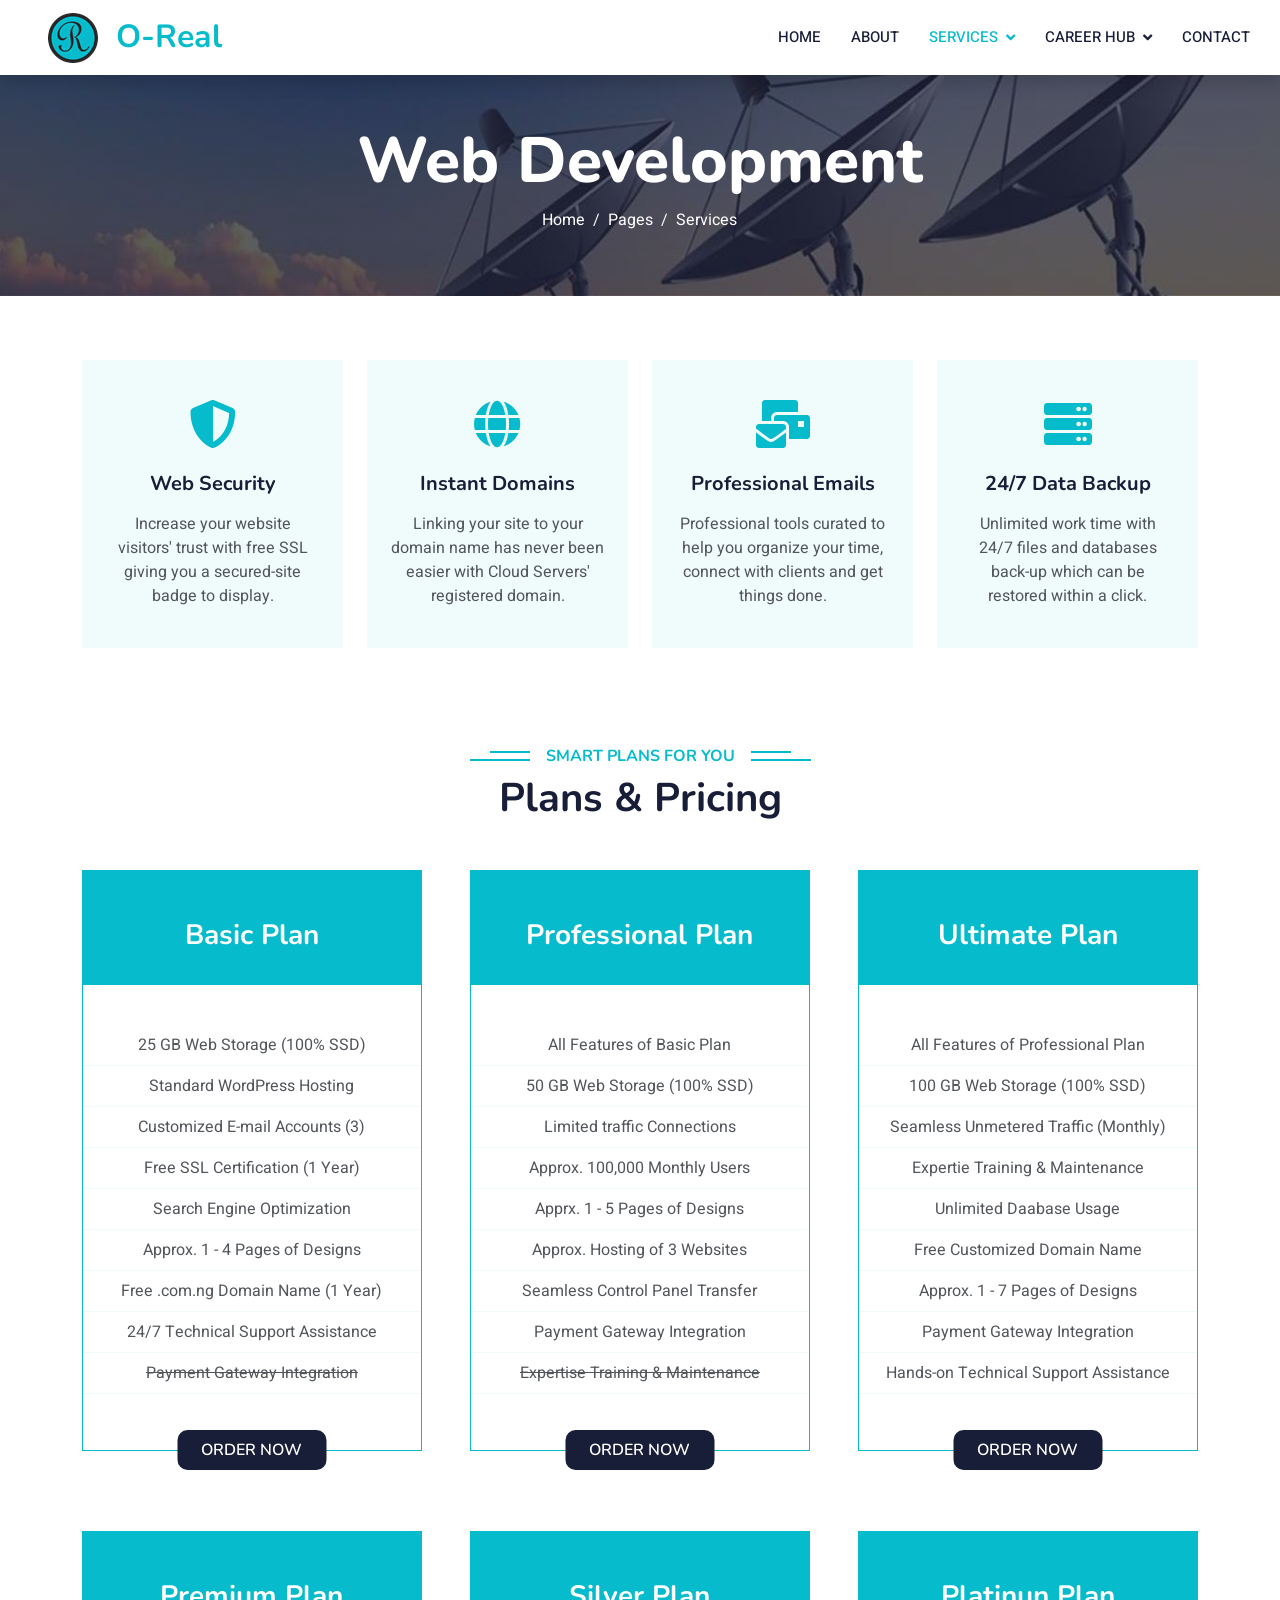
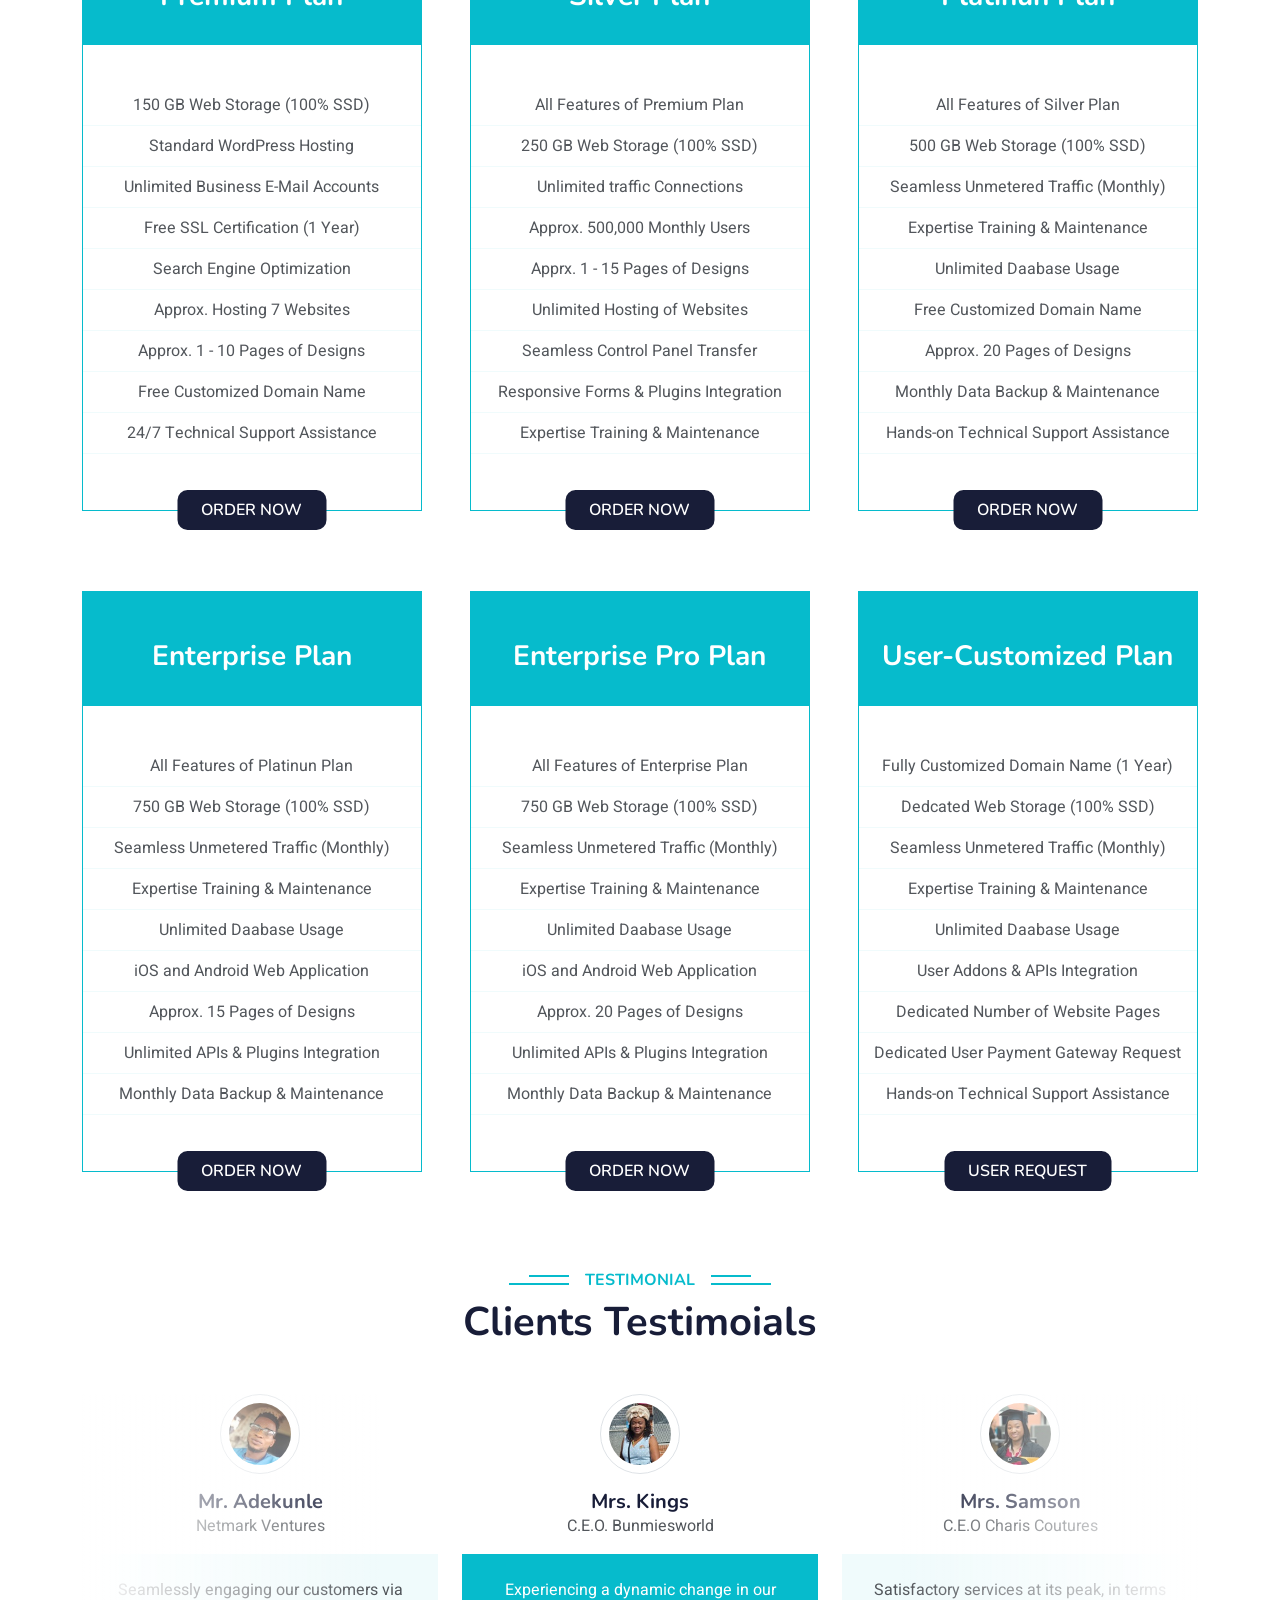
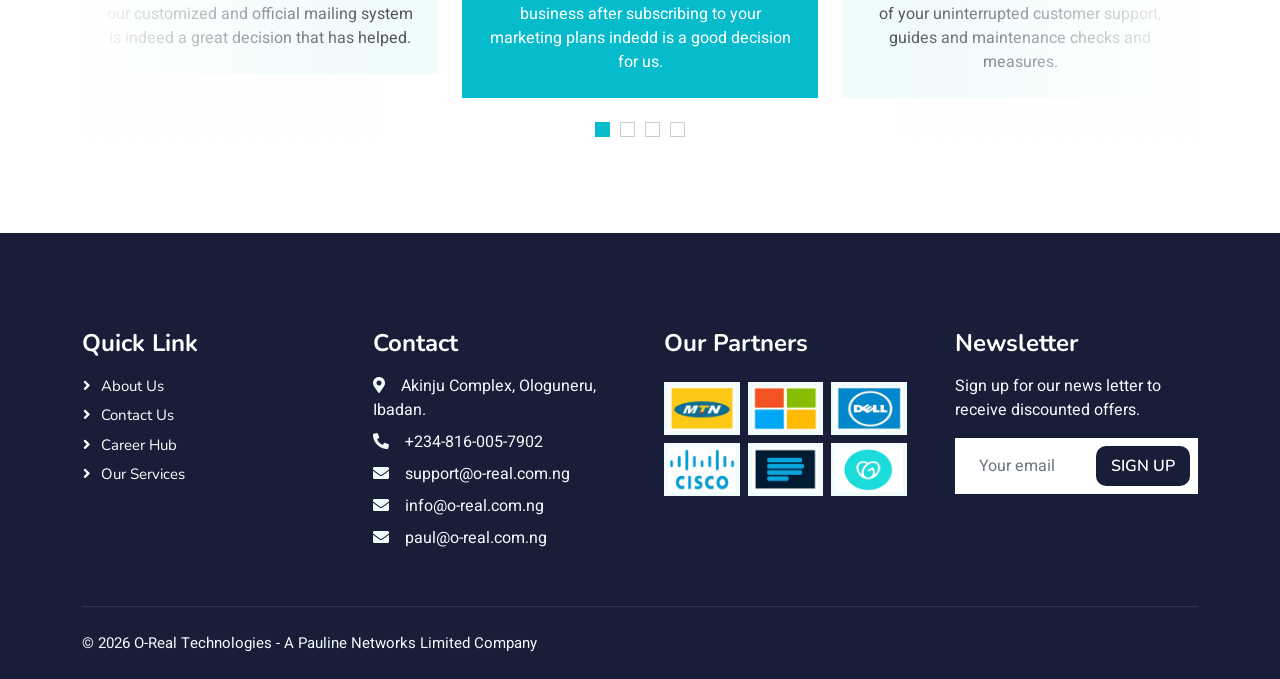
<file: services.html>
<!DOCTYPE html>
<html lang="en">

<head>
    <meta charset="utf-8">
    <title>O-Real Technologies - Leading Web and Digital Services</title>
    <meta content="width=device-width, initial-scale=1.0" name="viewport">
    <meta content="" name="description">

    <!-- Favicon -->
    <link href="img/favicon.ico" rel="icon">

    <!-- Google Web Fonts -->
    <link rel="preconnect" href="https://fonts.googleapis.com">
    <link rel="preconnect" href="https://fonts.gstatic.com" crossorigin>
    <link href="https://fonts.googleapis.com/css2?family=Heebo:wght@400;500;600&family=Nunito:wght@600;700;800&display=swap" rel="stylesheet">

    <!-- Icon Font Stylesheet -->
    <link href="https://cdnjs.cloudflare.com/ajax/libs/font-awesome/5.10.0/css/all.min.css" rel="stylesheet">
    <link href="https://cdn.jsdelivr.net/npm/bootstrap-icons@1.4.1/font/bootstrap-icons.css" rel="stylesheet">

    <!-- Libraries Stylesheet -->
    <link href="lib/animate/animate.min.css" rel="stylesheet">
    <link href="lib/owlcarousel/assets/owl.carousel.min.css" rel="stylesheet">

    <!-- Customized Bootstrap Stylesheet -->
    <link href="css/bootstrap.min.css" rel="stylesheet">

    <!-- Template Stylesheet -->
    <link href="css/style.css" rel="stylesheet">
	
	
		
<script src="https://static.elfsight.com/platform/platform.js" data-use-service-core defer></script>
<div class="elfsight-app-4c8668d7-11bd-4cc1-9453-2c1534b68506" data-elfsight-app-lazy></div>	
	


</head>

<body>
    <!-- Spinner Start -->
    <div id="spinner" class="show bg-white position-fixed translate-middle w-100 vh-100 top-50 start-50 d-flex align-items-center justify-content-center">
        <div class="spinner-border text-primary" style="width: 3rem; height: 3rem;" role="status">
            <span class="sr-only">Loading...</span>
        </div>
    </div>
    <!-- Spinner End -->


    <!-- Navbar Start -->
    <nav class="navbar navbar-expand-lg bg-white navbar-light shadow sticky-top p-0">
        <a href="index.html" class="navbar-brand d-flex align-items-center px-4 px-lg-5">
				 <img src="logo.png" alt="Welcome to" style="float:left";>
 
            <h2 class="m-0 text-primary"><i class="img/"> &nbsp; </i>O-Real</h2>
        </a>
        <button type="button" class="navbar-toggler me-4" data-bs-toggle="collapse" data-bs-target="#navbarCollapse">
            <span class="navbar-toggler-icon"></span>
        </button>

		
		
		<div class="collapse navbar-collapse" id="navbarCollapse">
            <div class="navbar-nav ms-auto p-4 p-lg-0">
                <a href="index.html" class="nav-item nav-link">Home</a>
                <a href="about.html" class="nav-item nav-link">About</a>
				    <div class="nav-item dropdown">
                    	<a href="#" class="nav-link dropdown-toggle active" data-bs-toggle="dropdown">Services</a>
                    	<div class="dropdown-menu fade-down m-0">
                        <a href="services.html" class="dropdown-item active">Web Developmeent</a>
                        <a href="digital.html" class="dropdown-item">Digital Marketing</a>
                        <a href="related.html" class="dropdown-item">Product & Multimedia</a>
                    </div>
               	 </div>

				    <div class="nav-item dropdown">
                    	<a href="#" class="nav-link dropdown-toggle" data-bs-toggle="dropdown">Career Hub</a>
                    	<div class="dropdown-menu fade-down m-0">
                        <a href="career.html" class="dropdown-item">Open Positions</a>
                        <a href="#" class="dropdown-item">Join Our Community</a>
                        <a href="#" class="dropdown-item">Join Partners Network</a>
                    </div>
               	 </div>
                <a href="contact.html" class="nav-item nav-link">Contact</a>
            </div>

		</div>
    </nav>
    <!-- Navbar End -->


    <!-- Header Start -->
    <div class="container-fluid bg-primary py-0 mb-3 page-header">
        <div class="container py-5">
            <div class="row justify-content-center">
                <div class="col-lg-10 text-center">
                    <h1 class="display-3 text-white animated slideInDown">Web Development</h1>
                    <nav aria-label="breadcrumb">
                        <ol class="breadcrumb justify-content-center">
                            <li class="breadcrumb-item"><a class="text-white" href="#">Home</a></li>
                            <li class="breadcrumb-item"><a class="text-white" href="#">Pages</a></li>
                            <li class="breadcrumb-item text-white active" aria-current="page">Services</li>
                        </ol>
                    </nav>
                </div>
            </div>
        </div>
    </div>
    <!-- Header End -->

    <!-- Categories Start -->
	
    <div class="container-xxl py-5">
        <div class="container">
            <div class="row g-4">

                <div class="col-lg-3 col-sm-6 wow fadeInUp" data-wow-delay="0.1s">
					<div class="service-item text-center pt-3">
                        <div class="p-4">
                            <i class="fa fa-3x fa-shield-alt text-primary mb-4"></i>
                            <h5 class="mb-3">Web Security</h5>
                            <p>Increase your website visitors' trust with free SSL giving you a secured-site badge to display.</p>
                        </div>
                    </div>
                </div>
                <div class="col-lg-3 col-sm-6 wow fadeInUp" data-wow-delay="0.3s">
                    <div class="service-item text-center pt-3">
                        <div class="p-4">
                            <i class="fa fa-3x fa-globe text-primary mb-4"></i>
                            <h5 class="mb-3">Instant Domains</h5>
                            <p>Linking your site to your domain name has never been easier with Cloud Servers' registered domain.</p>
                        </div>
                    </div>
                </div>
                <div class="col-lg-3 col-sm-6 wow fadeInUp" data-wow-delay="0.5s">
                    <div class="service-item text-center pt-3">
                        <div class="p-4">
                            <i class="fa fa-3x fa-mail-bulk text-primary mb-4"></i>
                            <h5 class="mb-3">Professional Emails</h5>
                            <p>Professional tools curated to help you organize your time, connect with clients and get things done.</p>
                        </div>
                    </div>
                </div>
                <div class="col-lg-3 col-sm-6 wow fadeInUp" data-wow-delay="0.7s">
                    <div class="service-item text-center pt-3">
                        <div class="p-4">
                            <i class="fa fa-3x fa-server text-primary mb-4"></i>
                            <h5 class="mb-3">24/7 Data Backup</h5>
                            <p>Unlimited work time with 24/7 files and databases back-up which can be restored within a click.</p>
                        </div>
                    </div>
                </div>
			</div>
		</div>
	</div>
	

<!-- Price List Start -->	
	
	
<div class="container-xxl py-5 wow fadeInUp" data-wow-delay="0.1s">
        <div class="container">
            <div class="text-center">
                <h6 class="section-title bg-white text-center text-primary px-3">SMART PLANS FOR YOU</h6>
                <h1 class="mb-5">Plans & Pricing</h1>
            </div>	
            </div>	
<div class="pricing-box-container">

	
	
       <div class="container">
		<div class="row g-5">
            
		<div class="col-lg-4 wow slideInUp" data-wow-delay="0.3s">
                    <div class="position-relative border border-primary rounded">
                        <div class="bg-primary text-center pt-5 pb-4">
                            <h3 class="text-white">Basic Plan</h3>
                            <h1 class="display-4 text-white">

						
                            </h1>
                        </div>
                    
			<div class="text-center py-5">
                            <p class="border-bottom border-light mb-2 pb-2">25 GB Web Storage (100% SSD)</p>
                            <p class="border-bottom border-light mb-2 pb-2">Standard WordPress Hosting</p>
                            <p class="border-bottom border-light mb-2 pb-2">Customized E-mail Accounts (3)</p>
                            <p class="border-bottom border-light mb-2 pb-2">Free SSL Certification (1 Year)</p>
                            <p class="border-bottom border-light mb-2 pb-2">Search Engine Optimization</p>
                            <p class="border-bottom border-light mb-2 pb-2">Approx. 1 - 4 Pages of Designs</p>
                            <p class="border-bottom border-light mb-2 pb-2">Free .com.ng Domain Name (1 Year)</p>
                            <p class="border-bottom border-light mb-2 pb-2">24/7 Technical Support Assistance</p>
                            <p class="border-bottom border-light mb-2 pb-2"><del>Payment Gateway Integration</del></p>

                        </div>
												
<a href="/Payment-Log/Payment-Basic-Plan" class="btn btn-primary py-2 px-4 position-absolute top-100 start-50 translate-middle">Order Now</a>
   
                   </div>
                </div>

			
                <div class="col-lg-4 wow slideInUp" data-wow-delay="0.6s">
                    <div class="position-relative border border-primary rounded">
                        <div class="bg-primary text-center pt-5 pb-4">
                            <h3 class="text-white">Professional Plan</h3>
                            <h1 class="display-4 text-white">

					
                            </h1>
                        </div>

                        <div class="text-center py-5">
                            <p class="border-bottom border-light mb-2 pb-2">All Features of Basic Plan</p>
                            <p class="border-bottom border-light mb-2 pb-2">50 GB Web Storage (100% SSD)</p>
                            <p class="border-bottom border-light mb-2 pb-2">Limited traffic Connections</p>
                            <p class="border-bottom border-light mb-2 pb-2">Approx. 100,000 Monthly Users</p>
                            <p class="border-bottom border-light mb-2 pb-2">Apprx. 1 - 5 Pages of Designs</p>
                            <p class="border-bottom border-light mb-2 pb-2">Approx. Hosting of 3 Websites</p>
                            <p class="border-bottom border-light mb-2 pb-2">Seamless Control Panel Transfer</p>
                            <p class="border-bottom border-light mb-2 pb-2">Payment Gateway Integration</p>
                            <p class="border-bottom border-light mb-2 pb-2"><del>Expertise Training & Maintenance</del></p>

                        </div>
						
<a href="/Payment-Log/Payment-Pro-Plan" class="btn btn-primary py-2 px-4 position-absolute top-100 start-50 translate-middle">Order Now</a>
   
						
			</div>
        	     </div>

			
                <div class="col-lg-4 wow slideInUp" data-wow-delay="0.9s">
                    <div class="position-relative border border-primary rounded">
                        <div class="bg-primary text-center pt-5 pb-4">
                            <h3 class="text-white">Ultimate Plan</h3>
                            <h1 class="display-4 text-white">

							
                            </h1>
                        </div>
                        <div class="text-center py-5">
                            <p class="border-bottom border-light mb-2 pb-2">All Features of Professional Plan</p>
                            <p class="border-bottom border-light mb-2 pb-2">100 GB Web Storage (100% SSD)</p>
                            <p class="border-bottom border-light mb-2 pb-2">Seamless Unmetered Traffic (Monthly)</p>
                            <p class="border-bottom border-light mb-2 pb-2">Expertie Training & Maintenance</p>
                            <p class="border-bottom border-light mb-2 pb-2">Unlimited Daabase Usage</p>
                            <p class="border-bottom border-light mb-2 pb-2">Free Customized Domain Name</p>
                            <p class="border-bottom border-light mb-2 pb-2">Approx. 1 - 7 Pages of Designs</p>
                            <p class="border-bottom border-light mb-2 pb-2">Payment Gateway Integration</p>
                            <p class="border-bottom border-light mb-2 pb-2">Hands-on Technical Support Assistance</p>
                      </div>
						
						
<a href="/Payment-Log/Payment-Ultimate-Plan" class="btn btn-primary py-2 px-4 position-absolute top-100 start-50 translate-middle">Order Now</a>
   
						
					</div>
                </div>	
		
			
		  	 </div>
   		 </div>	
	</div>
	
<!-- Price List End -->	
	
	<p>&nbsp</p>	
	<p>&nbsp</p>	
		
<!-- Price List Newwwwwwwwwwwwwwwwwwwwwwwwwwwwwwwwwwwwwwwwwwwwwwwwwwwwwwwwwwwwwwwwwwwwwwwwwwwwwwwwwwwwwwwwwww BBBBBBBBBBBBBBBBBBB-->		
	
<div class="pricing-box-container">
	<div class="container">
		<div class="row g-5">
            
		<div class="col-lg-4 wow slideInUp" data-wow-delay="0.3s">
                    <div class="position-relative border border-primary rounded">
                        <div class="bg-primary text-center pt-5 pb-4">
                            <h3 class="text-white">Premium Plan</h3>
                            <h1 class="display-4 text-white">

							</h1>
                        </div>
                    
			<div class="text-center py-5">
                            <p class="border-bottom border-light mb-2 pb-2">150 GB Web Storage (100% SSD)</p>
                            <p class="border-bottom border-light mb-2 pb-2">Standard WordPress Hosting</p>
                            <p class="border-bottom border-light mb-2 pb-2">Unlimited Business E-Mail Accounts</p>
                            <p class="border-bottom border-light mb-2 pb-2">Free SSL Certification (1 Year)</p>
                            <p class="border-bottom border-light mb-2 pb-2">Search Engine Optimization</p>
                            <p class="border-bottom border-light mb-2 pb-2">Approx. Hosting 7 Websites</p>
                            <p class="border-bottom border-light mb-2 pb-2">Approx. 1 - 10 Pages of Designs</p>
                            <p class="border-bottom border-light mb-2 pb-2">Free Customized Domain Name</p>
                            <p class="border-bottom border-light mb-2 pb-2">24/7 Technical Support Assistance</p>

                        </div>
						
<a href="/Payment-Log/Payment-Premium-Plan" class="btn btn-primary py-2 px-4 position-absolute top-100 start-50 translate-middle">Order Now</a>
   

                    </div>
                </div>


                <div class="col-lg-4 wow slideInUp" data-wow-delay="0.6s">
                    <div class="position-relative border border-primary rounded">
                        <div class="bg-primary text-center pt-5 pb-4">
                            <h3 class="text-white">Silver Plan</h3>
                            <h1 class="display-4 text-white">

                            </h1>
                        </div>

                        <div class="text-center py-5">
                            <p class="border-bottom border-light mb-2 pb-2">All Features of Premium Plan</p>
                            <p class="border-bottom border-light mb-2 pb-2">250 GB Web Storage (100% SSD)</p>
                            <p class="border-bottom border-light mb-2 pb-2">Unlimited traffic Connections</p>
                            <p class="border-bottom border-light mb-2 pb-2">Approx. 500,000 Monthly Users</p>
                            <p class="border-bottom border-light mb-2 pb-2">Apprx. 1 - 15 Pages of Designs</p>
                            <p class="border-bottom border-light mb-2 pb-2">Unlimited Hosting of Websites</p>
                            <p class="border-bottom border-light mb-2 pb-2">Seamless Control Panel Transfer</p>
                            <p class="border-bottom border-light mb-2 pb-2">Responsive Forms & Plugins Integration</p>
                            <p class="border-bottom border-light mb-2 pb-2">Expertise Training & Maintenance</p>

                        </div>

<a href="/Payment-Log/Payment-Silver-Plan" class="btn btn-primary py-2 px-4 position-absolute top-100 start-50 translate-middle">Order Now</a>
                   
					</div>
                </div>


                <div class="col-lg-4 wow slideInUp" data-wow-delay="0.9s">
                    <div class="position-relative border border-primary rounded">
                        <div class="bg-primary text-center pt-5 pb-4">
                            <h3 class="text-white">Platinun Plan</h3>
                            <h1 class="display-4 text-white">
								
                            </h1>
                        </div>
                        <div class="text-center py-5">
                            <p class="border-bottom border-light mb-2 pb-2">All Features of Silver Plan</p>
                            <p class="border-bottom border-light mb-2 pb-2">500 GB Web Storage (100% SSD)</p>
                            <p class="border-bottom border-light mb-2 pb-2">Seamless Unmetered Traffic (Monthly)</p>
                            <p class="border-bottom border-light mb-2 pb-2">Expertise Training & Maintenance</p>
                            <p class="border-bottom border-light mb-2 pb-2">Unlimited Daabase Usage</p>
                            <p class="border-bottom border-light mb-2 pb-2">Free Customized Domain Name</p>
                            <p class="border-bottom border-light mb-2 pb-2">Approx. 20 Pages of Designs</p>
                            <p class="border-bottom border-light mb-2 pb-2">Monthly Data Backup & Maintenance</p>
                            <p class="border-bottom border-light mb-2 pb-2">Hands-on Technical Support Assistance</p>
                      </div>

<a href="/Payment-Log/Payment-Platinun-Plan" class="btn btn-primary py-2 px-4 position-absolute top-100 start-50 translate-middle">Order Now</a>

                       </div>
                </div>
			
        </div>
    </div>	
</div>
		
	
<!-- Price List Endddddddddddddddddddddddddddddddddddddddddddddddddddddddddddddddddddddddddddddddddddddddd -->		

	
	<p>&nbsp</p>	
	<p>&nbsp</p>	
	
<!-- Price List Newwwwwwwwwwwwwwwwwwwwwwwwwwwwwwwwwwwwwwwwwwwwwwwwwwwwwwwwwwwwwwwwwwwwwwwwwwwwwwwwwwwwwwwwwww CCCCCCCCCCCCCCCCCCCCCCCC-->		

<div class="pricing-box-container">
	<div class="container">
		<div class="row g-5">
            
		<div class="col-lg-4 wow slideInUp" data-wow-delay="0.3s">
                    <div class="position-relative border border-primary rounded">
                        <div class="bg-primary text-center pt-5 pb-4">
                            <h3 class="text-white">Enterprise Plan</h3>
                            <h1 class="display-4 text-white">
								
                            </h1>
                        </div>
                    
			<div class="text-center py-5">
                            <p class="border-bottom border-light mb-2 pb-2">All Features of Platinun Plan</p>
                            <p class="border-bottom border-light mb-2 pb-2">750 GB Web Storage (100% SSD)</p>
                            <p class="border-bottom border-light mb-2 pb-2">Seamless Unmetered Traffic (Monthly)</p>
                            <p class="border-bottom border-light mb-2 pb-2">Expertise Training & Maintenance</p>
                            <p class="border-bottom border-light mb-2 pb-2">Unlimited Daabase Usage</p>
                            <p class="border-bottom border-light mb-2 pb-2">iOS and Android Web Application</p>
                            <p class="border-bottom border-light mb-2 pb-2">Approx. 15 Pages of Designs</p>
                            <p class="border-bottom border-light mb-2 pb-2">Unlimited APIs & Plugins Integration</p>
                            <p class="border-bottom border-light mb-2 pb-2">Monthly Data Backup & Maintenance</p>

                        </div>

<a href="/Payment-Log/Payment-Enterprise-Plan" class="btn btn-primary py-2 px-4 position-absolute top-100 start-50 translate-middle">Order Now</a>
   
                    </div>
                </div>


                <div class="col-lg-4 wow slideInUp" data-wow-delay="0.6s">
                    <div class="position-relative border border-primary rounded">
                        <div class="bg-primary text-center pt-5 pb-4">
                            <h3 class="text-white">Enterprise Pro Plan</h3>
                            <h1 class="display-4 text-white">

                            </h1>
                        </div>

                        <div class="text-center py-5">
                            <p class="border-bottom border-light mb-2 pb-2">All Features of Enterprise Plan</p>
                            <p class="border-bottom border-light mb-2 pb-2">750 GB Web Storage (100% SSD)</p>
                            <p class="border-bottom border-light mb-2 pb-2">Seamless Unmetered Traffic (Monthly)</p>
                            <p class="border-bottom border-light mb-2 pb-2">Expertise Training & Maintenance</p>
                            <p class="border-bottom border-light mb-2 pb-2">Unlimited Daabase Usage</p>
                            <p class="border-bottom border-light mb-2 pb-2">iOS and Android Web Application</p>
                            <p class="border-bottom border-light mb-2 pb-2">Approx. 20 Pages of Designs</p>
                            <p class="border-bottom border-light mb-2 pb-2">Unlimited APIs & Plugins Integration</p>
                            <p class="border-bottom border-light mb-2 pb-2">Monthly Data Backup & Maintenance</p>

                        </div>

<a href="/Payment-Log/Payment-Enterprise-Pro-Plan" class="btn btn-primary py-2 px-4 position-absolute top-100 start-50 translate-middle">Order Now</a>
   
                    </div>
                </div>

                <div class="col-lg-4 wow slideInUp" data-wow-delay="0.9s">
                    <div class="position-relative border border-primary rounded">
                        <div class="bg-primary text-center pt-5 pb-4">
                            <h3 class="text-white">User-Customized Plan</h3>
                            <h1 class="display-4 text-white">
								
                            </h1>
                        </div>
                        <div class="text-center py-5">
                            <p class="border-bottom border-light mb-2 pb-2">Fully Customized Domain Name (1 Year)</p>
                            <p class="border-bottom border-light mb-2 pb-2">Dedcated Web Storage (100% SSD)</p>
                            <p class="border-bottom border-light mb-2 pb-2">Seamless Unmetered Traffic (Monthly)</p>
                            <p class="border-bottom border-light mb-2 pb-2">Expertise Training & Maintenance</p>
                            <p class="border-bottom border-light mb-2 pb-2">Unlimited Daabase Usage</p>
                            <p class="border-bottom border-light mb-2 pb-2">User Addons & APIs Integration</p>
                            <p class="border-bottom border-light mb-2 pb-2">Dedicated Number of Website Pages</p>
                            <p class="border-bottom border-light mb-2 pb-2">Dedicated User Payment Gateway Request</p>
                            <p class="border-bottom border-light mb-2 pb-2">Hands-on Technical Support Assistance</p>
                      </div>
						
                        <a href="mailto:info@o-real.com.ng" class="btn btn-primary py-2 px-4 position-absolute top-100 start-50 translate-middle">User Request</a>
                    </div>
                </div>
        </div>
		
		
		
    </div>	
</div>
</div>	
	
	
<!-- Price List Endddddddddddddddddddddddddddddddddddddddddddddddddddddddddddddddddddddddddddddddddddddddd -->		
	
    <!-- Testimonial Start -->
    <div class="container-xxl py-5 wow fadeInUp" data-wow-delay="0.1s">
        <div class="container">
            <div class="text-center">
                <h6 class="section-title bg-white text-center text-primary px-3">Testimonial</h6>
                <h1 class="mb-5">Clients Testimoials</h1>
            </div>
            <div class="owl-carousel testimonial-carousel position-relative">
                <div class="testimonial-item text-center">
                    <img class="border rounded-circle p-2 mx-auto mb-3" src="img/kings.jpg" style="width: 80px; height: 80px;">
                    <h5 class="mb-0">Mrs. Kings</h5>
                    <p>C.E.O. Bunmiesworld</p>
                    <div class="testimonial-text bg-light text-center p-4">
                    <p class="mb-0">Experiencing a dynamic change in our business after subscribing to your marketing plans indedd is a good decision for us.</p>
                    </div>
                </div>
                <div class="testimonial-item text-center">
                    <img class="border rounded-circle p-2 mx-auto mb-3" src="img/charis.jpg" style="width: 80px; height: 80px;">
                    <h5 class="mb-0">Mrs. Samson</h5>
                    <p>C.E.O Charis Coutures</p>
                    <div class="testimonial-text bg-light text-center p-4">
                    <p class="mb-0">Satisfactory services at its peak, in terms of your uninterrupted customer support, guides and maintenance checks and measures.</p>
                    </div>
                </div>
                <div class="testimonial-item text-center">
                    <img class="border rounded-circle p-2 mx-auto mb-3" src="img/ayeni.jpg" style="width: 80px; height: 80px;">
                    <h5 class="mb-0">Mr. Ayeni</h5>
                    <p>Entrepreneur</p>
                    <div class="testimonial-text bg-light text-center p-4">
                    <p class="mb-0">Awesome experience during the consultation period with their staff. What an encouraging, purpose-driven goal-oriented moment.</p>
                    </div>
                </div>
                <div class="testimonial-item text-center">
                    <img class="border rounded-circle p-2 mx-auto mb-3" src="img/netmark.jpg" style="width: 80px; height: 80px;">
                    <h5 class="mb-0">Mr. Adekunle</h5>
                    <p>Netmark Ventures</p>
                    <div class="testimonial-text bg-light text-center p-4">
                    <p class="mb-0">Seamlessly engaging our customers via our customized and official mailing system is indeed a great decision that has helped.</p>
                    </div>
                </div>
            </div>
        </div>
    </div>
	</div>

    <!-- Testimonial End -->
        

   <!-- Footer Start -->
    <div class="container-fluid bg-dark text-light footer pt-5 mt-5 wow fadeIn" data-wow-delay="0.1s">
        <div class="container py-5">
            <div class="row g-5">
                <div class="col-lg-3 col-md-6">
                    <h4 class="text-white mb-3">Quick Link</h4>
                    <a class="btn btn-link" href="about.html">About Us</a>
                    <a class="btn btn-link" href="contact.html">Contact Us</a>
                    <a class="btn btn-link" href="career.html">Career Hub</a>
                    <a class="btn btn-link" href="services.html">Our Services</a>
                   </div>
                <div class="col-lg-3 col-md-6">
                    <h4 class="text-white mb-3">Contact</h4>
                    <p class="mb-2"><i class="fa fa-map-marker-alt me-3"></i>Akinju Complex, Ologuneru, Ibadan.</p>
                    <p class="mb-2"><i class="fa fa-phone-alt me-3"></i>+234-816-005-7902</p>
                    <p class="mb-2"><i class="fa fa-envelope me-3"></i>support@o-real.com.ng</p>
                    <p class="mb-2"><i class="fa fa-envelope me-3"></i>info@o-real.com.ng</p>
					<p class="mb-2"><i class="fa fa-envelope me-3"></i>paul@o-real.com.ng</p>
				</div>
				
                 <div class="col-lg-3 col-md-6">
                    <h4 class="text-white mb-3">Our Partners</h4>
                    <div class="row g-2 pt-2">
                        <div class="col-4">
                            <img class="img-fluid bg-light p-1" src="/img/course-1.jpg" alt="">
                        </div>
                        <div class="col-4">
                            <img class="img-fluid bg-light p-1" src="/img/course-2.jpg" alt="">
                        </div>
                        <div class="col-4">
                            <img class="img-fluid bg-light p-1" src="/img/course-3.jpg" alt="">
                        </div>
                        <div class="col-4">
                            <img class="img-fluid bg-light p-1" src="/img/course-4.jpg" alt="">
                        </div>
                        <div class="col-4">
                            <img class="img-fluid bg-light p-1" src="/img/course-5.jpg" alt="">
                        </div>
                        <div class="col-4">
                            <img class="img-fluid bg-light p-1" src="/img/course-6.jpg" alt="">
                        </div>
                    </div>
                </div>
				
                <div class="col-lg-3 col-md-6">
                    <h4 class="text-white mb-3">Newsletter</h4>
                    <p>Sign up for our news letter to receive discounted offers.</p>
                    <div class="position-relative mx-auto" style="max-width: 400px;">
                        <input class="form-control border-0 w-100 py-3 ps-4 pe-5" type="text" placeholder="Your email">
                        <button type="button" class="btn btn-primary py-2 position-absolute top-0 end-0 mt-2 me-2">Sign Up</button>
                    </div>
                </div>
            </div>
        </div>
        <div class="container">
            <div class="copyright">
                <div class="row">
                    <div class="col-md-6 text-center text-md-start mb-3 mb-md-0">
                        &copy; <span id="current-year"></span> O-Real Technologies - A Pauline Networks Limited Company</a>

                       
                    </div>
                    <div class="col-md-6 text-center text-md-end">
                        <div class="footer-menu">
                        </div>
                    </div>
                </div>
            </div>
        </div>
    </div>
    <!-- Footer End -->


    <!-- JavaScript Libraries -->
    <script src="https://code.jquery.com/jquery-3.4.1.min.js"></script>
    <script src="https://cdn.jsdelivr.net/npm/bootstrap@5.0.0/dist/js/bootstrap.bundle.min.js"></script>
    <script src="lib/wow/wow.min.js"></script>
    <script src="lib/easing/easing.min.js"></script>
    <script src="lib/waypoints/waypoints.min.js"></script>
    <script src="lib/owlcarousel/owl.carousel.min.js"></script>

    <script>
        document.addEventListener('DOMContentLoaded', function() {
            const yearSpan = document.getElementById('current-year');
            if (yearSpan) {
            yearSpan.textContent = new Date().getFullYear();
            }
        });
    </script>

    <!-- Template Javascript -->
    <script src="js/main.js"></script>
</body>

</html>
</file>
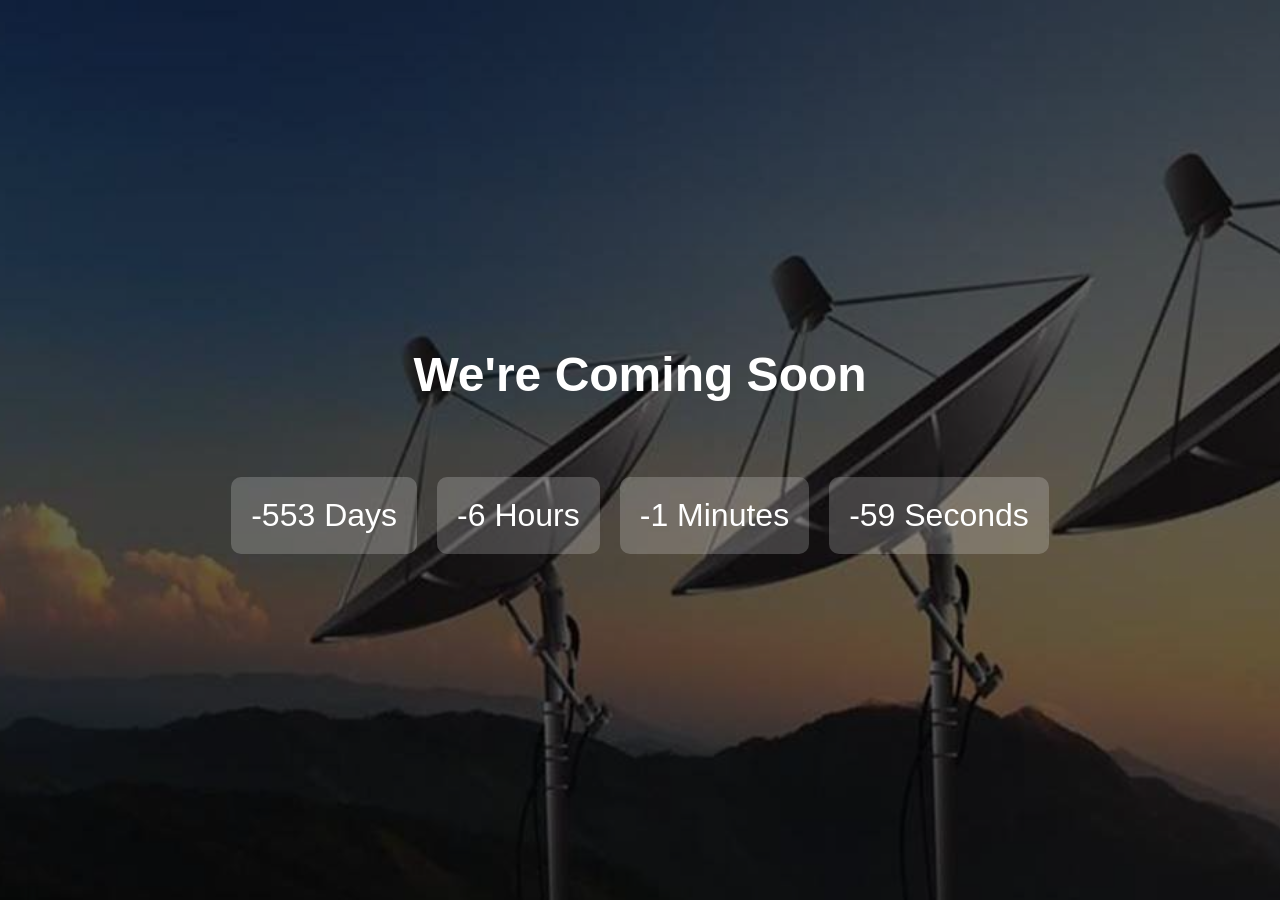
<file: Payment-Log/Coming-Soon.html>
<!DOCTYPE html>
<html lang="en">
<head>
    <meta charset="UTF-8">
    <meta name="viewport" content="width=device-width, initial-scale=1.0">
    <title>Coming Soon</title>
    <style>
        * {
            margin: 0;
            padding: 0;
            box-sizing: border-box;
        }
        body {
            font-family: Arial, sans-serif;
            display: flex;
            justify-content: center;
            align-items: center;
            height: 100vh;
            background: url('/img/carousel-1.jpg') no-repeat center center/cover;
            color: white;
            text-align: center;
        }
        .overlay {
            position: absolute;
            top: 0;
            left: 0;
            width: 100%;
            height: 100%;
            background: rgba(0, 0, 0, 0.6);
        }
        .container {
            position: relative;
            z-index: 2;
        }
        h1 {
            font-size: 3rem;
        }
        .countdown {
            display: flex;
            justify-content: center;
            gap: 20px;
            margin-top: 20px;
            font-size: 2rem;
        }
        .countdown div {
            background: rgba(255, 255, 255, 0.2);
            padding: 20px;
            border-radius: 10px;
            min-width: 80px;
        }
    </style>
</head>
<body>
    <div class="overlay"></div>
    <div class="container">
        <h1>We're Coming Soon</h1>
		        
		<h1>&nbsp</h1>		


        <div class="countdown">
            <div><span id="days">00</span> Days</div>
            <div><span id="hours">00</span> Hours</div>
            <div><span id="minutes">00</span> Minutes</div>
            <div><span id="seconds">00</span> Seconds</div>

        </div>
    </div>

    <script>
        const targetDate = new Date("2025-06-01T00:00:00").getTime();
        function updateCountdown() {
            const now = new Date().getTime();
            const difference = targetDate - now;
            
            const days = Math.floor(difference / (1000 * 60 * 60 * 24));
            const hours = Math.floor((difference % (1000 * 60 * 60 * 24)) / (1000 * 60 * 60));
            const minutes = Math.floor((difference % (1000 * 60 * 60)) / (1000 * 60));
            const seconds = Math.floor((difference % (1000 * 60)) / 1000);
            
            document.getElementById("days").innerText = days;
            document.getElementById("hours").innerText = hours;
            document.getElementById("minutes").innerText = minutes;
            document.getElementById("seconds").innerText = seconds;
        }
        setInterval(updateCountdown, 1000);
        updateCountdown();
    </script>
</body>
</html>
</file>
<file: css/style.css>
/********** Template CSS **********/
:root {
    --primary: #06BBCC;
    --light: #F0FBFC;
    --dark: #181d38;
}




.fw-medium {
    font-weight: 600 !important;
}

.fw-semi-bold {
    font-weight: 700 !important;
}

.back-to-top {
    position: fixed;
    display: none;
    right: 45px;
    bottom: 45px;
    z-index: 99;
}


.img {
    position: fixed;
    display: none;
    right: 20px;
    bottom: 20px;
	left: 20px;
	top: 20px;
}




/*** Spinner ***/
#spinner {
    opacity: 0;
    visibility: hidden;
    transition: opacity .5s ease-out, visibility 0s linear .5s;
    z-index: 99999;
}

#spinner.show {
    transition: opacity .5s ease-out, visibility 0s linear 0s;
    visibility: visible;
    opacity: 1;
}







/*** Button ***/
.btn {
    font-family: 'Nunito', sans-serif;
    font-weight: 600;
    transition: .5s;
}

.btn.btn-primary,
.btn.btn-secondary {
    color: #FFFFFF;
}

.btn-square {
    width: 38px;
    height: 38px;
}

.btn-sm-square {
    width: 32px;
    height: 32px;
}

.btn-lg-square {
    width: 48px;
    height: 48px;
}

.btn-square,
.btn-sm-square,
.btn-lg-square {
    padding: 0;
    display: flex;
    align-items: center;
    justify-content: center;
    font-weight: normal;
    border-radius: 0px;
}







/*** Navbar ***/
.navbar .dropdown-toggle::after {
    border: none;
    content: "\f107";
    font-family: "Font Awesome 5 Free";
    font-weight: 900;
    vertical-align: middle;
    margin-left: 8px;
}

.navbar-light .navbar-nav .nav-link {
    margin-right: 30px;
    padding: 25px 0;
    color: #FFFFFF;
    font-size: 15px;
    text-transform: uppercase;
    outline: none;
}

.navbar-light .navbar-nav .nav-link:hover,
.navbar-light .navbar-nav .nav-link.active {
    color: var(--primary);
}

@media (max-width: 991.98px) {
    .navbar-light .navbar-nav .nav-link  {
        margin-right: 0;
        padding: 10px 0;
    }

    .navbar-light .navbar-nav {
        border-top: 1px solid #EEEEEE;
    }
}

.navbar-light .navbar-brand,
.navbar-light a.btn {
    height: 75px;
}

.navbar-light .navbar-nav .nav-link {
    color: var(--dark);
    font-weight: 500;
}

.navbar-light.sticky-top {
    top: -100px;
    transition: .5s;
}

@media (min-width: 992px) {
    .navbar .nav-item .dropdown-menu {
        display: block;
        margin-top: 0;
        opacity: 0;
        visibility: hidden;
        transition: .5s;
    }

    .navbar .dropdown-menu.fade-down {
        top: 100%;
        transform: rotateX(-75deg);
        transform-origin: 0% 0%;
    }

    .navbar .nav-item:hover .dropdown-menu {
        top: 100%;
        transform: rotateX(0deg);
        visibility: visible;
        transition: .5s;
        opacity: 1;
    }
}







/*** Header carousel ***/
@media (max-width: 768px) {
    .header-carousel .owl-carousel-item {
        position: relative;
        min-height: 500px;
    }
    
    .header-carousel .owl-carousel-item img {
        position: absolute;
        width: 100%;
        height: 100%;
        object-fit: cover;
    }
}

.header-carousel .owl-nav {
    position: absolute;
    top: 50%;
    right: 8%;
    transform: translateY(-50%);
    display: flex;
    flex-direction: column;
}

.header-carousel .owl-nav .owl-prev,
.header-carousel .owl-nav .owl-next {
    margin: 0px 0;
    width: 0px;
    height: 0px;
    display: flex;
    align-items: center;
    justify-content: center;
    color: #FFFFFF;
    background: transparent;
    border: 1px solid #FFFFFF;
    font-size: 0px;
    transition: .5s;
}

.header-carousel .owl-nav .owl-prev:hover,
.header-carousel .owl-nav .owl-next:hover {
    background: var(--primary);
    border-color: var(--primary);
}

.page-header {
    background: linear-gradient(rgba(24, 29, 56, .7), rgba(24, 29, 56, .7)), url(../img/carousel-1.jpg);
    background-position: center center;
    background-repeat: no-repeat;
    background-size: cover;
}

.page-header-inner {
    background: rgba(15, 23, 43, .7);
}

.breadcrumb-item + .breadcrumb-item::before {
    color: var(--light);
}



/*** Section Title ***/
.section-title {
    position: relative;
    display: inline-block;
    text-transform: uppercase;
}

.section-title::before {
    position: absolute;
    content: "";
    width: calc(100% + 80px);
    height: 2px;
    top: 4px;
    left: -40px;
    background: var(--primary);
    z-index: -1;
}

.section-title::after {
    position: absolute;
    content: "";
    width: calc(100% + 120px);
    height: 2px;
    bottom: 5px;
    left: -60px;
    background: var(--primary);
    z-index: -1;
}

.section-title.text-start::before {
    width: calc(100% + 40px);
    left: 0;
}

.section-title.text-start::after {
    width: calc(100% + 60px);
    left: 0;
}





/*** Service ***/
.service-item {
    background: var(--light);
    transition: .5s;
}

.service-item:hover {
    margin-top: -10px;
    background: var(--primary);
}

.service-item * {
    transition: .5s;
}

.service-item:hover * {
    color: var(--light) !important;
}





/*** Categories & Courses ***/
.category img,
.course-item img {
    transition: .5s;
}

.category a:hover img,
.course-item:hover img {
    transform: scale(1.1);
}





/*** Team ***/
.team-item img {
    transition: .5s;
}

.team-item:hover img {
    transform: scale(1.1);
}





/*** Testimonial ***/
.testimonial-carousel::before {
    position: absolute;
    content: "";
    top: 0;
    left: 0;
    height: 100%;
    width: 0;
    background: linear-gradient(to right, rgba(255, 255, 255, 1) 0%, rgba(255, 255, 255, 0) 100%);
    z-index: 1;
}

.testimonial-carousel::after {
    position: absolute;
    content: "";
    top: 0;
    right: 0;
    height: 100%;
    width: 0;
    background: linear-gradient(to left, rgba(255, 255, 255, 1) 0%, rgba(255, 255, 255, 0) 100%);
    z-index: 1;
}

@media (min-width: 768px) {
    .testimonial-carousel::before,
    .testimonial-carousel::after {
        width: 200px;
    }
}

@media (min-width: 992px) {
    .testimonial-carousel::before,
    .testimonial-carousel::after {
        width: 300px;
    }
}

.testimonial-carousel .owl-item .testimonial-text,
.testimonial-carousel .owl-item.center .testimonial-text * {
    transition: .5s;
}

.testimonial-carousel .owl-item.center .testimonial-text {
    background: var(--primary) !important;
}

.testimonial-carousel .owl-item.center .testimonial-text * {
    color: #FFFFFF !important;
}

.testimonial-carousel .owl-dots {
    margin-top: 24px;
    display: flex;
    align-items: flex-end;
    justify-content: center;
}

.testimonial-carousel .owl-dot {
    position: relative;
    display: inline-block;
    margin: 0 5px;
    width: 15px;
    height: 15px;
    border: 1px solid #CCCCCC;
    transition: .5s;
}

.testimonial-carousel .owl-dot.active {
    background: var(--primary);
    border-color: var(--primary);
}



















*/AAAAAAAAAAAAAAAAAAAAAAAAAAAAAAAAAAAAAAAAAAAAAAAAAAAAAAAAAAAAAAAAAAAAAAAAAAAAAAAAAAAAAAAAAAAAAAAAAA


* {
	box-sizing: border-box;
}



.text-center {
	text-align: center;
}

.pricing-box-container {
	display: flex;
	align-items: center;
	justify-content: center;
	flex-wrap: wrap;

}

.pricing-box {
	background-color: #ffffff;
	box-shadow: 5px 5px 5px 5px rgba(0,0,0,0.5);
	border-radius: 4px;
	flex: 1;
	padding: 30px 30px 30px 30px;
	margin: 20px 20px 20px 20px;
	min-width: 350px;
	max-width: 350px;
}

.pricing-box h5 {
	text-transform: uppercase;
}

.price {
	margin: 24px 0;
	font-size: 36px;
	font-weight: 900;
}

.price sub, .price sup {
	font-size: 16px;
	font-weight: 100;
}

.features-list {
	padding: 0;
	list-style-type: none;
}

.features-list li {
	font-weight: 200;
	padding: 7px 0;
	font-weight: 200;
}

.features-list li:not(:last-of-type) {
	border-bottom: 1px solid rgba(0, 0, 0, 0.1);
}

.btn-primary {
	border-radius: 10px;
	border: none;
	background-color: #181d38;
	color: #ffffff;
	cursor: pointer;
	padding: 10px 15px;
	margin-top: 0px;
	text-transform: uppercase;
	transition: all 0.1s ease-in-out;
}

.btn-primary:hover {
	box-shadow: 0px 2px 15px 0px rgba(0,0,0,0.5);
	transform: translateY(-3px);
}









.btn-secondary {
	border-radius: 10px;
	border: none;
	background-color: #06BBCC;
	color: #ffffff;
	cursor: pointer;
	padding: 10px 15px;
	margin-top: 0px;
	text-transform: uppercase;
	transition: all 0.1s ease-in-out;
}

.btn-secondary:hover {
	box-shadow: 0px 2px 15px 0px;
	background-color: #000000;
	transform: translateY(-3px);
}
















.pricing-box-bg-image {
	background-image: url('https://images.unsplash.com/photo-1550029402-226115b7c579?ixlib=rb-1.2.1&ixid=eyJhcHBfaWQiOjEyMDd9&auto=format&fit=crop&w=701&q=80');
	background-size: cover;
	background-position: center center;
	color: #ffffff;
	
}

.pricing-box-bg-image .features-list li {
	border-bottom-color: rgba(255, 255, 255, 1);
		color: #ffffff;
}

.pricing-box-bg-image .btn-primary {
	background-color: #ffffff;
	color: #000;
}






.back-video{
	position: absolute;
	right: 0;
	bottom: 0;
	z-index: -1;
}


@media (min-aspect-ratio: 16/9){
	.back-video{
		width: auto;
		height: 80%;
	}
}


@media (max-aspect-ratio: 16/9){
	.back-video{
		width: auto;
		height: 80%;
	}
}














/* Change the width of the three columns to 100%
(to stack horizontally on small screens) */
@media only screen and (max-width: 600px) {
  .columns {
    width: 100%;
  }
}




/*** Footer ***/
.footer .btn.btn-social {
    margin-right: 5px;
    width: 35px;
    height: 35px;
    display: flex;
    align-items: center;
    justify-content: center;
    color: var(--light);
    font-weight: normal;
    border: 1px solid #FFFFFF;
    border-radius: 35px;
    transition: .3s;
}

.footer .btn.btn-social:hover {
    color: var(--primary);
}

.footer .btn.btn-link {
    display: block;
    margin-bottom: 5px;
    padding: 0;
    text-align: left;
    color: #FFFFFF;
    font-size: 15px;
    font-weight: normal;
    text-transform: capitalize;
    transition: .3s;
}

.footer .btn.btn-link::before {
    position: relative;
    content: "\f105";
    font-family: "Font Awesome 5 Free";
    font-weight: 900;
    margin-right: 10px;
}

.footer .btn.btn-link:hover {
    letter-spacing: 1px;
    box-shadow: none;
}

.footer .copyright {
    padding: 25px 0;
    font-size: 15px;
    border-top: 1px solid rgba(256, 256, 256, .1);
}

.footer .copyright a {
    color: var(--light);
}

.footer .footer-menu a {
    margin-right: 15px;
    padding-right: 15px;
    border-right: 1px solid rgba(255, 255, 255, .1);
}

.footer .footer-menu a:last-child {
    margin-right: 0;
    padding-right: 0;
    border-right: none;
}
</file>
